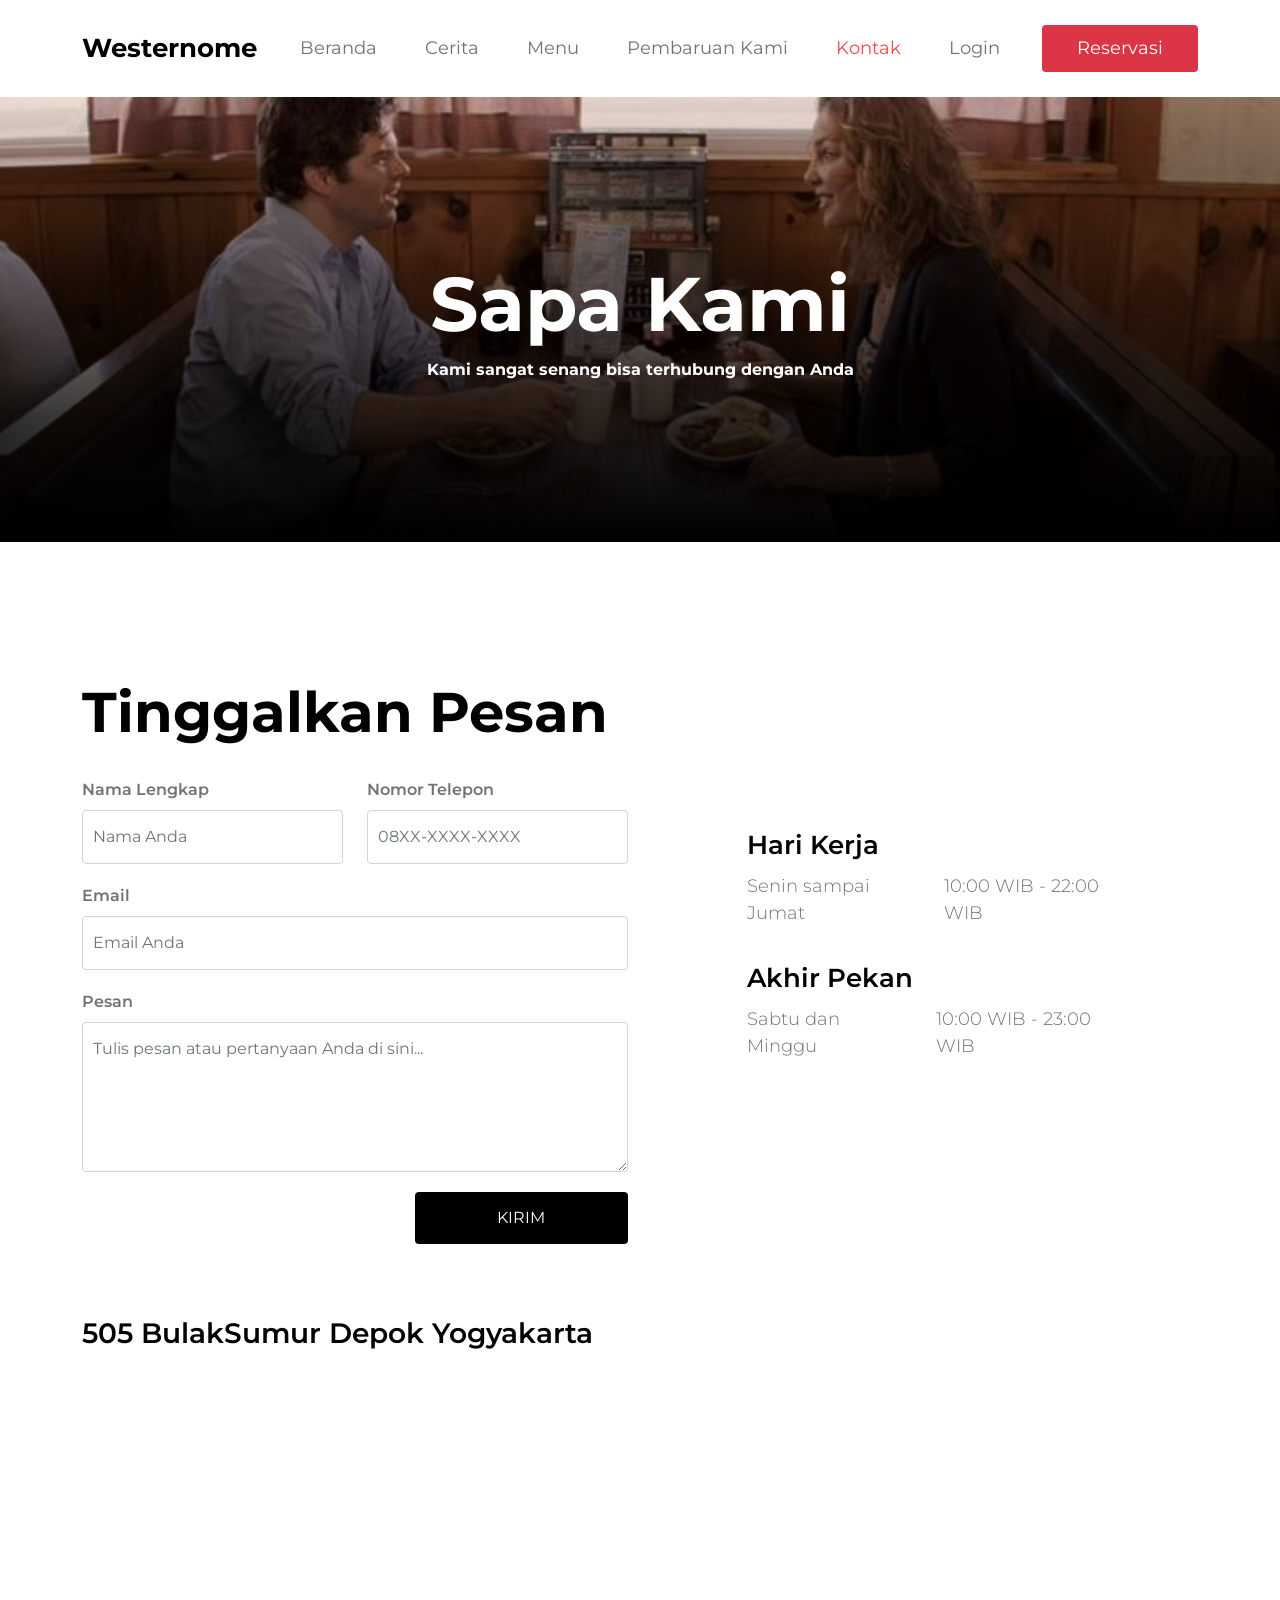
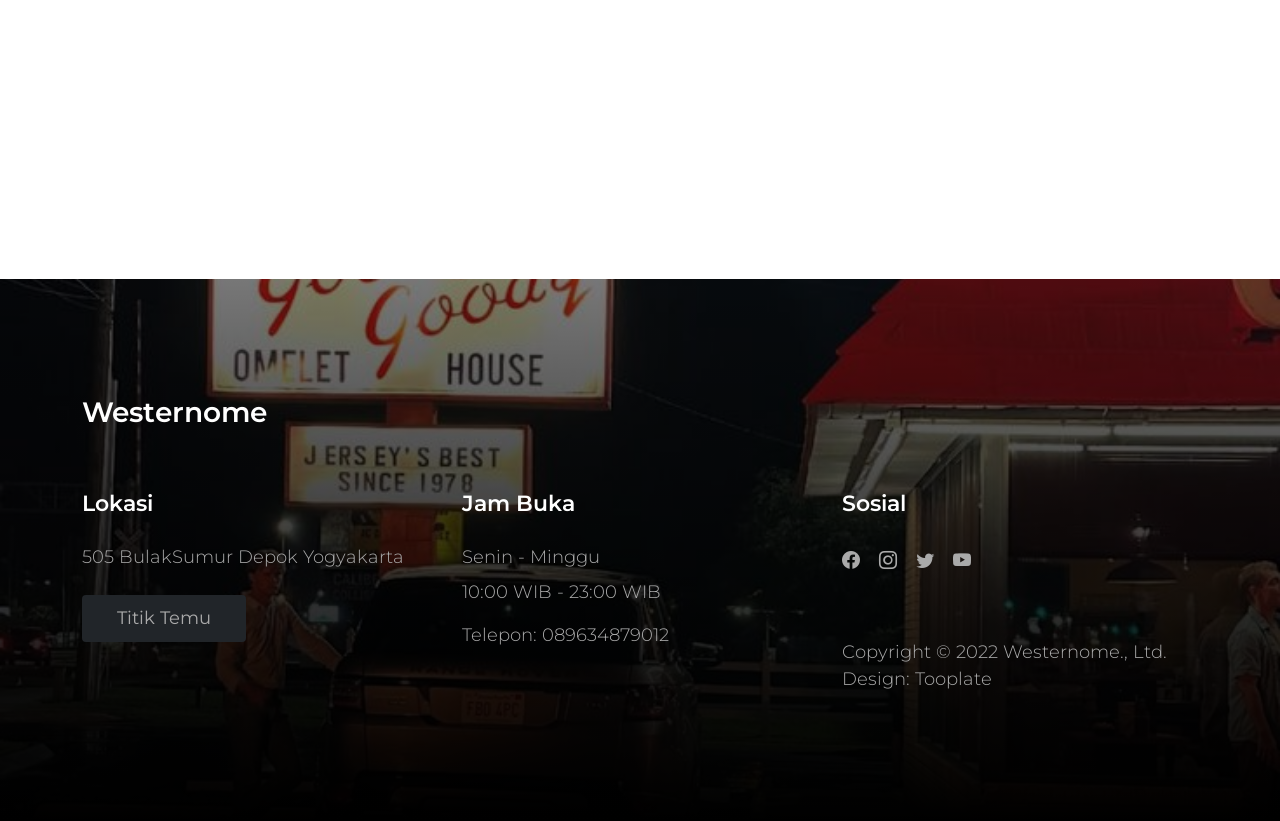
<file: contact.html>
<!doctype html>
<html lang="id">
    <head>
        <meta charset="utf-8">
        <meta name="viewport" content="width=device-width, initial-scale=1">

        <meta name="description" content="">
        <meta name="author" content="">

        <title>Westernome - Hubungi Kami</title>

        <!-- CSS FILES -->        
        <link rel="preconnect" href="https://fonts.googleapis.com">
        
        <link rel="preconnect" href="https://fonts.gstatic.com" crossorigin>
        
        <link href="https://fonts.googleapis.com/css2?family=Montserrat:wght@300;400;600;700&display=swap" rel="stylesheet">                
        <link href="css/bootstrap.min.css" rel="stylesheet">

        <link href="css/bootstrap-icons.css" rel="stylesheet">

        <link href="css/tooplate-crispy-kitchen.css" rel="stylesheet">
<!--

Tooplate 2129 Westernome

https://www.tooplate.com/view/2129-westernome

-->
    </head>
    
    <body>
        
        <nav class="navbar navbar-expand-lg bg-white shadow-lg">
            <div class="container">
                <button class="navbar-toggler" type="button" data-bs-toggle="collapse" data-bs-target="#navbarNav" aria-controls="navbarNav" aria-expanded="false" aria-label="Toggle navigation">
                    <span class="navbar-toggler-icon"></span>
                </button>
                
                <a class="navbar-brand" href="index.html">
                    Westernome
                </a>

                <div class="d-lg-none">
                    <button type="button" class="custom-btn btn btn-danger" data-bs-toggle="modal" data-bs-target="#BookingModal">Reservasi</button>
                </div>

                <div class="collapse navbar-collapse" id="navbarNav">
                    <ul class="navbar-nav mx-auto">
                        <li class="nav-item">
                            <a class="nav-link" href="index.html">Beranda</a>
                        </li>

                        <li class="nav-item">
                            <a class="nav-link" href="about.html">Cerita</a>
                        </li>

                        <li class="nav-item">
                            <a class="nav-link" href="menu.html">Menu</a>
                        </li>

                        <li class="nav-item">
                            <a class="nav-link" href="news.html">Pembaruan Kami</a>
                        </li>

                        <li class="nav-item">
                            <a class="nav-link active" href="contact.html">Kontak</a>
                        </li>
                        <li class="nav-item">
                            <a class="nav-link" href="webkinar/index.html">Login</a>
                        </li>
                    </ul>
                </div>

                <div class="d-none d-lg-block">
                    <button type="button" class="custom-btn btn btn-danger" data-bs-toggle="modal" data-bs-target="#BookingModal">Reservasi</button>
                </div>

            </div>
        </nav>

        <main>

            <!-- HEADER HALAMAN KONTAK -->
            <header class="site-header site-contact-header">
                <div class="container">
                    <div class="row">

                        <div class="col-lg-10 col-12 mx-auto">
                            <h1 class="text-white">Sapa Kami</h1>

                            <strong class="text-white">Kami sangat senang bisa terhubung dengan Anda</strong>
                        </div>

                    </div>
                </div>
                
                <div class="overlay"></div>
            </header>

            <!-- KONTEN UTAMA KONTAK -->
            <section class="contact section-padding">
                <div class="container">
                    <div class="row">

                        <div class="col-12">
                            <h2 class="mb-4">Tinggalkan Pesan</h2>
                        </div>

                        <!-- FORMULIR KONTAK -->
                        <div class="col-lg-6 col-12">
                            <form class="custom-form contact-form row" action="#" method="post" role="form">
                                <div class="col-lg-6 col-6">
                                    <label for="contact-name" class="form-label">Nama Lengkap</label>

                                    <input type="text" name="contact-name" id="contact-name" class="form-control" placeholder="Nama Anda" required>
                                </div>

                                <div class="col-lg-6 col-6">
                                    <label for="contact-phone" class="form-label">Nomor Telepon</label>

                                    <input type="tel" name="contact-phone" id="contact-phone" class="form-control" placeholder="08XX-XXXX-XXXX">
                                </div>

                                <div class="col-12">
                                    <label for="contact-email" class="form-label">Email</label>

                                    <input type="email" name="contact-email" id="contact-email" pattern="[^ @]*@[^ @]*" class="form-control" placeholder="Email Anda" required="">

                                    <label for="contact-message" class="form-label">Pesan</label>

                                    <textarea class="form-control" rows="5" id="contact-message" name="contact-message" placeholder="Tulis pesan atau pertanyaan Anda di sini..."></textarea>
                                </div>

                                <div class="col-lg-5 col-12 ms-auto">
                                    <button type="submit" class="form-control">Kirim</button>
                                </div>
                            </form>
                        </div>

                        <!-- WAKTU OPERASIONAL -->
                        <div class="col-lg-4 col-12 mx-auto mt-lg-5 mt-4">

                            <h5>Hari Kerja</h5>

                            <div class="d-flex mb-lg-3">
                                <p>Senin sampai Jumat</p>

                                <p class="ms-5">10:00 WIB - 22:00 WIB</p>
                            </div>

                            <h5>Akhir Pekan</h5>

                            <div class="d-flex">
                                <p>Sabtu dan Minggu</p>

                                <p class="ms-5">10:00 WIB - 23:00 WIB</p>
                            </div>
                        </div>

                        <!-- ALAMAT & GOOGLE MAPS -->
                        <div class="col-12">
                            <h4 class="mt-5 mb-4">505 BulakSumur Depok Yogyakarta</h4>

                            <div class="google-map pt-3">
                                <!-- Peta disesuaikan ke area Bulaksumur/UGM, Yogyakarta -->
                                <iframe src="https://www.google.com/maps/embed?pb=!1m18!1m12!1m3!1d3953.142371923768!2d110.37341867587425!3d-7.774701292244503!2m3!1f0!2f0!3f0!3m2!1i1024!2i768!4f13.1!3m3!1m2!1s0x2e7a59b2d4f29107%3A0xc49cb821034444!2sUniversitas%20Gadjah%20Mada!5e0!3m2!1sid!2sid!4v1710000000000!5m2!1sid!2sid" width="100%" height="350" style="border:0;" allowfullscreen="" loading="lazy"></iframe>
                            </div>
                        </div>

                    </div>
                </div>
            </section>

        </main>

        <!-- FOOTER -->
        <footer class="site-footer section-padding">
            <div class="container">
                <div class="row">

                    <div class="col-12">
                        <h4 class="text-white mb-4 me-5">Westernome</h4>
                    </div>

                    <div class="col-lg-4 col-md-7 col-xs-12 tooplate-mt30">
                        <h6 class="text-white mb-lg-4 mb-3">Lokasi</h6>

                        <p>505 BulakSumur Depok Yogyakarta</p>

                         <a href="https://maps.app.goo.gl/32KQip2AsoXQAXuQ9" class="custom-btn btn btn-dark mt-2">Titik Temu</a>
                    </div>
                    <div class="col-lg-4 col-md-5 col-xs-12 tooplate-mt30">
                        <h6 class="text-white mb-lg-4 mb-3">Jam Buka</h6>

                        <p class="mb-2">Senin - Minggu</p>

                        <p>10:00 WIB - 23:00 WIB</p>

                        <p>Telepon: <a href="tel:089634879012" class="tel-link">089634879012</a></p>
                    </div>

                    <div class="col-lg-4 col-md-6 col-xs-12 tooplate-mt30">
                        <h6 class="text-white mb-lg-4 mb-3">Sosial</h6>

                        <ul class="social-icon">
                            <li><a href="#" class="social-icon-link bi-facebook"></a></li>

                            <li><a href="#" class="social-icon-link bi-instagram"></a></li>

                            <li><a href="https://twitter.com/search?q=tooplate.com&src=typed_query&f=live" target="_blank"
                            	 class="social-icon-link bi-twitter"></a></li>

                            <li><a href="#" class="social-icon-link bi-youtube"></a></li>
                        </ul>
                    
                        <p class="copyright-text tooplate-mt60">Copyright © 2022 Westernome., Ltd.
                        <br>Design: <a rel="nofollow" href="https://www.tooplate.com/" target="_blank">Tooplate</a></p>
                    </div>

                </div>
             </div>
        </footer>

        <!-- MODAL RESERVASI -->
        <div class="modal fade" id="BookingModal" tabindex="-1" aria-labelledby="BookingModal" aria-hidden="true">
            <div class="modal-dialog modal-dialog-centered modal-xl">
                <div class="modal-content">
                    <div class="modal-header">
                        <h3 class="mb-0">Pesan Tempat</h3>

                        <button type="button" class="btn-close" data-bs-dismiss="modal" aria-label="Close"></button>
                    </div>

                    <div class="modal-body d-flex flex-column justify-content-center">
                        <div class="booking">
                            
                            <form class="booking-form row" role="form" action="#" method="post">
                                <div class="col-lg-6 col-12">
                                    <label for="name" class="form-label">Nama Lengkap</label>

                                    <input type="text" name="name" id="name" class="form-control" placeholder="Nama lengkap Anda" required>
                                </div>

                                <div class="col-lg-6 col-12">
                                    <label for="email" class="form-label">Alamat Email</label>

                                    <input type="email" name="email" id="email" pattern="[^ @]*@[^ @]*" class="form-control" placeholder="nama@email.com" required>
                                </div>

                                <div class="col-lg-6 col-12">
                                    <label for="phone" class="form-label">Nomor Telepon</label>

                                    <input type="tel" name="phone" id="phone" class="form-control" placeholder="0812-3456-7890">
                                </div>

                                <div class="col-lg-6 col-12">
                                    <label for="people" class="form-label">Jumlah Orang</label>

                                    <input type="number" name="people" id="people" class="form-control" placeholder="Contoh: 2 Orang" min="1" required>
                                </div>

                                <div class="col-lg-6 col-12">
                                    <label for="date" class="form-label">Tanggal Kunjungan</label>

                                    <input type="date" name="date" id="date" value="" class="form-control" required>
                                </div>

                                <div class="col-lg-6 col-12">
                                    <label for="time" class="form-label">Jam Kedatangan</label>

                                    <select class="form-select form-control" name="time" id="time" required>
                                      <option value="" disabled selected hidden>Pilih Jam</option>
                                      <option value="12:00 PM">12:00 (Makan Siang)</option>
                                      <option value="01:00 PM">13:00</option>
                                      <option value="02:00 PM">14:00</option>
                                      <option value="05:00 PM">17:00 (Sore)</option>
                                      <option value="06:00 PM">18:00 (Makan Malam)</option>
                                      <option value="07:00 PM">19:00</option>
                                      <option value="08:00 PM">20:00</option>
                                    </select>
                                </div>

                                <div class="col-12">
                                    <label for="message" class="form-label">Catatan Khusus (Opsional)</label>

                                    <textarea class="form-control" rows="4" id="message" name="message" placeholder="Tulis permintaan khusus di sini (misal: dekorasi ulang tahun, meja dekat jendela, dll.)"></textarea>
                                </div>

                                <div class="col-lg-4 col-12 ms-auto">
                                    <button type="submit" class="form-control">Kirim Pesanan</button>
                                </div>
                            </form>
                        </div>
                    </div>

                    <div class="modal-footer"></div>
                    
                </div>
            </div>
        </div>

        <!-- JAVASCRIPT FILES -->
        <script src="js/jquery.min.js"></script>
        <script src="js/bootstrap.bundle.min.js"></script>
        <script src="js/custom.js"></script>

    </body>
</html>

        <!-- JAVASCRIPT FILES -->
        <script src="js/jquery.min.js"></script>
        <script src="js/bootstrap.bundle.min.js"></script>
        <script src="js/custom.js"></script>

    </body>
</html>
</file>
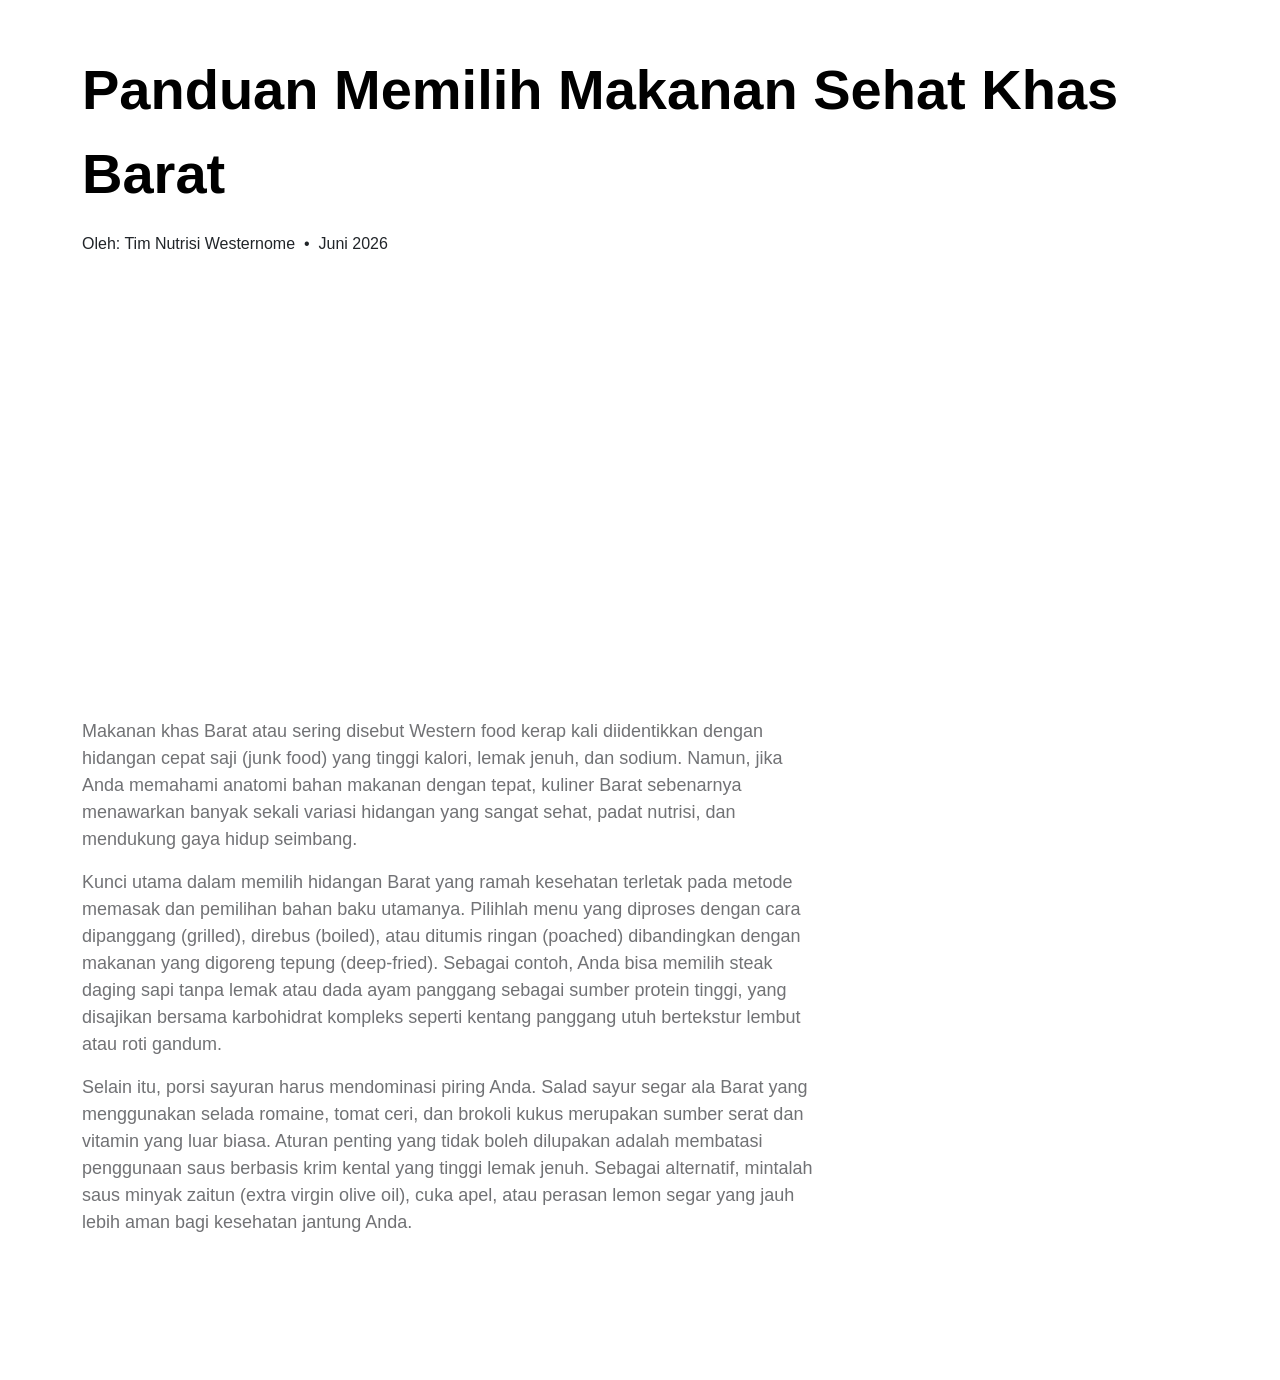
<file: news-detail.html>
<!DOCTYPE html>
<html lang="en">
<head>
    <meta charset="UTF-8">
    <meta name="viewport" content="width=device-width, initial-scale=1.0">
    <title>Panduan Memilih Makanan Sehat Khas Barat - Westernome</title>
    <link rel="stylesheet" href="css/bootstrap.min.css">
    <link rel="stylesheet" href="css/bootstrap-icons.css">
    <link rel="stylesheet" href="css/tooplate-crispy-kitchen.css">
</head>
<body>
    <section class="news-detail section-padding pt-5">
        <div class="container">
            <div class="row">
                <div class="col-lg-12 col-12">
                    <h2 class="title-block mb-3">Panduan Memilih Makanan Sehat Khas Barat</h2>
                    <div class="text-block font-weight-bold mb-4">
                        <span>Oleh: Tim Nutrisi Westernome</span> &nbsp;&bull;&nbsp; <span>Juni 2026</span>
                    </div>
                </div>
                <div class="col-lg-8 col-12">
                    <div class="ratio ratio-16x9 mb-4">
                        <iframe width="100%" height="400" src="https://www.youtube.com/embed/iGKF5fgtdWs" title="YouTube video player" frameborder="0" allow="accelerometer; autoplay; clipboard-write; encrypted-media; gyroscope; picture-in-picture; web-share" allowfullscreen></iframe>
                    </div>
                    <div class="text-block">
                        <p>Makanan khas Barat atau sering disebut Western food kerap kali diidentikkan dengan hidangan cepat saji (junk food) yang tinggi kalori, lemak jenuh, dan sodium. Namun, jika Anda memahami anatomi bahan makanan dengan tepat, kuliner Barat sebenarnya menawarkan banyak sekali variasi hidangan yang sangat sehat, padat nutrisi, dan mendukung gaya hidup seimbang.</p>
                        <p>Kunci utama dalam memilih hidangan Barat yang ramah kesehatan terletak pada metode memasak dan pemilihan bahan baku utamanya. Pilihlah menu yang diproses dengan cara dipanggang (grilled), direbus (boiled), atau ditumis ringan (poached) dibandingkan dengan makanan yang digoreng tepung (deep-fried). Sebagai contoh, Anda bisa memilih steak daging sapi tanpa lemak atau dada ayam panggang sebagai sumber protein tinggi, yang disajikan bersama karbohidrat kompleks seperti kentang panggang utuh bertekstur lembut atau roti gandum.</p>
                        <p>Selain itu, porsi sayuran harus mendominasi piring Anda. Salad sayur segar ala Barat yang menggunakan selada romaine, tomat ceri, dan brokoli kukus merupakan sumber serat dan vitamin yang luar biasa. Aturan penting yang tidak boleh dilupakan adalah membatasi penggunaan saus berbasis krim kental yang tinggi lemak jenuh. Sebagai alternatif, mintalah saus minyak zaitun (extra virgin olive oil), cuka apel, atau perasan lemon segar yang jauh lebih aman bagi kesehatan jantung Anda.</p>
                    </div>
                </div>
            </div>
        </div>
    </section>
</body>
</html>
</file>
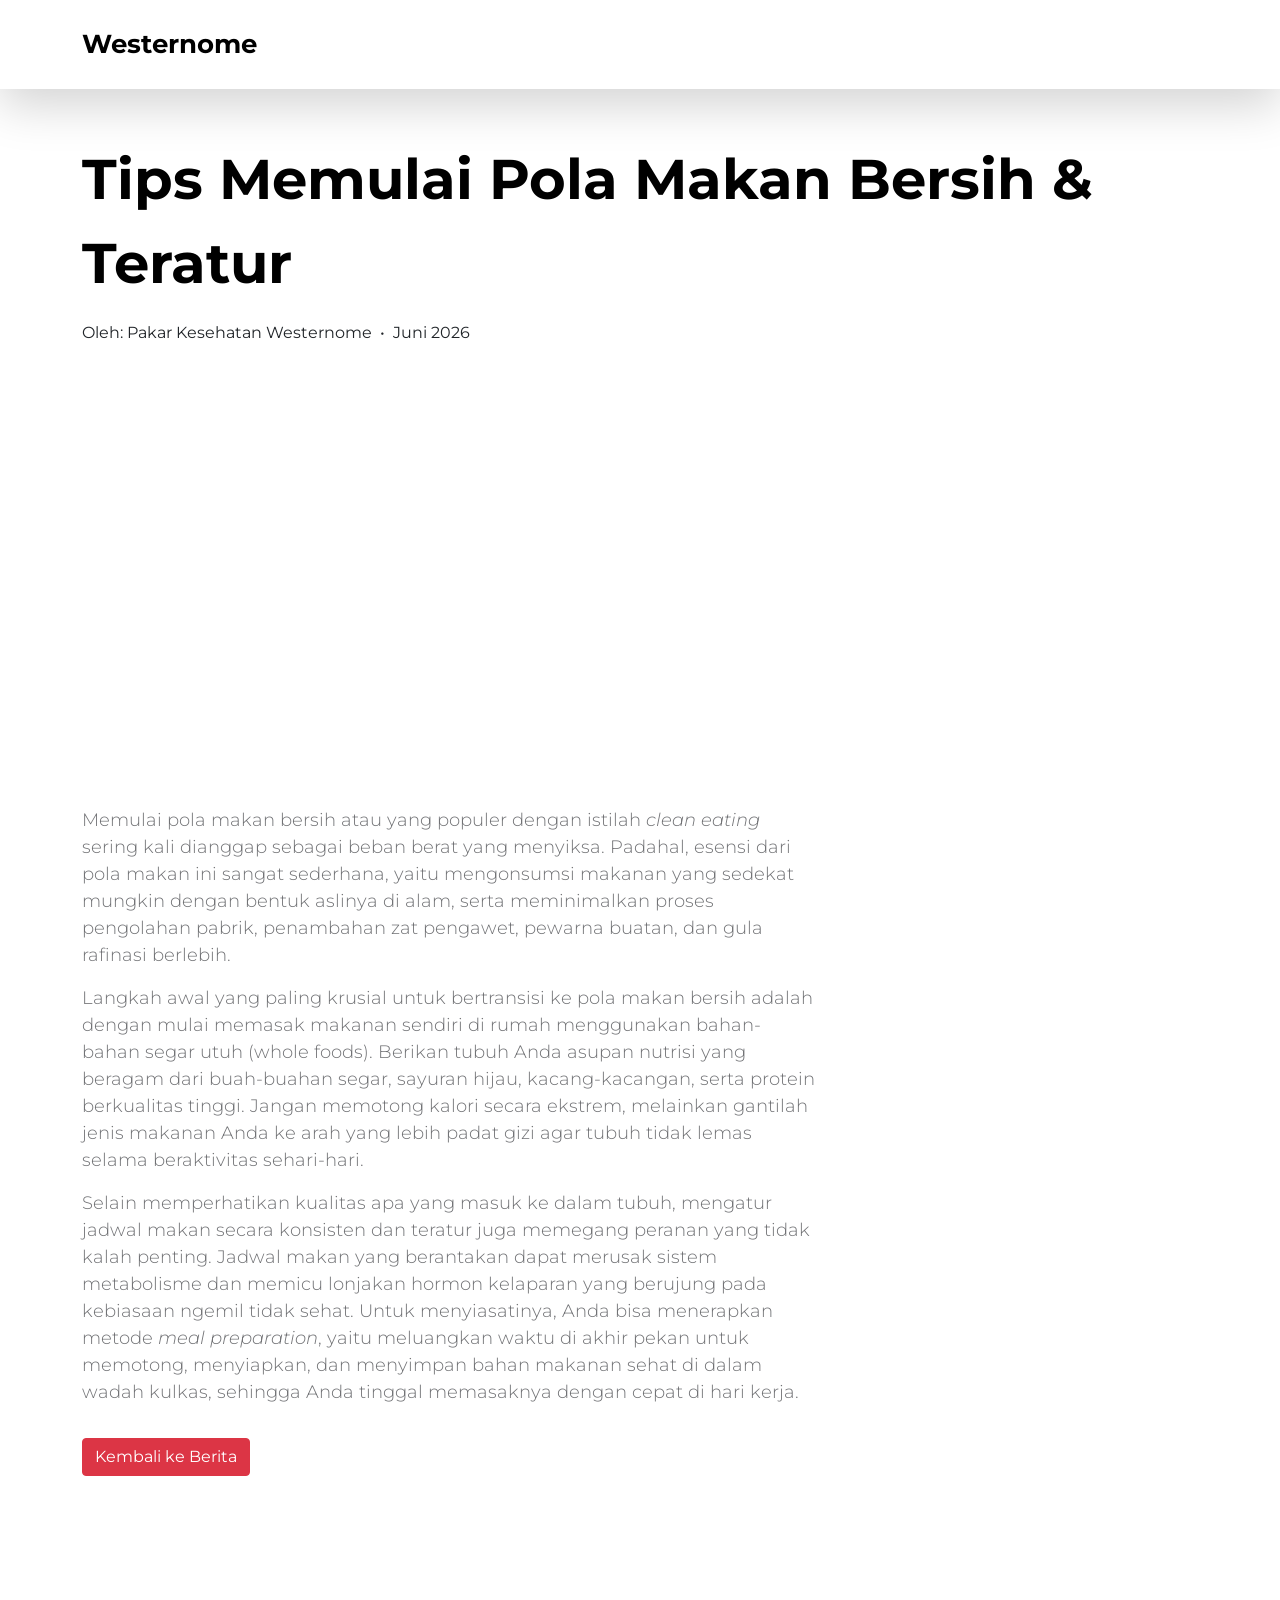
<file: news-detail2.html>
<!DOCTYPE html>
<html lang="en">
<head>
    <meta charset="UTF-8">
    <meta name="viewport" content="width=device-width, initial-scale=1.0">
    <title>Tips Memulai Pola Makan Bersih & Teratur - Westernome</title>
    <link rel="preconnect" href="https://fonts.googleapis.com">
    <link rel="preconnect" href="https://fonts.gstatic.com" crossorigin>
    <link href="https://fonts.googleapis.com/css2?family=Montserrat:wght@300;400;600;700&display=swap" rel="stylesheet">                    
    <link href="css/bootstrap.min.css" rel="stylesheet">
    <link href="css/bootstrap-icons.css" rel="stylesheet">
    <link href="css/tooplate-crispy-kitchen.css" rel="stylesheet">
</head>
<body>
    <nav class="navbar navbar-expand-lg bg-white shadow-lg">
        <div class="container">
            <a class="navbar-brand" href="index.html">Westernome</a>
        </div>
    </nav>
    <main>
        <section class="news-detail section-padding pt-5">
            <div class="container">
                <div class="row">
                    <div class="col-lg-12 col-12">
                        <h2 class="title-block mb-3">Tips Memulai Pola Makan Bersih & Teratur</h2>
                        <div class="text-block font-weight-bold mb-4">
                            <span>Oleh: Pakar Kesehatan Westernome</span> &nbsp;&bull;&nbsp; <span>Juni 2026</span>
                        </div>
                    </div>
                    <div class="col-lg-8 col-12">
                        <div class="ratio ratio-16x9 mb-4">
                            <iframe width="100%" height="400" src="https://www.youtube.com/embed/X_vN2pZ7F3k" title="YouTube video player" frameborder="0" allow="accelerometer; autoplay; clipboard-write; encrypted-media; gyroscope; picture-in-picture; web-share" allowfullscreen></iframe>
                        </div>
                        <div class="text-block">
                            <p>Memulai pola makan bersih atau yang populer dengan istilah <i>clean eating</i> sering kali dianggap sebagai beban berat yang menyiksa. Padahal, esensi dari pola makan ini sangat sederhana, yaitu mengonsumsi makanan yang sedekat mungkin dengan bentuk aslinya di alam, serta meminimalkan proses pengolahan pabrik, penambahan zat pengawet, pewarna buatan, dan gula rafinasi berlebih.</p>
                            <p>Langkah awal yang paling krusial untuk bertransisi ke pola makan bersih adalah dengan mulai memasak makanan sendiri di rumah menggunakan bahan-bahan segar utuh (whole foods). Berikan tubuh Anda asupan nutrisi yang beragam dari buah-buahan segar, sayuran hijau, kacang-kacangan, serta protein berkualitas tinggi. Jangan memotong kalori secara ekstrem, melainkan gantilah jenis makanan Anda ke arah yang lebih padat gizi agar tubuh tidak lemas selama beraktivitas sehari-hari.</p>
                            <p>Selain memperhatikan kualitas apa yang masuk ke dalam tubuh, mengatur jadwal makan secara konsisten dan teratur juga memegang peranan yang tidak kalah penting. Jadwal makan yang berantakan dapat merusak sistem metabolisme dan memicu lonjakan hormon kelaparan yang berujung pada kebiasaan ngemil tidak sehat. Untuk menyiasatinya, Anda bisa menerapkan metode <i>meal preparation</i>, yaitu meluangkan waktu di akhir pekan untuk memotong, menyiapkan, dan menyimpan bahan makanan sehat di dalam wadah kulkas, sehingga Anda tinggal memasaknya dengan cepat di hari kerja.</p>
                        </div>
                        <a href="news.html" class="btn btn-danger mt-3">Kembali ke Berita</a>
                    </div>
                </div>
            </div>
        </section>
    </main>
</body>
</html>
</file>
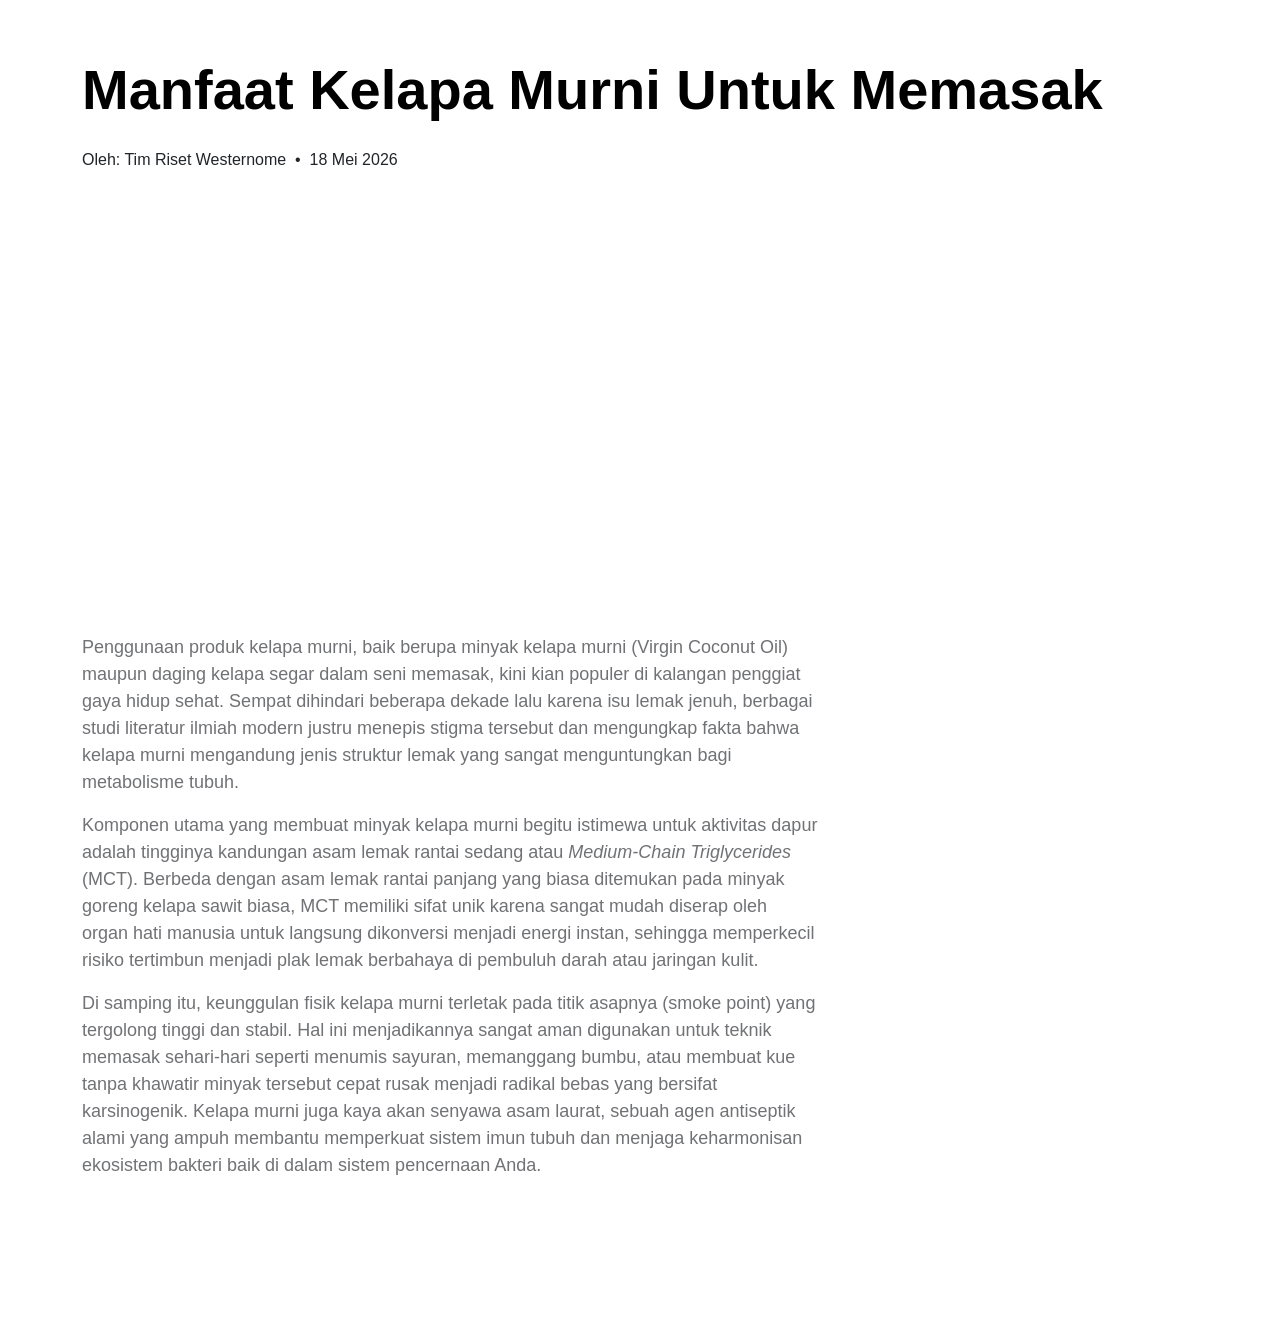
<file: news-detail3.html>
<!DOCTYPE html>
<html lang="en">
<head>
    <meta charset="UTF-8">
    <meta name="viewport" content="width=device-width, initial-scale=1.0">
    <title>Manfaat Kelapa Murni Untuk Memasak - Westernome</title>
    <link rel="stylesheet" href="css/bootstrap.min.css">
    <link rel="stylesheet" href="css/bootstrap-icons.css">
    <link rel="stylesheet" href="css/tooplate-crispy-kitchen.css">
</head>
<body>
    <section class="news-detail section-padding pt-5">
        <div class="container">
            <div class="row">
                <div class="col-lg-12 col-12">
                    <h2 class="title-block mb-3">Manfaat Kelapa Murni Untuk Memasak</h2>
                    <div class="text-block font-weight-bold mb-4">
                        <span>Oleh: Tim Riset Westernome</span> &nbsp;&bull;&nbsp; <span>18 Mei 2026</span>
                    </div>
                </div>
                <div class="col-lg-8 col-12">
                    <div class="ratio ratio-16x9 mb-4">
                        <iframe width="100%" height="400" src="https://www.youtube.com/embed/Z0p9OasGfEw" title="YouTube video player" frameborder="0" allow="accelerometer; autoplay; clipboard-write; encrypted-media; gyroscope; picture-in-picture; web-share" allowfullscreen></iframe>
                    </div>
                    <div class="text-block">
                        <p>Penggunaan produk kelapa murni, baik berupa minyak kelapa murni (Virgin Coconut Oil) maupun daging kelapa segar dalam seni memasak, kini kian populer di kalangan penggiat gaya hidup sehat. Sempat dihindari beberapa dekade lalu karena isu lemak jenuh, berbagai studi literatur ilmiah modern justru menepis stigma tersebut dan mengungkap fakta bahwa kelapa murni mengandung jenis struktur lemak yang sangat menguntungkan bagi metabolisme tubuh.</p>
                        <p>Komponen utama yang membuat minyak kelapa murni begitu istimewa untuk aktivitas dapur adalah tingginya kandungan asam lemak rantai sedang atau <i>Medium-Chain Triglycerides</i> (MCT). Berbeda dengan asam lemak rantai panjang yang biasa ditemukan pada minyak goreng kelapa sawit biasa, MCT memiliki sifat unik karena sangat mudah diserap oleh organ hati manusia untuk langsung dikonversi menjadi energi instan, sehingga memperkecil risiko tertimbun menjadi plak lemak berbahaya di pembuluh darah atau jaringan kulit.</p>
                        <p>Di samping itu, keunggulan fisik kelapa murni terletak pada titik asapnya (smoke point) yang tergolong tinggi dan stabil. Hal ini menjadikannya sangat aman digunakan untuk teknik memasak sehari-hari seperti menumis sayuran, memanggang bumbu, atau membuat kue tanpa khawatir minyak tersebut cepat rusak menjadi radikal bebas yang bersifat karsinogenik. Kelapa murni juga kaya akan senyawa asam laurat, sebuah agen antiseptik alami yang ampuh membantu memperkuat sistem imun tubuh dan menjaga keharmonisan ekosistem bakteri baik di dalam sistem pencernaan Anda.</p>
                    </div>
                </div>
            </div>
        </div>
    </section>
</body>
</html>
</file>
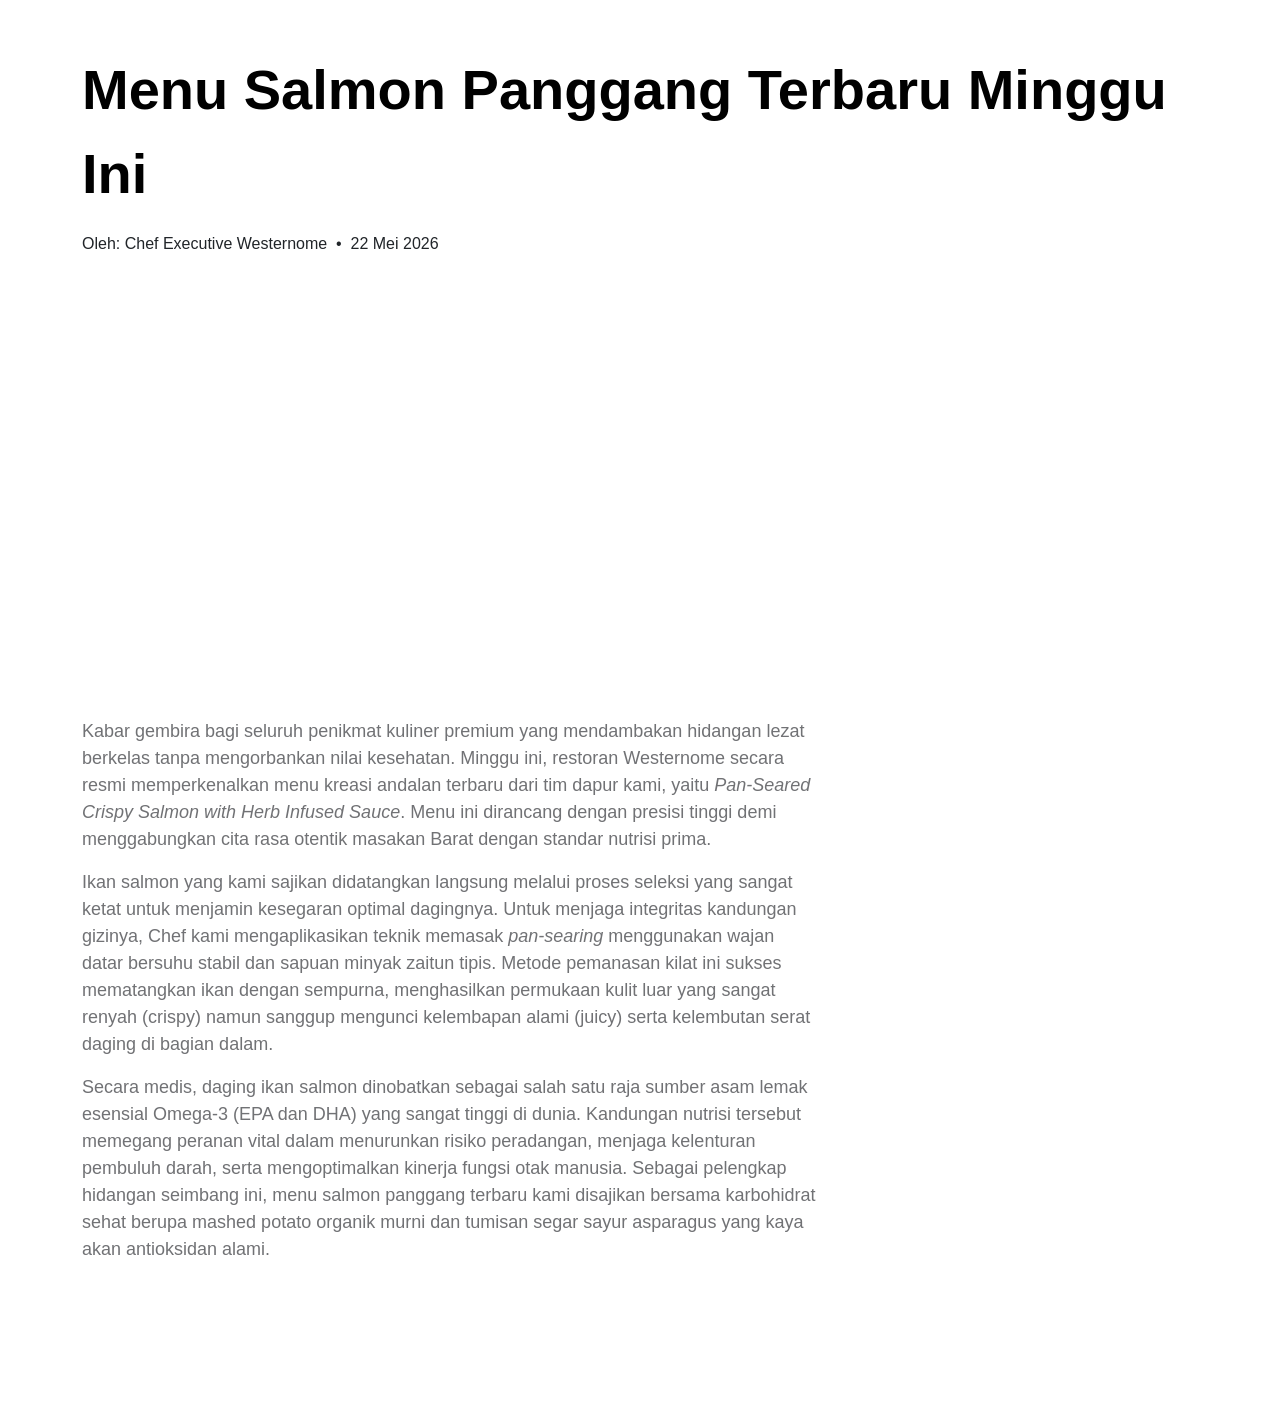
<file: news-detail4.html>
<!DOCTYPE html>
<html lang="en">
<head>
    <meta charset="UTF-8">
    <meta name="viewport" content="width=device-width, initial-scale=1.0">
    <title>Menu Salmon Panggang Terbaru Minggu Ini - Westernome</title>
    <link rel="stylesheet" href="css/bootstrap.min.css">
    <link rel="stylesheet" href="css/bootstrap-icons.css">
    <link rel="stylesheet" href="css/tooplate-crispy-kitchen.css">
</head>
<body>
    <section class="news-detail section-padding pt-5">
        <div class="container">
            <div class="row">
                <div class="col-lg-12 col-12">
                    <h2 class="title-block mb-3">Menu Salmon Panggang Terbaru Minggu Ini</h2>
                    <div class="text-block font-weight-bold mb-4">
                        <span>Oleh: Chef Executive Westernome</span> &nbsp;&bull;&nbsp; <span>22 Mei 2026</span>
                    </div>
                </div>
                <div class="col-lg-8 col-12">
                    <div class="ratio ratio-16x9 mb-4">
                        <iframe width="100%" height="400" src="https://www.youtube.com/embed/wzXp3mN7H5M" title="YouTube video player" frameborder="0" allow="accelerometer; autoplay; clipboard-write; encrypted-media; gyroscope; picture-in-picture; web-share" allowfullscreen></iframe>
                    </div>
                    <div class="text-block">
                        <p>Kabar gembira bagi seluruh penikmat kuliner premium yang mendambakan hidangan lezat berkelas tanpa mengorbankan nilai kesehatan. Minggu ini, restoran Westernome secara resmi memperkenalkan menu kreasi andalan terbaru dari tim dapur kami, yaitu <i>Pan-Seared Crispy Salmon with Herb Infused Sauce</i>. Menu ini dirancang dengan presisi tinggi demi menggabungkan cita rasa otentik masakan Barat dengan standar nutrisi prima.</p>
                        <p>Ikan salmon yang kami sajikan didatangkan langsung melalui proses seleksi yang sangat ketat untuk menjamin kesegaran optimal dagingnya. Untuk menjaga integritas kandungan gizinya, Chef kami mengaplikasikan teknik memasak <i>pan-searing</i> menggunakan wajan datar bersuhu stabil dan sapuan minyak zaitun tipis. Metode pemanasan kilat ini sukses mematangkan ikan dengan sempurna, menghasilkan permukaan kulit luar yang sangat renyah (crispy) namun sanggup mengunci kelembapan alami (juicy) serta kelembutan serat daging di bagian dalam.</p>
                        <p>Secara medis, daging ikan salmon dinobatkan sebagai salah satu raja sumber asam lemak esensial Omega-3 (EPA dan DHA) yang sangat tinggi di dunia. Kandungan nutrisi tersebut memegang peranan vital dalam menurunkan risiko peradangan, menjaga kelenturan pembuluh darah, serta mengoptimalkan kinerja fungsi otak manusia. Sebagai pelengkap hidangan seimbang ini, menu salmon panggang terbaru kami disajikan bersama karbohidrat sehat berupa mashed potato organik murni dan tumisan segar sayur asparagus yang kaya akan antioksidan alami.</p>
                    </div>
                </div>
            </div>
        </div>
    </section>
</body>
</html>
</file>
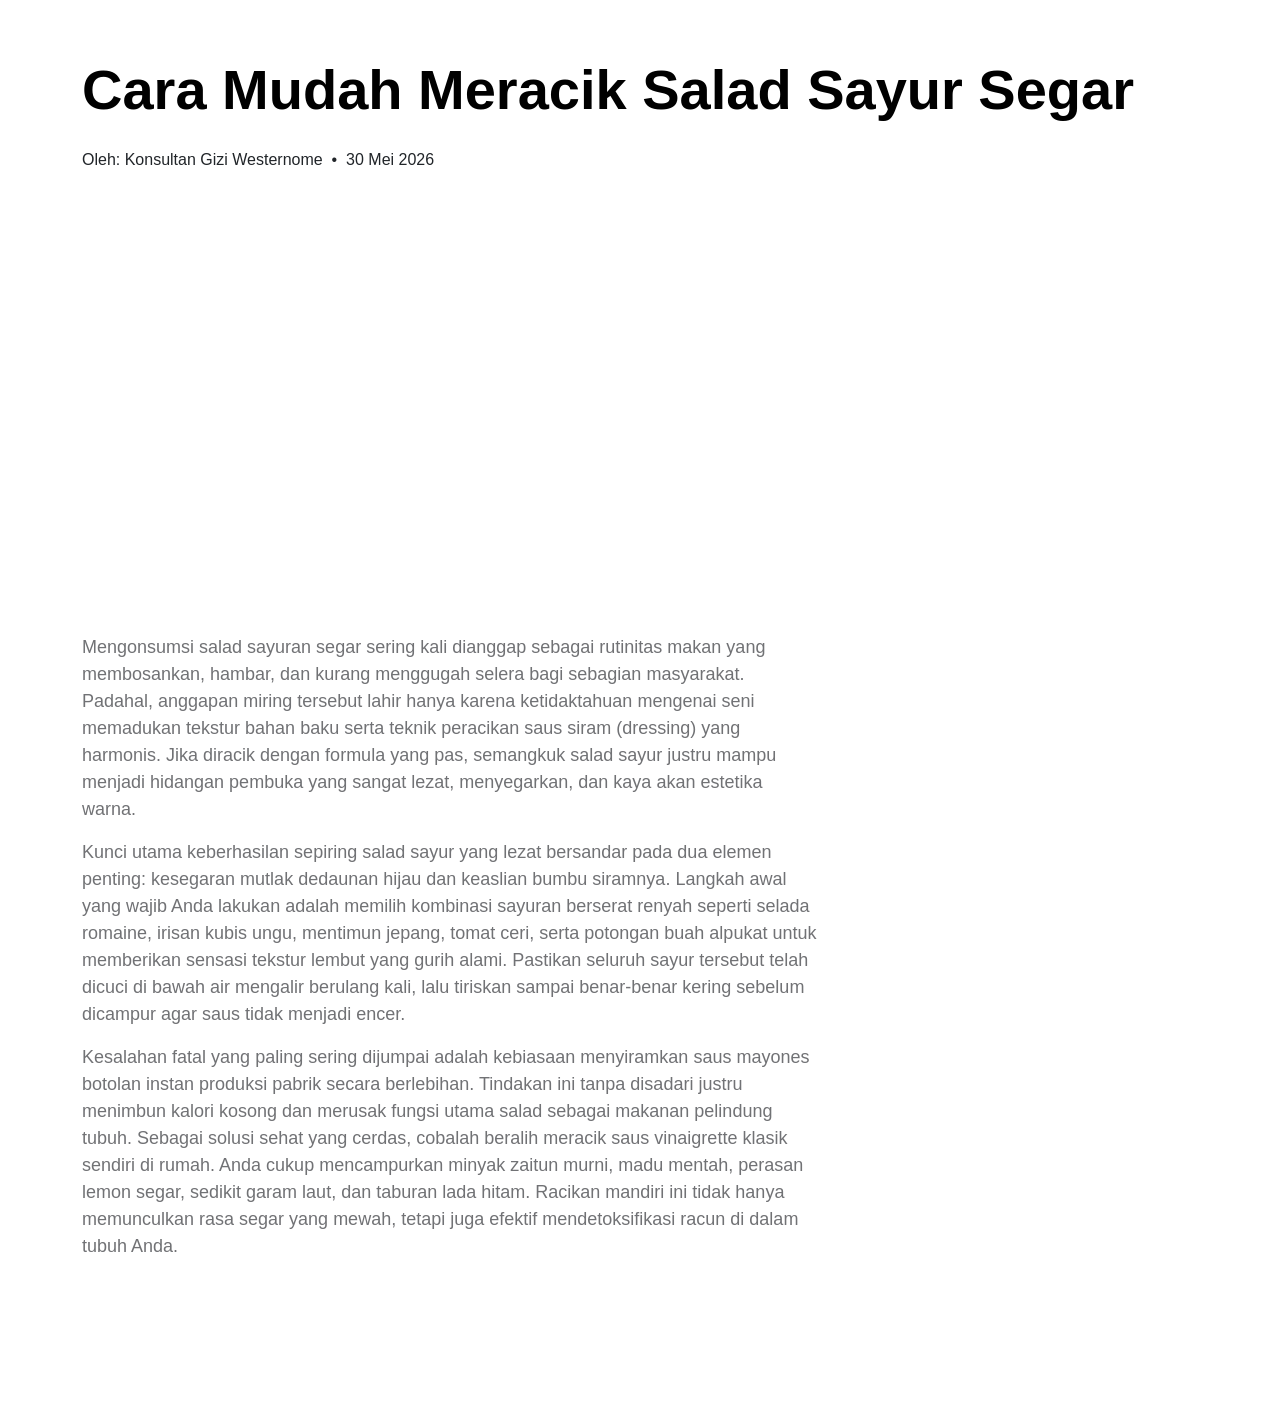
<file: news-detail5.html>
<!DOCTYPE html>
<html lang="en">
<head>
    <meta charset="UTF-8">
    <meta name="viewport" content="width=device-width, initial-scale=1.0">
    <title>Cara Mudah Meracik Salad Sayur Segar - Westernome</title>
    <link rel="stylesheet" href="css/bootstrap.min.css">
    <link rel="stylesheet" href="css/bootstrap-icons.css">
    <link rel="stylesheet" href="css/tooplate-crispy-kitchen.css">
</head>
<body>
    <section class="news-detail section-padding pt-5">
        <div class="container">
            <div class="row">
                <div class="col-lg-12 col-12">
                    <h2 class="title-block mb-3">Cara Mudah Meracik Salad Sayur Segar</h2>
                    <div class="text-block font-weight-bold mb-4">
                        <span>Oleh: Konsultan Gizi Westernome</span> &nbsp;&bull;&nbsp; <span>30 Mei 2026</span>
                    </div>
                </div>
                <div class="col-lg-8 col-12">
                    <div class="ratio ratio-16x9 mb-4">
                        <iframe width="100%" height="400" src="https://www.youtube.com/embed/iGKF5fgtdWs" title="YouTube video player" frameborder="0" allow="accelerometer; autoplay; clipboard-write; encrypted-media; gyroscope; picture-in-picture; web-share" allowfullscreen></iframe>
                    </div>
                    <div class="text-block">
                        <p>Mengonsumsi salad sayuran segar sering kali dianggap sebagai rutinitas makan yang membosankan, hambar, dan kurang menggugah selera bagi sebagian masyarakat. Padahal, anggapan miring tersebut lahir hanya karena ketidaktahuan mengenai seni memadukan tekstur bahan baku serta teknik peracikan saus siram (dressing) yang harmonis. Jika diracik dengan formula yang pas, semangkuk salad sayur justru mampu menjadi hidangan pembuka yang sangat lezat, menyegarkan, dan kaya akan estetika warna.</p>
                        <p>Kunci utama keberhasilan sepiring salad sayur yang lezat bersandar pada dua elemen penting: kesegaran mutlak dedaunan hijau dan keaslian bumbu siramnya. Langkah awal yang wajib Anda lakukan adalah memilih kombinasi sayuran berserat renyah seperti selada romaine, irisan kubis ungu, mentimun jepang, tomat ceri, serta potongan buah alpukat untuk memberikan sensasi tekstur lembut yang gurih alami. Pastikan seluruh sayur tersebut telah dicuci di bawah air mengalir berulang kali, lalu tiriskan sampai benar-benar kering sebelum dicampur agar saus tidak menjadi encer.</p>
                        <p>Kesalahan fatal yang paling sering dijumpai adalah kebiasaan menyiramkan saus mayones botolan instan produksi pabrik secara berlebihan. Tindakan ini tanpa disadari justru menimbun kalori kosong dan merusak fungsi utama salad sebagai makanan pelindung tubuh. Sebagai solusi sehat yang cerdas, cobalah beralih meracik saus vinaigrette klasik sendiri di rumah. Anda cukup mencampurkan minyak zaitun murni, madu mentah, perasan lemon segar, sedikit garam laut, dan taburan lada hitam. Racikan mandiri ini tidak hanya memunculkan rasa segar yang mewah, tetapi juga efektif mendetoksifikasi racun di dalam tubuh Anda.</p>
                    </div>
                </div>
            </div>
        </div>
    </section>
</body>
</html>
</file>
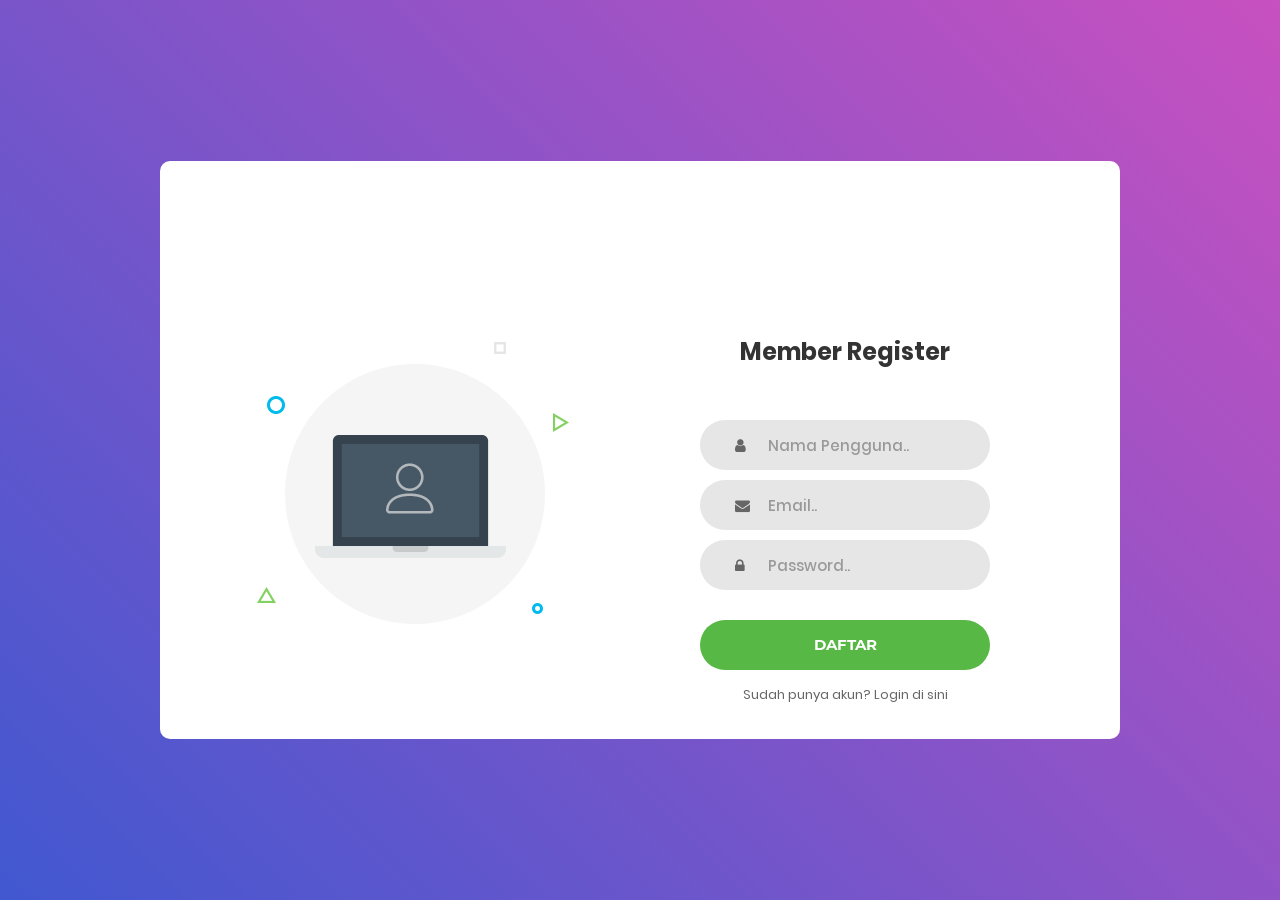
<file: webkinar/register.html>
<!DOCTYPE html>
<html lang="en">
<head>
	<title>Westernome - Register</title>
	<meta charset="UTF-8">
	<meta name="viewport" content="width=device-width, initial-scale=1">
	<link rel="stylesheet" type="text/css" href="vendor/bootstrap/css/bootstrap.min.css">
	<link rel="stylesheet" type="text/css" href="fonts/font-awesome-4.7.0/css/font-awesome.min.css">
	<link rel="stylesheet" type="text/css" href="css/util.css">
	<link rel="stylesheet" type="text/css" href="css/main.css">
	<style>
		.alert-custom {
			background-color: #f8d7da; color: #721c24; padding: 10px;
			border-radius: 25px; text-align: center; margin-top: 15px;
			font-size: 14px; border: 1px solid #f5c6cb;
		}
	</style>
</head>
<body>
	<div class="limiter">
		<div class="container-login100">
			<div class="wrap-login100">
				<div class="login100-pic js-tilt" data-tilt>
					<img src="images/img-01.png" alt="IMG">
				</div>

				<form id="registerForm" class="login100-form validate-form">
					<span class="login100-form-title">Member Register</span>

					<div class="wrap-input100 validate-input">
						<input id="username" class="input100" type="text" placeholder="Nama Pengguna..">
						<span class="symbol-input100"><i class="fa fa-user" aria-hidden="true"></i></span>
					</div>

					<div class="wrap-input100 validate-input">
						<input id="email" class="input100" type="email" placeholder="Email..">
						<span class="symbol-input100"><i class="fa fa-envelope" aria-hidden="true"></i></span>
					</div>

					<div class="wrap-input100 validate-input">
						<input id="password" class="input100" type="password" placeholder="Password..">
						<span class="symbol-input100"><i class="fa fa-lock" aria-hidden="true"></i></span>
					</div>
					
					<div class="container-login100-form-btn">
						<button type="submit" class="login100-form-btn">Daftar</button>
					</div>

					<p id="message" class="alert-custom" style="display:none;"></p>

					<div class="text-center p-t-12">
						<a class="txt2" href="index.html">Sudah punya akun? Login di sini</a>
					</div>
				</form>
			</div>
		</div>
	</div>
	<script src="js/register.js"></script>
</body>
</html>
</file>
<file: css/tooplate-crispy-kitchen.css>
/*

Tooplate 2129 Crispy Kitchen

https://www.tooplate.com/view/2129-crispy-kitchen

*/


/*---------------------------------------
  CUSTOM PROPERTIES ( VARIABLES )             
-----------------------------------------*/
:root {
  --white-color:                  #FFFFFF;
  --primary-color:                #f44749;
  --secondary-color:              #f3af24;
  --section-bg-color:             #F9F9F9;
  --dark-color:                   #000000;
  --title-color:                  #565758;
  --news-title-color:             #292828;
  --p-color:                      #717275;
  --border-color:                 #eaeaea;
  --border-radius-default:        .25rem;

  --body-font-family:             'Montserrat', sans-serif;

  --h1-font-size:                 76px;
  --h2-font-size:                 56px;
  --h3-font-size:                 42px;
  --h4-font-size:                 28px;
  --h5-font-size:                 26px;
  --h6-font-size:                 22px;

  --p-font-size:                  18px;
  --menu-font-size:               18px;
  --category-font-size:           14px;

  --font-weight-light:            300;
  --font-weight-normal:           400;
  --font-weight-semibold:         600;
  --font-weight-bold:             700;
}

body {
    background: var(--white-color);
    font-family: var(--body-font-family);    
    position: relative;
}

/*---------------------------------------
  TYPOGRAPHY               
-----------------------------------------*/

h2,
h3,
h4,
h5,
h6 {
  color: var(--dark-color);
  line-height: inherit;
}

h1,
h2,
h3,
h4,
h5,
h6 {
  font-weight: var(--font-weight-semibold);
}

h1,
h2 {
  font-weight: var(--font-weight-bold);
}

h1 {
  font-size: var(--h1-font-size);
  line-height: normal;
}

h2 {
  font-size: var(--h2-font-size);
}

h3 {
  font-size: var(--h3-font-size);
}

h4 {
  font-size: var(--h4-font-size);
}

h5 {
  font-size: var(--h5-font-size);
}

h6 {
  font-size: var(--h6-font-size);
}

p,
.list .list-item {
  color: var(--p-color);
  font-size: var(--p-font-size);
  font-weight: var(--font-weight-light);
}

a, 
button {
  touch-action: manipulation;
  transition: all 0.3s;
}

.form-label {
  color: var(--p-color);
  font-weight: var(--font-weight-semibold);
}

a {
  color: var(--secondary-color);
  text-decoration: none;
}

a:hover {
  color: var(--primary-color);
}

::selection {
  background: var(--primary-color);
  color: var(--white-color);
}

::-moz-selection {
  background: var(--primary-color);
  color: var(--white-color);
}

.section-padding {
  padding-top: 8rem;
  padding-bottom: 8rem;
}

b,
strong {
  font-weight: var(--font-weight-bold);
}


/*---------------------------------------
  CUSTOM BUTTON              
-----------------------------------------*/
.custom-btn {
  border: 0;
  color: var(--white-color);
  font-size: var(--menu-font-size);
  padding: 10px 35px;
}


/*---------------------------------------
  NAVIGATION              
-----------------------------------------*/
.navbar {
  background: var(--white-color);
  padding-top: 20px;
  padding-bottom: 20px;
}

.navbar-brand {
  color: var(--dark-color);
  font-size: var(--h5-font-size);
  font-weight: var(--font-weight-bold);
  margin-right: 0;
}

.navbar-expand-lg .navbar-nav .nav-link {
  padding-right: 1.5rem;
  padding-left: 1.5rem;
}

.navbar-expand-lg .nav-link {
  color: var(--p-color);
  font-weight: var(--font-weight-normal);
  font-size: var(--menu-font-size);
  padding-top: 15px;
  padding-bottom: 15px;
}

.navbar-nav .nav-link.active, 
.nav-link:focus, 
.nav-link:hover {
  color: var(--primary-color);
}

.nav-link:focus {
  color: var(--p-color);
}

.navbar-toggler {
  border: 0;
  padding: 0;
  cursor: pointer;
  margin: 0;
  width: 30px;
  height: 35px;
  outline: none;
}

.navbar-toggler:focus {
  outline: none;
  box-shadow: none;
}

.navbar-toggler[aria-expanded="true"] .navbar-toggler-icon {
  background: transparent;
}

.navbar-toggler[aria-expanded="true"] .navbar-toggler-icon:before,
.navbar-toggler[aria-expanded="true"] .navbar-toggler-icon:after {
  transition: top 300ms 50ms ease, -webkit-transform 300ms 350ms ease;
  transition: top 300ms 50ms ease, transform 300ms 350ms ease;
  transition: top 300ms 50ms ease, transform 300ms 350ms ease, -webkit-transform 300ms 350ms ease;
  top: 0;
}

.navbar-toggler[aria-expanded="true"] .navbar-toggler-icon:before {
  transform: rotate(45deg);
}

.navbar-toggler[aria-expanded="true"] .navbar-toggler-icon:after {
  transform: rotate(-45deg);
}

.navbar-toggler .navbar-toggler-icon {
  background: var(--dark-color);
  transition: background 10ms 300ms ease;
  display: block;
  width: 30px;
  height: 2px;
  position: relative;
}

.navbar-toggler .navbar-toggler-icon:before,
.navbar-toggler .navbar-toggler-icon:after {
  transition: top 300ms 350ms ease, -webkit-transform 300ms 50ms ease;
  transition: top 300ms 350ms ease, transform 300ms 50ms ease;
  transition: top 300ms 350ms ease, transform 300ms 50ms ease, -webkit-transform 300ms 50ms ease;
  position: absolute;
  right: 0;
  left: 0;
  background: var(--dark-color);
  width: 30px;
  height: 2px;
  content: '';
}

.navbar-toggler .navbar-toggler-icon:before {
  top: -8px;
}

.navbar-toggler .navbar-toggler-icon:after {
  top: 8px;
}


/*---------------------------------------
  SITE HEADER              
-----------------------------------------*/
.site-header {
  background-repeat: no-repeat;
  background-position: center;
  background-size: cover;
  padding-top: 10rem;
  padding-bottom: 10rem;
  text-align: center;
  position: relative;
}

.site-header .container {
  position: relative;
  z-index: 2;
}

.site-news-detail-header {
  background: transparent;
  text-align: left;
   padding-top: 6rem;
  padding-bottom: 6rem;
}

.site-about-header {
  background-image: url('../images/header/larjiiiiii.jpg');
}

.site-menu-header {
  background-image: url('../images/header/polkadott.jpg');
}

.site-news-header {
  background-image: url('../images/header/download (6).jpg');
}

.site-contact-header {
  background-image: url('../images/header/27 Dresses (2008).jpg');
}

.overlay {
  background: linear-gradient(to top, var(--dark-color), transparent 100%);
  position: absolute;
  top: 0;
  right: 0;
  bottom: 0;
  left: 0;
}


/*---------------------------------------
  HERO              
-----------------------------------------*/
.hero {
  position: relative;
  overflow: hidden;
  padding-top: 20.542rem;
  padding-bottom: 20.542rem;
}

.hero .container {
  position: absolute;
  z-index: 9;
  top: 50%;
  left: 50%;
  transform: translate(-50%, -50%);
  width: 100%;
}

.video-wrap {
  z-index: -100;
}

.custom-video {
  position: absolute;
  top: 0;
  left: 0;
  object-fit: cover;
  width: 100%;
  height: 100%;
}


/*---------------------------------------
  HERO SLIDE               
-----------------------------------------*/
.carousel-image {
  width: 100%;
  height: 100%;
  object-fit: cover;
}

.carousel-thumb {
  position: relative;
}

.carousel-caption {
  background: linear-gradient(to top, var(--dark-color), transparent 90%);
  text-align: left;
  position: absolute;
  right: 0;
  bottom: 0;
  left: 0;
  padding: 60px 40px;
}

.hero-carousel .reviews-text,
.hero-text {
  color: var(--white-color);
}

.price-tag {
  background: var(--white-color);
  border-radius: 100px;
  color: var(--secondary-color);
  font-size: var(--menu-font-size);
  font-weight: var(--font-weight-semibold);
  display: inline-block;
  width: 84px;
  height: 64px;
  line-height: 64px;
  text-align: center;
}

.hero-carousel .carousel-control-prev,
.hero-carousel .carousel-control-next {
  position: absolute;
  top: auto;
  bottom: 0;
  opacity: 1;
}

.hero-carousel .carousel-control-prev,
.hero-carousel .carousel-control-next {
  background: var(--secondary-color);
  width: 60px;
  height: 60px;
  text-align: center;
}

.hero-carousel .carousel-control-prev {
  left: auto;
  right: 60px;
}

.hero-carousel .carousel-control-next {
  background: var(--primary-color);
  right: 0;
}

.hero-carousel .carousel-control-prev:hover, 
.hero-carousel .carousel-control-next:hover {
  background: var(--dark-color);
}

.hero-carousel .carousel-control-prev-icon,
.hero-carousel .carousel-control-next-icon {
  background-image: none;
  width: inherit;
  height: inherit;
  line-height: 60px;
}

.hero-carousel .carousel-control-prev-icon::before,
.hero-carousel .carousel-control-next-icon::before {
  font-family: bootstrap-icons;
  display: block;
  margin: auto;
  font-size: var(--h5-font-size);
  color: var(--white-color);
}

.hero-carousel .carousel-control-prev-icon::before {
  content: "\f13f";
}

.hero-carousel .carousel-control-next-icon::before {
  content: "\f144";
}

.reviews-icon {
  color: var(--secondary-color);
}


/*---------------------------------------
  MENU               
-----------------------------------------*/
.menu,
.about,
.news,
.related-news,
.newsletter,
.comments {
  background: var(--section-bg-color);
}

.menu-thumb {
  position: relative;
  overflow: hidden;
}

.menu-info {
  padding: 20px 20px 30px 20px;
}

.menu-image {
  display: block;
}

.menu-image-wrap {
  position: relative;
}

.menu-tag {
  position: absolute;
  top: 0;
  right: 0;
  margin: 20px;
}

.newsletter-image {
  border-radius: 100%;
  object-fit: cover;
  display: block;
  margin: 0 auto;
  max-width: 450px;
  max-height: 450px;
}


/*---------------------------------------
  NEWS               
-----------------------------------------*/
.news-thumb {
  position: relative;
  overflow: hidden;
}

.news-thumb > a {
  display: block;
  width: 100%;
  height: 100%;
  position: relative;
  z-index: 2;
  transition: all 0.3s ease-out;
}

.news-thumb > a:hover {
  transform: scale(1.2);
}

.news-text-info {
  background: var(--section-bg-color);
  position: relative;
  z-index: 2;
  padding: 20px;
  transition: all 0.3s ease-out;
}

.related-news .news-text-info {
  background: var(--white-color);
}

.news-text-info-large {
  background: linear-gradient(to top, var(--dark-color), transparent 90%);
  position: absolute;
  z-index: 2;
  bottom: 0;
  right: 0;
  left: 0;
  pointer-events: none;
}

.news-text-info-large .news-title-link {
  color: var(--white-color);
}

.news-title-link {
  color: var(--news-title-color);
}

.news-image {
  display: block;
  width: 100%;
  transition: all 0.3s ease-out;
}

.news-image:hover {
  transform: scale(1.2);
}

.category-tag,
.menu-tag {
  background: var(--dark-color);
  border-radius: var(--border-radius-default);
  color: var(--white-color);
  font-size: var(--category-font-size);
  display: inline-block;
  padding: 4px 12px;
}

.category-tag {
  margin-bottom: 5px;
}

.comment-form {
  margin-bottom: 60px;
}

.news-author {
  border-bottom: 1px solid rgba(0,0,0,0.05);
  margin-bottom: 30px;
  padding-left: 15px;
  padding-right: 15px;
  padding-bottom: 30px;
}

.news-author:last-child {
  border-bottom: 0;
  padding-bottom: 0;
}

.news-author-image {
  border-radius: 100px;
  object-fit: cover;
  width: 70px;
  height: 70px;
}


/*---------------------------------------
  CUSTOM FORM            
-----------------------------------------*/
.custom-form .form-control {
  margin-bottom: 20px;
  padding: 14px 10px;
  transition: all 0.3s;
}

.custom-form button[type="submit"] {
  background: var(--dark-color);
  border: 0;
  color: var(--white-color);
  text-transform: uppercase;
}

.custom-form button[type="submit"]:hover {
  background: var(--primary-color);
}


/*---------------------------------------
  SUBSCRIBE FORM            
-----------------------------------------*/
.subscribe-form .form-control {
  margin-top: 20px;
  margin-bottom: 10px;
}


/*---------------------------------------
  BOOKING FORM            
-----------------------------------------*/
#BookingModal .modal-content {
  border: 0;
  overflow: hidden;
}

#BookingModal .modal-content::before {
  content: "";
  background-color: var(--white-color);
  background-image: url('../images/sincerely-media-HoEYgBL_Gcs-unsplash.jpg');
  background-repeat: no-repeat;
  background-position: top;
  background-size: cover;
  width: 60%;
  height: 100%;
  position: absolute;
  top: 0;
  right: 0;
}

#BookingModal .modal-header {
  border-bottom: 0;
  position: relative;
  padding: 26px 32px 0 32px;
}

#BookingModal .modal-body {
  padding: 38px 32px;
  padding-right: 35%;
}

#BookingModal .modal-footer {
  border-top: 0;
  padding: 0;
}

.booking-form .form-control {
  font-weight: var(--font-weight-normal);
  padding-top: 12px;
  padding-bottom: 12px;
  margin-bottom: 25px;
  transition: all 0.3s;
}

.booking-form button[type="submit"] {
  background: var(--dark-color);
  border: 0;
  font-weight: var(--font-weight-semibold);
  color: var(--white-color);
  text-transform: uppercase;
  margin-bottom: 0;
}

.booking-form button[type="submit"]:hover {
  background: var(--primary-color);
}

.BgImage {
  background-image: url('../images/summerr.jpg');
  background-repeat: no-repeat;
  background-size: cover;
  background-attachment: fixed;
  height: 500px;
}


/*---------------------------------------
  FOOTER              
-----------------------------------------*/
.site-footer {
  background-image: url('../images/header/chris briney on set.jpg');
  background-repeat: no-repeat;
  background-position: center;
  background-size: cover;
  padding-top: 7rem;
  padding-bottom: 7rem;
  position: relative;
}

.site-footer::before {
  content: "";
  background: linear-gradient(to top, var(--dark-color), transparent 200%);
  position: absolute;
  top: 0;
  right: 0;
  bottom: 0;
  left: 0;
}

.site-footer .container {
  position: relative;
}

.tooplate-mt30 {
	margin-top: 30px;
}
.tooplate-mt60 {
	margin-top: 60px;
}

.copyright-text {
  font-size: var(--menu-font-size);
}

.tel-link {
  color: var(--p-color);
}

.site-footer a:hover {
  color: var(--white-color);
}

.site-footer a {
  	color: #AAA;;
}

.site-footer p {
	color: #AAA;
}


/*---------------------------------------
  SOCIAL ICON               
-----------------------------------------*/
.social-icon {
  margin: 0;
  padding: 0;
}

.social-icon li {
  list-style: none;
  display: inline-block;
  vertical-align: top;
  transition: all 0.3s;
}

.social-icon:hover li:not(:hover) {
  opacity: 0.65;
}

.social-icon-link {
  color: var(--p-color);
  font-size: var(--p-font-size);
  display: inline-block;
  vertical-align: top;
  margin-top: 4px;
  margin-bottom: 4px;
  margin-right: 15px;
}

.social-icon-link:hover {
  color: var(--primary-color);
}


/*---------------------------------------
  RESPONSIVE STYLES               
-----------------------------------------*/
@media screen and (max-width: 1180px) {
  h1 {
    font-size: 62px;
  }
}

@media screen and (max-width: 1170px) {
  h1 {
    font-size: 56px;
  }
}


@media screen and (max-width: 991px) {
  h1 {
    font-size: 38px;
  }

  h2 {
    font-size: 32px;
  }

  h3 {
    font-size: 26px;
  }

  h4 {
    font-size: 24px;
  }

  h5 {
    font-size: 20px;
  }

  h6 {
    font-size: 18px;
  }

  .site-header,
  .section-padding {
    padding-top: 5rem;
    padding-bottom: 5rem;
  }

  .navbar {
    padding-top: 10px;
    padding-bottom: 10px;
  }

  .navbar-nav .nav-link {
    padding-top: 5px;
    padding-bottom: 10px;
  }

  #BookingModal .modal-content {
    padding-bottom: 200px;
  }

  #BookingModal .modal-content::before {
    background-image: url('../images/sincerely-media-HoEYgBL_Gcs-unsplash-mobile.jpg');
    background-position: bottom;
    top: auto;
    left: 0;
    bottom: 0;
    width: 100%;
    height: 200px;
    transform: rotate(180deg);
  }

  #BookingModal .modal-body {
    padding-top: 18px;
    padding-right: 32px;
  }
}

@media screen and (max-width: 480px) {
  .newsletter-image {
    max-width: 310px;
    max-height: 310px;
  }

  .hero-carousel .carousel-control-prev,
  .hero-carousel .carousel-control-next {
    width: 50px;
    height: 50px;
  }
}
</file>
<file: webkinar/css/util.css>
/*[ FONT SIZE ]
///////////////////////////////////////////////////////////
*/
.fs-1 {font-size: 1px;}
.fs-2 {font-size: 2px;}
.fs-3 {font-size: 3px;}
.fs-4 {font-size: 4px;}
.fs-5 {font-size: 5px;}
.fs-6 {font-size: 6px;}
.fs-7 {font-size: 7px;}
.fs-8 {font-size: 8px;}
.fs-9 {font-size: 9px;}
.fs-10 {font-size: 10px;}
.fs-11 {font-size: 11px;}
.fs-12 {font-size: 12px;}
.fs-13 {font-size: 13px;}
.fs-14 {font-size: 14px;}
.fs-15 {font-size: 15px;}
.fs-16 {font-size: 16px;}
.fs-17 {font-size: 17px;}
.fs-18 {font-size: 18px;}
.fs-19 {font-size: 19px;}
.fs-20 {font-size: 20px;}
.fs-21 {font-size: 21px;}
.fs-22 {font-size: 22px;}
.fs-23 {font-size: 23px;}
.fs-24 {font-size: 24px;}
.fs-25 {font-size: 25px;}
.fs-26 {font-size: 26px;}
.fs-27 {font-size: 27px;}
.fs-28 {font-size: 28px;}
.fs-29 {font-size: 29px;}
.fs-30 {font-size: 30px;}
.fs-31 {font-size: 31px;}
.fs-32 {font-size: 32px;}
.fs-33 {font-size: 33px;}
.fs-34 {font-size: 34px;}
.fs-35 {font-size: 35px;}
.fs-36 {font-size: 36px;}
.fs-37 {font-size: 37px;}
.fs-38 {font-size: 38px;}
.fs-39 {font-size: 39px;}
.fs-40 {font-size: 40px;}
.fs-41 {font-size: 41px;}
.fs-42 {font-size: 42px;}
.fs-43 {font-size: 43px;}
.fs-44 {font-size: 44px;}
.fs-45 {font-size: 45px;}
.fs-46 {font-size: 46px;}
.fs-47 {font-size: 47px;}
.fs-48 {font-size: 48px;}
.fs-49 {font-size: 49px;}
.fs-50 {font-size: 50px;}
.fs-51 {font-size: 51px;}
.fs-52 {font-size: 52px;}
.fs-53 {font-size: 53px;}
.fs-54 {font-size: 54px;}
.fs-55 {font-size: 55px;}
.fs-56 {font-size: 56px;}
.fs-57 {font-size: 57px;}
.fs-58 {font-size: 58px;}
.fs-59 {font-size: 59px;}
.fs-60 {font-size: 60px;}
.fs-61 {font-size: 61px;}
.fs-62 {font-size: 62px;}
.fs-63 {font-size: 63px;}
.fs-64 {font-size: 64px;}
.fs-65 {font-size: 65px;}
.fs-66 {font-size: 66px;}
.fs-67 {font-size: 67px;}
.fs-68 {font-size: 68px;}
.fs-69 {font-size: 69px;}
.fs-70 {font-size: 70px;}
.fs-71 {font-size: 71px;}
.fs-72 {font-size: 72px;}
.fs-73 {font-size: 73px;}
.fs-74 {font-size: 74px;}
.fs-75 {font-size: 75px;}
.fs-76 {font-size: 76px;}
.fs-77 {font-size: 77px;}
.fs-78 {font-size: 78px;}
.fs-79 {font-size: 79px;}
.fs-80 {font-size: 80px;}
.fs-81 {font-size: 81px;}
.fs-82 {font-size: 82px;}
.fs-83 {font-size: 83px;}
.fs-84 {font-size: 84px;}
.fs-85 {font-size: 85px;}
.fs-86 {font-size: 86px;}
.fs-87 {font-size: 87px;}
.fs-88 {font-size: 88px;}
.fs-89 {font-size: 89px;}
.fs-90 {font-size: 90px;}
.fs-91 {font-size: 91px;}
.fs-92 {font-size: 92px;}
.fs-93 {font-size: 93px;}
.fs-94 {font-size: 94px;}
.fs-95 {font-size: 95px;}
.fs-96 {font-size: 96px;}
.fs-97 {font-size: 97px;}
.fs-98 {font-size: 98px;}
.fs-99 {font-size: 99px;}
.fs-100 {font-size: 100px;}
.fs-101 {font-size: 101px;}
.fs-102 {font-size: 102px;}
.fs-103 {font-size: 103px;}
.fs-104 {font-size: 104px;}
.fs-105 {font-size: 105px;}
.fs-106 {font-size: 106px;}
.fs-107 {font-size: 107px;}
.fs-108 {font-size: 108px;}
.fs-109 {font-size: 109px;}
.fs-110 {font-size: 110px;}
.fs-111 {font-size: 111px;}
.fs-112 {font-size: 112px;}
.fs-113 {font-size: 113px;}
.fs-114 {font-size: 114px;}
.fs-115 {font-size: 115px;}
.fs-116 {font-size: 116px;}
.fs-117 {font-size: 117px;}
.fs-118 {font-size: 118px;}
.fs-119 {font-size: 119px;}
.fs-120 {font-size: 120px;}
.fs-121 {font-size: 121px;}
.fs-122 {font-size: 122px;}
.fs-123 {font-size: 123px;}
.fs-124 {font-size: 124px;}
.fs-125 {font-size: 125px;}
.fs-126 {font-size: 126px;}
.fs-127 {font-size: 127px;}
.fs-128 {font-size: 128px;}
.fs-129 {font-size: 129px;}
.fs-130 {font-size: 130px;}
.fs-131 {font-size: 131px;}
.fs-132 {font-size: 132px;}
.fs-133 {font-size: 133px;}
.fs-134 {font-size: 134px;}
.fs-135 {font-size: 135px;}
.fs-136 {font-size: 136px;}
.fs-137 {font-size: 137px;}
.fs-138 {font-size: 138px;}
.fs-139 {font-size: 139px;}
.fs-140 {font-size: 140px;}
.fs-141 {font-size: 141px;}
.fs-142 {font-size: 142px;}
.fs-143 {font-size: 143px;}
.fs-144 {font-size: 144px;}
.fs-145 {font-size: 145px;}
.fs-146 {font-size: 146px;}
.fs-147 {font-size: 147px;}
.fs-148 {font-size: 148px;}
.fs-149 {font-size: 149px;}
.fs-150 {font-size: 150px;}
.fs-151 {font-size: 151px;}
.fs-152 {font-size: 152px;}
.fs-153 {font-size: 153px;}
.fs-154 {font-size: 154px;}
.fs-155 {font-size: 155px;}
.fs-156 {font-size: 156px;}
.fs-157 {font-size: 157px;}
.fs-158 {font-size: 158px;}
.fs-159 {font-size: 159px;}
.fs-160 {font-size: 160px;}
.fs-161 {font-size: 161px;}
.fs-162 {font-size: 162px;}
.fs-163 {font-size: 163px;}
.fs-164 {font-size: 164px;}
.fs-165 {font-size: 165px;}
.fs-166 {font-size: 166px;}
.fs-167 {font-size: 167px;}
.fs-168 {font-size: 168px;}
.fs-169 {font-size: 169px;}
.fs-170 {font-size: 170px;}
.fs-171 {font-size: 171px;}
.fs-172 {font-size: 172px;}
.fs-173 {font-size: 173px;}
.fs-174 {font-size: 174px;}
.fs-175 {font-size: 175px;}
.fs-176 {font-size: 176px;}
.fs-177 {font-size: 177px;}
.fs-178 {font-size: 178px;}
.fs-179 {font-size: 179px;}
.fs-180 {font-size: 180px;}
.fs-181 {font-size: 181px;}
.fs-182 {font-size: 182px;}
.fs-183 {font-size: 183px;}
.fs-184 {font-size: 184px;}
.fs-185 {font-size: 185px;}
.fs-186 {font-size: 186px;}
.fs-187 {font-size: 187px;}
.fs-188 {font-size: 188px;}
.fs-189 {font-size: 189px;}
.fs-190 {font-size: 190px;}
.fs-191 {font-size: 191px;}
.fs-192 {font-size: 192px;}
.fs-193 {font-size: 193px;}
.fs-194 {font-size: 194px;}
.fs-195 {font-size: 195px;}
.fs-196 {font-size: 196px;}
.fs-197 {font-size: 197px;}
.fs-198 {font-size: 198px;}
.fs-199 {font-size: 199px;}
.fs-200 {font-size: 200px;}

/*[ PADDING ]
///////////////////////////////////////////////////////////
*/
.p-t-0 {padding-top: 0px;}
.p-t-1 {padding-top: 1px;}
.p-t-2 {padding-top: 2px;}
.p-t-3 {padding-top: 3px;}
.p-t-4 {padding-top: 4px;}
.p-t-5 {padding-top: 5px;}
.p-t-6 {padding-top: 6px;}
.p-t-7 {padding-top: 7px;}
.p-t-8 {padding-top: 8px;}
.p-t-9 {padding-top: 9px;}
.p-t-10 {padding-top: 10px;}
.p-t-11 {padding-top: 11px;}
.p-t-12 {padding-top: 12px;}
.p-t-13 {padding-top: 13px;}
.p-t-14 {padding-top: 14px;}
.p-t-15 {padding-top: 15px;}
.p-t-16 {padding-top: 16px;}
.p-t-17 {padding-top: 17px;}
.p-t-18 {padding-top: 18px;}
.p-t-19 {padding-top: 19px;}
.p-t-20 {padding-top: 20px;}
.p-t-21 {padding-top: 21px;}
.p-t-22 {padding-top: 22px;}
.p-t-23 {padding-top: 23px;}
.p-t-24 {padding-top: 24px;}
.p-t-25 {padding-top: 25px;}
.p-t-26 {padding-top: 26px;}
.p-t-27 {padding-top: 27px;}
.p-t-28 {padding-top: 28px;}
.p-t-29 {padding-top: 29px;}
.p-t-30 {padding-top: 30px;}
.p-t-31 {padding-top: 31px;}
.p-t-32 {padding-top: 32px;}
.p-t-33 {padding-top: 33px;}
.p-t-34 {padding-top: 34px;}
.p-t-35 {padding-top: 35px;}
.p-t-36 {padding-top: 36px;}
.p-t-37 {padding-top: 37px;}
.p-t-38 {padding-top: 38px;}
.p-t-39 {padding-top: 39px;}
.p-t-40 {padding-top: 40px;}
.p-t-41 {padding-top: 41px;}
.p-t-42 {padding-top: 42px;}
.p-t-43 {padding-top: 43px;}
.p-t-44 {padding-top: 44px;}
.p-t-45 {padding-top: 45px;}
.p-t-46 {padding-top: 46px;}
.p-t-47 {padding-top: 47px;}
.p-t-48 {padding-top: 48px;}
.p-t-49 {padding-top: 49px;}
.p-t-50 {padding-top: 50px;}
.p-t-51 {padding-top: 51px;}
.p-t-52 {padding-top: 52px;}
.p-t-53 {padding-top: 53px;}
.p-t-54 {padding-top: 54px;}
.p-t-55 {padding-top: 55px;}
.p-t-56 {padding-top: 56px;}
.p-t-57 {padding-top: 57px;}
.p-t-58 {padding-top: 58px;}
.p-t-59 {padding-top: 59px;}
.p-t-60 {padding-top: 60px;}
.p-t-61 {padding-top: 61px;}
.p-t-62 {padding-top: 62px;}
.p-t-63 {padding-top: 63px;}
.p-t-64 {padding-top: 64px;}
.p-t-65 {padding-top: 65px;}
.p-t-66 {padding-top: 66px;}
.p-t-67 {padding-top: 67px;}
.p-t-68 {padding-top: 68px;}
.p-t-69 {padding-top: 69px;}
.p-t-70 {padding-top: 70px;}
.p-t-71 {padding-top: 71px;}
.p-t-72 {padding-top: 72px;}
.p-t-73 {padding-top: 73px;}
.p-t-74 {padding-top: 74px;}
.p-t-75 {padding-top: 75px;}
.p-t-76 {padding-top: 76px;}
.p-t-77 {padding-top: 77px;}
.p-t-78 {padding-top: 78px;}
.p-t-79 {padding-top: 79px;}
.p-t-80 {padding-top: 80px;}
.p-t-81 {padding-top: 81px;}
.p-t-82 {padding-top: 82px;}
.p-t-83 {padding-top: 83px;}
.p-t-84 {padding-top: 84px;}
.p-t-85 {padding-top: 85px;}
.p-t-86 {padding-top: 86px;}
.p-t-87 {padding-top: 87px;}
.p-t-88 {padding-top: 88px;}
.p-t-89 {padding-top: 89px;}
.p-t-90 {padding-top: 90px;}
.p-t-91 {padding-top: 91px;}
.p-t-92 {padding-top: 92px;}
.p-t-93 {padding-top: 93px;}
.p-t-94 {padding-top: 94px;}
.p-t-95 {padding-top: 95px;}
.p-t-96 {padding-top: 96px;}
.p-t-97 {padding-top: 97px;}
.p-t-98 {padding-top: 98px;}
.p-t-99 {padding-top: 99px;}
.p-t-100 {padding-top: 100px;}
.p-t-101 {padding-top: 101px;}
.p-t-102 {padding-top: 102px;}
.p-t-103 {padding-top: 103px;}
.p-t-104 {padding-top: 104px;}
.p-t-105 {padding-top: 105px;}
.p-t-106 {padding-top: 106px;}
.p-t-107 {padding-top: 107px;}
.p-t-108 {padding-top: 108px;}
.p-t-109 {padding-top: 109px;}
.p-t-110 {padding-top: 110px;}
.p-t-111 {padding-top: 111px;}
.p-t-112 {padding-top: 112px;}
.p-t-113 {padding-top: 113px;}
.p-t-114 {padding-top: 114px;}
.p-t-115 {padding-top: 115px;}
.p-t-116 {padding-top: 116px;}
.p-t-117 {padding-top: 117px;}
.p-t-118 {padding-top: 118px;}
.p-t-119 {padding-top: 119px;}
.p-t-120 {padding-top: 120px;}
.p-t-121 {padding-top: 121px;}
.p-t-122 {padding-top: 122px;}
.p-t-123 {padding-top: 123px;}
.p-t-124 {padding-top: 124px;}
.p-t-125 {padding-top: 125px;}
.p-t-126 {padding-top: 126px;}
.p-t-127 {padding-top: 127px;}
.p-t-128 {padding-top: 128px;}
.p-t-129 {padding-top: 129px;}
.p-t-130 {padding-top: 130px;}
.p-t-131 {padding-top: 131px;}
.p-t-132 {padding-top: 132px;}
.p-t-133 {padding-top: 133px;}
.p-t-134 {padding-top: 134px;}
.p-t-135 {padding-top: 135px;}
.p-t-136 {padding-top: 136px;}
.p-t-137 {padding-top: 137px;}
.p-t-138 {padding-top: 138px;}
.p-t-139 {padding-top: 139px;}
.p-t-140 {padding-top: 140px;}
.p-t-141 {padding-top: 141px;}
.p-t-142 {padding-top: 142px;}
.p-t-143 {padding-top: 143px;}
.p-t-144 {padding-top: 144px;}
.p-t-145 {padding-top: 145px;}
.p-t-146 {padding-top: 146px;}
.p-t-147 {padding-top: 147px;}
.p-t-148 {padding-top: 148px;}
.p-t-149 {padding-top: 149px;}
.p-t-150 {padding-top: 150px;}
.p-t-151 {padding-top: 151px;}
.p-t-152 {padding-top: 152px;}
.p-t-153 {padding-top: 153px;}
.p-t-154 {padding-top: 154px;}
.p-t-155 {padding-top: 155px;}
.p-t-156 {padding-top: 156px;}
.p-t-157 {padding-top: 157px;}
.p-t-158 {padding-top: 158px;}
.p-t-159 {padding-top: 159px;}
.p-t-160 {padding-top: 160px;}
.p-t-161 {padding-top: 161px;}
.p-t-162 {padding-top: 162px;}
.p-t-163 {padding-top: 163px;}
.p-t-164 {padding-top: 164px;}
.p-t-165 {padding-top: 165px;}
.p-t-166 {padding-top: 166px;}
.p-t-167 {padding-top: 167px;}
.p-t-168 {padding-top: 168px;}
.p-t-169 {padding-top: 169px;}
.p-t-170 {padding-top: 170px;}
.p-t-171 {padding-top: 171px;}
.p-t-172 {padding-top: 172px;}
.p-t-173 {padding-top: 173px;}
.p-t-174 {padding-top: 174px;}
.p-t-175 {padding-top: 175px;}
.p-t-176 {padding-top: 176px;}
.p-t-177 {padding-top: 177px;}
.p-t-178 {padding-top: 178px;}
.p-t-179 {padding-top: 179px;}
.p-t-180 {padding-top: 180px;}
.p-t-181 {padding-top: 181px;}
.p-t-182 {padding-top: 182px;}
.p-t-183 {padding-top: 183px;}
.p-t-184 {padding-top: 184px;}
.p-t-185 {padding-top: 185px;}
.p-t-186 {padding-top: 186px;}
.p-t-187 {padding-top: 187px;}
.p-t-188 {padding-top: 188px;}
.p-t-189 {padding-top: 189px;}
.p-t-190 {padding-top: 190px;}
.p-t-191 {padding-top: 191px;}
.p-t-192 {padding-top: 192px;}
.p-t-193 {padding-top: 193px;}
.p-t-194 {padding-top: 194px;}
.p-t-195 {padding-top: 195px;}
.p-t-196 {padding-top: 196px;}
.p-t-197 {padding-top: 197px;}
.p-t-198 {padding-top: 198px;}
.p-t-199 {padding-top: 199px;}
.p-t-200 {padding-top: 200px;}
.p-t-201 {padding-top: 201px;}
.p-t-202 {padding-top: 202px;}
.p-t-203 {padding-top: 203px;}
.p-t-204 {padding-top: 204px;}
.p-t-205 {padding-top: 205px;}
.p-t-206 {padding-top: 206px;}
.p-t-207 {padding-top: 207px;}
.p-t-208 {padding-top: 208px;}
.p-t-209 {padding-top: 209px;}
.p-t-210 {padding-top: 210px;}
.p-t-211 {padding-top: 211px;}
.p-t-212 {padding-top: 212px;}
.p-t-213 {padding-top: 213px;}
.p-t-214 {padding-top: 214px;}
.p-t-215 {padding-top: 215px;}
.p-t-216 {padding-top: 216px;}
.p-t-217 {padding-top: 217px;}
.p-t-218 {padding-top: 218px;}
.p-t-219 {padding-top: 219px;}
.p-t-220 {padding-top: 220px;}
.p-t-221 {padding-top: 221px;}
.p-t-222 {padding-top: 222px;}
.p-t-223 {padding-top: 223px;}
.p-t-224 {padding-top: 224px;}
.p-t-225 {padding-top: 225px;}
.p-t-226 {padding-top: 226px;}
.p-t-227 {padding-top: 227px;}
.p-t-228 {padding-top: 228px;}
.p-t-229 {padding-top: 229px;}
.p-t-230 {padding-top: 230px;}
.p-t-231 {padding-top: 231px;}
.p-t-232 {padding-top: 232px;}
.p-t-233 {padding-top: 233px;}
.p-t-234 {padding-top: 234px;}
.p-t-235 {padding-top: 235px;}
.p-t-236 {padding-top: 236px;}
.p-t-237 {padding-top: 237px;}
.p-t-238 {padding-top: 238px;}
.p-t-239 {padding-top: 239px;}
.p-t-240 {padding-top: 240px;}
.p-t-241 {padding-top: 241px;}
.p-t-242 {padding-top: 242px;}
.p-t-243 {padding-top: 243px;}
.p-t-244 {padding-top: 244px;}
.p-t-245 {padding-top: 245px;}
.p-t-246 {padding-top: 246px;}
.p-t-247 {padding-top: 247px;}
.p-t-248 {padding-top: 248px;}
.p-t-249 {padding-top: 249px;}
.p-t-250 {padding-top: 250px;}
.p-b-0 {padding-bottom: 0px;}
.p-b-1 {padding-bottom: 1px;}
.p-b-2 {padding-bottom: 2px;}
.p-b-3 {padding-bottom: 3px;}
.p-b-4 {padding-bottom: 4px;}
.p-b-5 {padding-bottom: 5px;}
.p-b-6 {padding-bottom: 6px;}
.p-b-7 {padding-bottom: 7px;}
.p-b-8 {padding-bottom: 8px;}
.p-b-9 {padding-bottom: 9px;}
.p-b-10 {padding-bottom: 10px;}
.p-b-11 {padding-bottom: 11px;}
.p-b-12 {padding-bottom: 12px;}
.p-b-13 {padding-bottom: 13px;}
.p-b-14 {padding-bottom: 14px;}
.p-b-15 {padding-bottom: 15px;}
.p-b-16 {padding-bottom: 16px;}
.p-b-17 {padding-bottom: 17px;}
.p-b-18 {padding-bottom: 18px;}
.p-b-19 {padding-bottom: 19px;}
.p-b-20 {padding-bottom: 20px;}
.p-b-21 {padding-bottom: 21px;}
.p-b-22 {padding-bottom: 22px;}
.p-b-23 {padding-bottom: 23px;}
.p-b-24 {padding-bottom: 24px;}
.p-b-25 {padding-bottom: 25px;}
.p-b-26 {padding-bottom: 26px;}
.p-b-27 {padding-bottom: 27px;}
.p-b-28 {padding-bottom: 28px;}
.p-b-29 {padding-bottom: 29px;}
.p-b-30 {padding-bottom: 30px;}
.p-b-31 {padding-bottom: 31px;}
.p-b-32 {padding-bottom: 32px;}
.p-b-33 {padding-bottom: 33px;}
.p-b-34 {padding-bottom: 34px;}
.p-b-35 {padding-bottom: 35px;}
.p-b-36 {padding-bottom: 36px;}
.p-b-37 {padding-bottom: 37px;}
.p-b-38 {padding-bottom: 38px;}
.p-b-39 {padding-bottom: 39px;}
.p-b-40 {padding-bottom: 40px;}
.p-b-41 {padding-bottom: 41px;}
.p-b-42 {padding-bottom: 42px;}
.p-b-43 {padding-bottom: 43px;}
.p-b-44 {padding-bottom: 44px;}
.p-b-45 {padding-bottom: 45px;}
.p-b-46 {padding-bottom: 46px;}
.p-b-47 {padding-bottom: 47px;}
.p-b-48 {padding-bottom: 48px;}
.p-b-49 {padding-bottom: 49px;}
.p-b-50 {padding-bottom: 50px;}
.p-b-51 {padding-bottom: 51px;}
.p-b-52 {padding-bottom: 52px;}
.p-b-53 {padding-bottom: 53px;}
.p-b-54 {padding-bottom: 54px;}
.p-b-55 {padding-bottom: 55px;}
.p-b-56 {padding-bottom: 56px;}
.p-b-57 {padding-bottom: 57px;}
.p-b-58 {padding-bottom: 58px;}
.p-b-59 {padding-bottom: 59px;}
.p-b-60 {padding-bottom: 60px;}
.p-b-61 {padding-bottom: 61px;}
.p-b-62 {padding-bottom: 62px;}
.p-b-63 {padding-bottom: 63px;}
.p-b-64 {padding-bottom: 64px;}
.p-b-65 {padding-bottom: 65px;}
.p-b-66 {padding-bottom: 66px;}
.p-b-67 {padding-bottom: 67px;}
.p-b-68 {padding-bottom: 68px;}
.p-b-69 {padding-bottom: 69px;}
.p-b-70 {padding-bottom: 70px;}
.p-b-71 {padding-bottom: 71px;}
.p-b-72 {padding-bottom: 72px;}
.p-b-73 {padding-bottom: 73px;}
.p-b-74 {padding-bottom: 74px;}
.p-b-75 {padding-bottom: 75px;}
.p-b-76 {padding-bottom: 76px;}
.p-b-77 {padding-bottom: 77px;}
.p-b-78 {padding-bottom: 78px;}
.p-b-79 {padding-bottom: 79px;}
.p-b-80 {padding-bottom: 80px;}
.p-b-81 {padding-bottom: 81px;}
.p-b-82 {padding-bottom: 82px;}
.p-b-83 {padding-bottom: 83px;}
.p-b-84 {padding-bottom: 84px;}
.p-b-85 {padding-bottom: 85px;}
.p-b-86 {padding-bottom: 86px;}
.p-b-87 {padding-bottom: 87px;}
.p-b-88 {padding-bottom: 88px;}
.p-b-89 {padding-bottom: 89px;}
.p-b-90 {padding-bottom: 90px;}
.p-b-91 {padding-bottom: 91px;}
.p-b-92 {padding-bottom: 92px;}
.p-b-93 {padding-bottom: 93px;}
.p-b-94 {padding-bottom: 94px;}
.p-b-95 {padding-bottom: 95px;}
.p-b-96 {padding-bottom: 96px;}
.p-b-97 {padding-bottom: 97px;}
.p-b-98 {padding-bottom: 98px;}
.p-b-99 {padding-bottom: 99px;}
.p-b-100 {padding-bottom: 100px;}
.p-b-101 {padding-bottom: 101px;}
.p-b-102 {padding-bottom: 102px;}
.p-b-103 {padding-bottom: 103px;}
.p-b-104 {padding-bottom: 104px;}
.p-b-105 {padding-bottom: 105px;}
.p-b-106 {padding-bottom: 106px;}
.p-b-107 {padding-bottom: 107px;}
.p-b-108 {padding-bottom: 108px;}
.p-b-109 {padding-bottom: 109px;}
.p-b-110 {padding-bottom: 110px;}
.p-b-111 {padding-bottom: 111px;}
.p-b-112 {padding-bottom: 112px;}
.p-b-113 {padding-bottom: 113px;}
.p-b-114 {padding-bottom: 114px;}
.p-b-115 {padding-bottom: 115px;}
.p-b-116 {padding-bottom: 116px;}
.p-b-117 {padding-bottom: 117px;}
.p-b-118 {padding-bottom: 118px;}
.p-b-119 {padding-bottom: 119px;}
.p-b-120 {padding-bottom: 120px;}
.p-b-121 {padding-bottom: 121px;}
.p-b-122 {padding-bottom: 122px;}
.p-b-123 {padding-bottom: 123px;}
.p-b-124 {padding-bottom: 124px;}
.p-b-125 {padding-bottom: 125px;}
.p-b-126 {padding-bottom: 126px;}
.p-b-127 {padding-bottom: 127px;}
.p-b-128 {padding-bottom: 128px;}
.p-b-129 {padding-bottom: 129px;}
.p-b-130 {padding-bottom: 130px;}
.p-b-131 {padding-bottom: 131px;}
.p-b-132 {padding-bottom: 132px;}
.p-b-133 {padding-bottom: 133px;}
.p-b-134 {padding-bottom: 134px;}
.p-b-135 {padding-bottom: 135px;}
.p-b-136 {padding-bottom: 136px;}
.p-b-137 {padding-bottom: 137px;}
.p-b-138 {padding-bottom: 138px;}
.p-b-139 {padding-bottom: 139px;}
.p-b-140 {padding-bottom: 140px;}
.p-b-141 {padding-bottom: 141px;}
.p-b-142 {padding-bottom: 142px;}
.p-b-143 {padding-bottom: 143px;}
.p-b-144 {padding-bottom: 144px;}
.p-b-145 {padding-bottom: 145px;}
.p-b-146 {padding-bottom: 146px;}
.p-b-147 {padding-bottom: 147px;}
.p-b-148 {padding-bottom: 148px;}
.p-b-149 {padding-bottom: 149px;}
.p-b-150 {padding-bottom: 150px;}
.p-b-151 {padding-bottom: 151px;}
.p-b-152 {padding-bottom: 152px;}
.p-b-153 {padding-bottom: 153px;}
.p-b-154 {padding-bottom: 154px;}
.p-b-155 {padding-bottom: 155px;}
.p-b-156 {padding-bottom: 156px;}
.p-b-157 {padding-bottom: 157px;}
.p-b-158 {padding-bottom: 158px;}
.p-b-159 {padding-bottom: 159px;}
.p-b-160 {padding-bottom: 160px;}
.p-b-161 {padding-bottom: 161px;}
.p-b-162 {padding-bottom: 162px;}
.p-b-163 {padding-bottom: 163px;}
.p-b-164 {padding-bottom: 164px;}
.p-b-165 {padding-bottom: 165px;}
.p-b-166 {padding-bottom: 166px;}
.p-b-167 {padding-bottom: 167px;}
.p-b-168 {padding-bottom: 168px;}
.p-b-169 {padding-bottom: 169px;}
.p-b-170 {padding-bottom: 170px;}
.p-b-171 {padding-bottom: 171px;}
.p-b-172 {padding-bottom: 172px;}
.p-b-173 {padding-bottom: 173px;}
.p-b-174 {padding-bottom: 174px;}
.p-b-175 {padding-bottom: 175px;}
.p-b-176 {padding-bottom: 176px;}
.p-b-177 {padding-bottom: 177px;}
.p-b-178 {padding-bottom: 178px;}
.p-b-179 {padding-bottom: 179px;}
.p-b-180 {padding-bottom: 180px;}
.p-b-181 {padding-bottom: 181px;}
.p-b-182 {padding-bottom: 182px;}
.p-b-183 {padding-bottom: 183px;}
.p-b-184 {padding-bottom: 184px;}
.p-b-185 {padding-bottom: 185px;}
.p-b-186 {padding-bottom: 186px;}
.p-b-187 {padding-bottom: 187px;}
.p-b-188 {padding-bottom: 188px;}
.p-b-189 {padding-bottom: 189px;}
.p-b-190 {padding-bottom: 190px;}
.p-b-191 {padding-bottom: 191px;}
.p-b-192 {padding-bottom: 192px;}
.p-b-193 {padding-bottom: 193px;}
.p-b-194 {padding-bottom: 194px;}
.p-b-195 {padding-bottom: 195px;}
.p-b-196 {padding-bottom: 196px;}
.p-b-197 {padding-bottom: 197px;}
.p-b-198 {padding-bottom: 198px;}
.p-b-199 {padding-bottom: 199px;}
.p-b-200 {padding-bottom: 200px;}
.p-b-201 {padding-bottom: 201px;}
.p-b-202 {padding-bottom: 202px;}
.p-b-203 {padding-bottom: 203px;}
.p-b-204 {padding-bottom: 204px;}
.p-b-205 {padding-bottom: 205px;}
.p-b-206 {padding-bottom: 206px;}
.p-b-207 {padding-bottom: 207px;}
.p-b-208 {padding-bottom: 208px;}
.p-b-209 {padding-bottom: 209px;}
.p-b-210 {padding-bottom: 210px;}
.p-b-211 {padding-bottom: 211px;}
.p-b-212 {padding-bottom: 212px;}
.p-b-213 {padding-bottom: 213px;}
.p-b-214 {padding-bottom: 214px;}
.p-b-215 {padding-bottom: 215px;}
.p-b-216 {padding-bottom: 216px;}
.p-b-217 {padding-bottom: 217px;}
.p-b-218 {padding-bottom: 218px;}
.p-b-219 {padding-bottom: 219px;}
.p-b-220 {padding-bottom: 220px;}
.p-b-221 {padding-bottom: 221px;}
.p-b-222 {padding-bottom: 222px;}
.p-b-223 {padding-bottom: 223px;}
.p-b-224 {padding-bottom: 224px;}
.p-b-225 {padding-bottom: 225px;}
.p-b-226 {padding-bottom: 226px;}
.p-b-227 {padding-bottom: 227px;}
.p-b-228 {padding-bottom: 228px;}
.p-b-229 {padding-bottom: 229px;}
.p-b-230 {padding-bottom: 230px;}
.p-b-231 {padding-bottom: 231px;}
.p-b-232 {padding-bottom: 232px;}
.p-b-233 {padding-bottom: 233px;}
.p-b-234 {padding-bottom: 234px;}
.p-b-235 {padding-bottom: 235px;}
.p-b-236 {padding-bottom: 236px;}
.p-b-237 {padding-bottom: 237px;}
.p-b-238 {padding-bottom: 238px;}
.p-b-239 {padding-bottom: 239px;}
.p-b-240 {padding-bottom: 240px;}
.p-b-241 {padding-bottom: 241px;}
.p-b-242 {padding-bottom: 242px;}
.p-b-243 {padding-bottom: 243px;}
.p-b-244 {padding-bottom: 244px;}
.p-b-245 {padding-bottom: 245px;}
.p-b-246 {padding-bottom: 246px;}
.p-b-247 {padding-bottom: 247px;}
.p-b-248 {padding-bottom: 248px;}
.p-b-249 {padding-bottom: 249px;}
.p-b-250 {padding-bottom: 250px;}
.p-l-0 {padding-left: 0px;}
.p-l-1 {padding-left: 1px;}
.p-l-2 {padding-left: 2px;}
.p-l-3 {padding-left: 3px;}
.p-l-4 {padding-left: 4px;}
.p-l-5 {padding-left: 5px;}
.p-l-6 {padding-left: 6px;}
.p-l-7 {padding-left: 7px;}
.p-l-8 {padding-left: 8px;}
.p-l-9 {padding-left: 9px;}
.p-l-10 {padding-left: 10px;}
.p-l-11 {padding-left: 11px;}
.p-l-12 {padding-left: 12px;}
.p-l-13 {padding-left: 13px;}
.p-l-14 {padding-left: 14px;}
.p-l-15 {padding-left: 15px;}
.p-l-16 {padding-left: 16px;}
.p-l-17 {padding-left: 17px;}
.p-l-18 {padding-left: 18px;}
.p-l-19 {padding-left: 19px;}
.p-l-20 {padding-left: 20px;}
.p-l-21 {padding-left: 21px;}
.p-l-22 {padding-left: 22px;}
.p-l-23 {padding-left: 23px;}
.p-l-24 {padding-left: 24px;}
.p-l-25 {padding-left: 25px;}
.p-l-26 {padding-left: 26px;}
.p-l-27 {padding-left: 27px;}
.p-l-28 {padding-left: 28px;}
.p-l-29 {padding-left: 29px;}
.p-l-30 {padding-left: 30px;}
.p-l-31 {padding-left: 31px;}
.p-l-32 {padding-left: 32px;}
.p-l-33 {padding-left: 33px;}
.p-l-34 {padding-left: 34px;}
.p-l-35 {padding-left: 35px;}
.p-l-36 {padding-left: 36px;}
.p-l-37 {padding-left: 37px;}
.p-l-38 {padding-left: 38px;}
.p-l-39 {padding-left: 39px;}
.p-l-40 {padding-left: 40px;}
.p-l-41 {padding-left: 41px;}
.p-l-42 {padding-left: 42px;}
.p-l-43 {padding-left: 43px;}
.p-l-44 {padding-left: 44px;}
.p-l-45 {padding-left: 45px;}
.p-l-46 {padding-left: 46px;}
.p-l-47 {padding-left: 47px;}
.p-l-48 {padding-left: 48px;}
.p-l-49 {padding-left: 49px;}
.p-l-50 {padding-left: 50px;}
.p-l-51 {padding-left: 51px;}
.p-l-52 {padding-left: 52px;}
.p-l-53 {padding-left: 53px;}
.p-l-54 {padding-left: 54px;}
.p-l-55 {padding-left: 55px;}
.p-l-56 {padding-left: 56px;}
.p-l-57 {padding-left: 57px;}
.p-l-58 {padding-left: 58px;}
.p-l-59 {padding-left: 59px;}
.p-l-60 {padding-left: 60px;}
.p-l-61 {padding-left: 61px;}
.p-l-62 {padding-left: 62px;}
.p-l-63 {padding-left: 63px;}
.p-l-64 {padding-left: 64px;}
.p-l-65 {padding-left: 65px;}
.p-l-66 {padding-left: 66px;}
.p-l-67 {padding-left: 67px;}
.p-l-68 {padding-left: 68px;}
.p-l-69 {padding-left: 69px;}
.p-l-70 {padding-left: 70px;}
.p-l-71 {padding-left: 71px;}
.p-l-72 {padding-left: 72px;}
.p-l-73 {padding-left: 73px;}
.p-l-74 {padding-left: 74px;}
.p-l-75 {padding-left: 75px;}
.p-l-76 {padding-left: 76px;}
.p-l-77 {padding-left: 77px;}
.p-l-78 {padding-left: 78px;}
.p-l-79 {padding-left: 79px;}
.p-l-80 {padding-left: 80px;}
.p-l-81 {padding-left: 81px;}
.p-l-82 {padding-left: 82px;}
.p-l-83 {padding-left: 83px;}
.p-l-84 {padding-left: 84px;}
.p-l-85 {padding-left: 85px;}
.p-l-86 {padding-left: 86px;}
.p-l-87 {padding-left: 87px;}
.p-l-88 {padding-left: 88px;}
.p-l-89 {padding-left: 89px;}
.p-l-90 {padding-left: 90px;}
.p-l-91 {padding-left: 91px;}
.p-l-92 {padding-left: 92px;}
.p-l-93 {padding-left: 93px;}
.p-l-94 {padding-left: 94px;}
.p-l-95 {padding-left: 95px;}
.p-l-96 {padding-left: 96px;}
.p-l-97 {padding-left: 97px;}
.p-l-98 {padding-left: 98px;}
.p-l-99 {padding-left: 99px;}
.p-l-100 {padding-left: 100px;}
.p-l-101 {padding-left: 101px;}
.p-l-102 {padding-left: 102px;}
.p-l-103 {padding-left: 103px;}
.p-l-104 {padding-left: 104px;}
.p-l-105 {padding-left: 105px;}
.p-l-106 {padding-left: 106px;}
.p-l-107 {padding-left: 107px;}
.p-l-108 {padding-left: 108px;}
.p-l-109 {padding-left: 109px;}
.p-l-110 {padding-left: 110px;}
.p-l-111 {padding-left: 111px;}
.p-l-112 {padding-left: 112px;}
.p-l-113 {padding-left: 113px;}
.p-l-114 {padding-left: 114px;}
.p-l-115 {padding-left: 115px;}
.p-l-116 {padding-left: 116px;}
.p-l-117 {padding-left: 117px;}
.p-l-118 {padding-left: 118px;}
.p-l-119 {padding-left: 119px;}
.p-l-120 {padding-left: 120px;}
.p-l-121 {padding-left: 121px;}
.p-l-122 {padding-left: 122px;}
.p-l-123 {padding-left: 123px;}
.p-l-124 {padding-left: 124px;}
.p-l-125 {padding-left: 125px;}
.p-l-126 {padding-left: 126px;}
.p-l-127 {padding-left: 127px;}
.p-l-128 {padding-left: 128px;}
.p-l-129 {padding-left: 129px;}
.p-l-130 {padding-left: 130px;}
.p-l-131 {padding-left: 131px;}
.p-l-132 {padding-left: 132px;}
.p-l-133 {padding-left: 133px;}
.p-l-134 {padding-left: 134px;}
.p-l-135 {padding-left: 135px;}
.p-l-136 {padding-left: 136px;}
.p-l-137 {padding-left: 137px;}
.p-l-138 {padding-left: 138px;}
.p-l-139 {padding-left: 139px;}
.p-l-140 {padding-left: 140px;}
.p-l-141 {padding-left: 141px;}
.p-l-142 {padding-left: 142px;}
.p-l-143 {padding-left: 143px;}
.p-l-144 {padding-left: 144px;}
.p-l-145 {padding-left: 145px;}
.p-l-146 {padding-left: 146px;}
.p-l-147 {padding-left: 147px;}
.p-l-148 {padding-left: 148px;}
.p-l-149 {padding-left: 149px;}
.p-l-150 {padding-left: 150px;}
.p-l-151 {padding-left: 151px;}
.p-l-152 {padding-left: 152px;}
.p-l-153 {padding-left: 153px;}
.p-l-154 {padding-left: 154px;}
.p-l-155 {padding-left: 155px;}
.p-l-156 {padding-left: 156px;}
.p-l-157 {padding-left: 157px;}
.p-l-158 {padding-left: 158px;}
.p-l-159 {padding-left: 159px;}
.p-l-160 {padding-left: 160px;}
.p-l-161 {padding-left: 161px;}
.p-l-162 {padding-left: 162px;}
.p-l-163 {padding-left: 163px;}
.p-l-164 {padding-left: 164px;}
.p-l-165 {padding-left: 165px;}
.p-l-166 {padding-left: 166px;}
.p-l-167 {padding-left: 167px;}
.p-l-168 {padding-left: 168px;}
.p-l-169 {padding-left: 169px;}
.p-l-170 {padding-left: 170px;}
.p-l-171 {padding-left: 171px;}
.p-l-172 {padding-left: 172px;}
.p-l-173 {padding-left: 173px;}
.p-l-174 {padding-left: 174px;}
.p-l-175 {padding-left: 175px;}
.p-l-176 {padding-left: 176px;}
.p-l-177 {padding-left: 177px;}
.p-l-178 {padding-left: 178px;}
.p-l-179 {padding-left: 179px;}
.p-l-180 {padding-left: 180px;}
.p-l-181 {padding-left: 181px;}
.p-l-182 {padding-left: 182px;}
.p-l-183 {padding-left: 183px;}
.p-l-184 {padding-left: 184px;}
.p-l-185 {padding-left: 185px;}
.p-l-186 {padding-left: 186px;}
.p-l-187 {padding-left: 187px;}
.p-l-188 {padding-left: 188px;}
.p-l-189 {padding-left: 189px;}
.p-l-190 {padding-left: 190px;}
.p-l-191 {padding-left: 191px;}
.p-l-192 {padding-left: 192px;}
.p-l-193 {padding-left: 193px;}
.p-l-194 {padding-left: 194px;}
.p-l-195 {padding-left: 195px;}
.p-l-196 {padding-left: 196px;}
.p-l-197 {padding-left: 197px;}
.p-l-198 {padding-left: 198px;}
.p-l-199 {padding-left: 199px;}
.p-l-200 {padding-left: 200px;}
.p-l-201 {padding-left: 201px;}
.p-l-202 {padding-left: 202px;}
.p-l-203 {padding-left: 203px;}
.p-l-204 {padding-left: 204px;}
.p-l-205 {padding-left: 205px;}
.p-l-206 {padding-left: 206px;}
.p-l-207 {padding-left: 207px;}
.p-l-208 {padding-left: 208px;}
.p-l-209 {padding-left: 209px;}
.p-l-210 {padding-left: 210px;}
.p-l-211 {padding-left: 211px;}
.p-l-212 {padding-left: 212px;}
.p-l-213 {padding-left: 213px;}
.p-l-214 {padding-left: 214px;}
.p-l-215 {padding-left: 215px;}
.p-l-216 {padding-left: 216px;}
.p-l-217 {padding-left: 217px;}
.p-l-218 {padding-left: 218px;}
.p-l-219 {padding-left: 219px;}
.p-l-220 {padding-left: 220px;}
.p-l-221 {padding-left: 221px;}
.p-l-222 {padding-left: 222px;}
.p-l-223 {padding-left: 223px;}
.p-l-224 {padding-left: 224px;}
.p-l-225 {padding-left: 225px;}
.p-l-226 {padding-left: 226px;}
.p-l-227 {padding-left: 227px;}
.p-l-228 {padding-left: 228px;}
.p-l-229 {padding-left: 229px;}
.p-l-230 {padding-left: 230px;}
.p-l-231 {padding-left: 231px;}
.p-l-232 {padding-left: 232px;}
.p-l-233 {padding-left: 233px;}
.p-l-234 {padding-left: 234px;}
.p-l-235 {padding-left: 235px;}
.p-l-236 {padding-left: 236px;}
.p-l-237 {padding-left: 237px;}
.p-l-238 {padding-left: 238px;}
.p-l-239 {padding-left: 239px;}
.p-l-240 {padding-left: 240px;}
.p-l-241 {padding-left: 241px;}
.p-l-242 {padding-left: 242px;}
.p-l-243 {padding-left: 243px;}
.p-l-244 {padding-left: 244px;}
.p-l-245 {padding-left: 245px;}
.p-l-246 {padding-left: 246px;}
.p-l-247 {padding-left: 247px;}
.p-l-248 {padding-left: 248px;}
.p-l-249 {padding-left: 249px;}
.p-l-250 {padding-left: 250px;}
.p-r-0 {padding-right: 0px;}
.p-r-1 {padding-right: 1px;}
.p-r-2 {padding-right: 2px;}
.p-r-3 {padding-right: 3px;}
.p-r-4 {padding-right: 4px;}
.p-r-5 {padding-right: 5px;}
.p-r-6 {padding-right: 6px;}
.p-r-7 {padding-right: 7px;}
.p-r-8 {padding-right: 8px;}
.p-r-9 {padding-right: 9px;}
.p-r-10 {padding-right: 10px;}
.p-r-11 {padding-right: 11px;}
.p-r-12 {padding-right: 12px;}
.p-r-13 {padding-right: 13px;}
.p-r-14 {padding-right: 14px;}
.p-r-15 {padding-right: 15px;}
.p-r-16 {padding-right: 16px;}
.p-r-17 {padding-right: 17px;}
.p-r-18 {padding-right: 18px;}
.p-r-19 {padding-right: 19px;}
.p-r-20 {padding-right: 20px;}
.p-r-21 {padding-right: 21px;}
.p-r-22 {padding-right: 22px;}
.p-r-23 {padding-right: 23px;}
.p-r-24 {padding-right: 24px;}
.p-r-25 {padding-right: 25px;}
.p-r-26 {padding-right: 26px;}
.p-r-27 {padding-right: 27px;}
.p-r-28 {padding-right: 28px;}
.p-r-29 {padding-right: 29px;}
.p-r-30 {padding-right: 30px;}
.p-r-31 {padding-right: 31px;}
.p-r-32 {padding-right: 32px;}
.p-r-33 {padding-right: 33px;}
.p-r-34 {padding-right: 34px;}
.p-r-35 {padding-right: 35px;}
.p-r-36 {padding-right: 36px;}
.p-r-37 {padding-right: 37px;}
.p-r-38 {padding-right: 38px;}
.p-r-39 {padding-right: 39px;}
.p-r-40 {padding-right: 40px;}
.p-r-41 {padding-right: 41px;}
.p-r-42 {padding-right: 42px;}
.p-r-43 {padding-right: 43px;}
.p-r-44 {padding-right: 44px;}
.p-r-45 {padding-right: 45px;}
.p-r-46 {padding-right: 46px;}
.p-r-47 {padding-right: 47px;}
.p-r-48 {padding-right: 48px;}
.p-r-49 {padding-right: 49px;}
.p-r-50 {padding-right: 50px;}
.p-r-51 {padding-right: 51px;}
.p-r-52 {padding-right: 52px;}
.p-r-53 {padding-right: 53px;}
.p-r-54 {padding-right: 54px;}
.p-r-55 {padding-right: 55px;}
.p-r-56 {padding-right: 56px;}
.p-r-57 {padding-right: 57px;}
.p-r-58 {padding-right: 58px;}
.p-r-59 {padding-right: 59px;}
.p-r-60 {padding-right: 60px;}
.p-r-61 {padding-right: 61px;}
.p-r-62 {padding-right: 62px;}
.p-r-63 {padding-right: 63px;}
.p-r-64 {padding-right: 64px;}
.p-r-65 {padding-right: 65px;}
.p-r-66 {padding-right: 66px;}
.p-r-67 {padding-right: 67px;}
.p-r-68 {padding-right: 68px;}
.p-r-69 {padding-right: 69px;}
.p-r-70 {padding-right: 70px;}
.p-r-71 {padding-right: 71px;}
.p-r-72 {padding-right: 72px;}
.p-r-73 {padding-right: 73px;}
.p-r-74 {padding-right: 74px;}
.p-r-75 {padding-right: 75px;}
.p-r-76 {padding-right: 76px;}
.p-r-77 {padding-right: 77px;}
.p-r-78 {padding-right: 78px;}
.p-r-79 {padding-right: 79px;}
.p-r-80 {padding-right: 80px;}
.p-r-81 {padding-right: 81px;}
.p-r-82 {padding-right: 82px;}
.p-r-83 {padding-right: 83px;}
.p-r-84 {padding-right: 84px;}
.p-r-85 {padding-right: 85px;}
.p-r-86 {padding-right: 86px;}
.p-r-87 {padding-right: 87px;}
.p-r-88 {padding-right: 88px;}
.p-r-89 {padding-right: 89px;}
.p-r-90 {padding-right: 90px;}
.p-r-91 {padding-right: 91px;}
.p-r-92 {padding-right: 92px;}
.p-r-93 {padding-right: 93px;}
.p-r-94 {padding-right: 94px;}
.p-r-95 {padding-right: 95px;}
.p-r-96 {padding-right: 96px;}
.p-r-97 {padding-right: 97px;}
.p-r-98 {padding-right: 98px;}
.p-r-99 {padding-right: 99px;}
.p-r-100 {padding-right: 100px;}
.p-r-101 {padding-right: 101px;}
.p-r-102 {padding-right: 102px;}
.p-r-103 {padding-right: 103px;}
.p-r-104 {padding-right: 104px;}
.p-r-105 {padding-right: 105px;}
.p-r-106 {padding-right: 106px;}
.p-r-107 {padding-right: 107px;}
.p-r-108 {padding-right: 108px;}
.p-r-109 {padding-right: 109px;}
.p-r-110 {padding-right: 110px;}
.p-r-111 {padding-right: 111px;}
.p-r-112 {padding-right: 112px;}
.p-r-113 {padding-right: 113px;}
.p-r-114 {padding-right: 114px;}
.p-r-115 {padding-right: 115px;}
.p-r-116 {padding-right: 116px;}
.p-r-117 {padding-right: 117px;}
.p-r-118 {padding-right: 118px;}
.p-r-119 {padding-right: 119px;}
.p-r-120 {padding-right: 120px;}
.p-r-121 {padding-right: 121px;}
.p-r-122 {padding-right: 122px;}
.p-r-123 {padding-right: 123px;}
.p-r-124 {padding-right: 124px;}
.p-r-125 {padding-right: 125px;}
.p-r-126 {padding-right: 126px;}
.p-r-127 {padding-right: 127px;}
.p-r-128 {padding-right: 128px;}
.p-r-129 {padding-right: 129px;}
.p-r-130 {padding-right: 130px;}
.p-r-131 {padding-right: 131px;}
.p-r-132 {padding-right: 132px;}
.p-r-133 {padding-right: 133px;}
.p-r-134 {padding-right: 134px;}
.p-r-135 {padding-right: 135px;}
.p-r-136 {padding-right: 136px;}
.p-r-137 {padding-right: 137px;}
.p-r-138 {padding-right: 138px;}
.p-r-139 {padding-right: 139px;}
.p-r-140 {padding-right: 140px;}
.p-r-141 {padding-right: 141px;}
.p-r-142 {padding-right: 142px;}
.p-r-143 {padding-right: 143px;}
.p-r-144 {padding-right: 144px;}
.p-r-145 {padding-right: 145px;}
.p-r-146 {padding-right: 146px;}
.p-r-147 {padding-right: 147px;}
.p-r-148 {padding-right: 148px;}
.p-r-149 {padding-right: 149px;}
.p-r-150 {padding-right: 150px;}
.p-r-151 {padding-right: 151px;}
.p-r-152 {padding-right: 152px;}
.p-r-153 {padding-right: 153px;}
.p-r-154 {padding-right: 154px;}
.p-r-155 {padding-right: 155px;}
.p-r-156 {padding-right: 156px;}
.p-r-157 {padding-right: 157px;}
.p-r-158 {padding-right: 158px;}
.p-r-159 {padding-right: 159px;}
.p-r-160 {padding-right: 160px;}
.p-r-161 {padding-right: 161px;}
.p-r-162 {padding-right: 162px;}
.p-r-163 {padding-right: 163px;}
.p-r-164 {padding-right: 164px;}
.p-r-165 {padding-right: 165px;}
.p-r-166 {padding-right: 166px;}
.p-r-167 {padding-right: 167px;}
.p-r-168 {padding-right: 168px;}
.p-r-169 {padding-right: 169px;}
.p-r-170 {padding-right: 170px;}
.p-r-171 {padding-right: 171px;}
.p-r-172 {padding-right: 172px;}
.p-r-173 {padding-right: 173px;}
.p-r-174 {padding-right: 174px;}
.p-r-175 {padding-right: 175px;}
.p-r-176 {padding-right: 176px;}
.p-r-177 {padding-right: 177px;}
.p-r-178 {padding-right: 178px;}
.p-r-179 {padding-right: 179px;}
.p-r-180 {padding-right: 180px;}
.p-r-181 {padding-right: 181px;}
.p-r-182 {padding-right: 182px;}
.p-r-183 {padding-right: 183px;}
.p-r-184 {padding-right: 184px;}
.p-r-185 {padding-right: 185px;}
.p-r-186 {padding-right: 186px;}
.p-r-187 {padding-right: 187px;}
.p-r-188 {padding-right: 188px;}
.p-r-189 {padding-right: 189px;}
.p-r-190 {padding-right: 190px;}
.p-r-191 {padding-right: 191px;}
.p-r-192 {padding-right: 192px;}
.p-r-193 {padding-right: 193px;}
.p-r-194 {padding-right: 194px;}
.p-r-195 {padding-right: 195px;}
.p-r-196 {padding-right: 196px;}
.p-r-197 {padding-right: 197px;}
.p-r-198 {padding-right: 198px;}
.p-r-199 {padding-right: 199px;}
.p-r-200 {padding-right: 200px;}
.p-r-201 {padding-right: 201px;}
.p-r-202 {padding-right: 202px;}
.p-r-203 {padding-right: 203px;}
.p-r-204 {padding-right: 204px;}
.p-r-205 {padding-right: 205px;}
.p-r-206 {padding-right: 206px;}
.p-r-207 {padding-right: 207px;}
.p-r-208 {padding-right: 208px;}
.p-r-209 {padding-right: 209px;}
.p-r-210 {padding-right: 210px;}
.p-r-211 {padding-right: 211px;}
.p-r-212 {padding-right: 212px;}
.p-r-213 {padding-right: 213px;}
.p-r-214 {padding-right: 214px;}
.p-r-215 {padding-right: 215px;}
.p-r-216 {padding-right: 216px;}
.p-r-217 {padding-right: 217px;}
.p-r-218 {padding-right: 218px;}
.p-r-219 {padding-right: 219px;}
.p-r-220 {padding-right: 220px;}
.p-r-221 {padding-right: 221px;}
.p-r-222 {padding-right: 222px;}
.p-r-223 {padding-right: 223px;}
.p-r-224 {padding-right: 224px;}
.p-r-225 {padding-right: 225px;}
.p-r-226 {padding-right: 226px;}
.p-r-227 {padding-right: 227px;}
.p-r-228 {padding-right: 228px;}
.p-r-229 {padding-right: 229px;}
.p-r-230 {padding-right: 230px;}
.p-r-231 {padding-right: 231px;}
.p-r-232 {padding-right: 232px;}
.p-r-233 {padding-right: 233px;}
.p-r-234 {padding-right: 234px;}
.p-r-235 {padding-right: 235px;}
.p-r-236 {padding-right: 236px;}
.p-r-237 {padding-right: 237px;}
.p-r-238 {padding-right: 238px;}
.p-r-239 {padding-right: 239px;}
.p-r-240 {padding-right: 240px;}
.p-r-241 {padding-right: 241px;}
.p-r-242 {padding-right: 242px;}
.p-r-243 {padding-right: 243px;}
.p-r-244 {padding-right: 244px;}
.p-r-245 {padding-right: 245px;}
.p-r-246 {padding-right: 246px;}
.p-r-247 {padding-right: 247px;}
.p-r-248 {padding-right: 248px;}
.p-r-249 {padding-right: 249px;}
.p-r-250 {padding-right: 250px;}

/*[ MARGIN ]
///////////////////////////////////////////////////////////
*/
.m-t-0 {margin-top: 0px;}
.m-t-1 {margin-top: 1px;}
.m-t-2 {margin-top: 2px;}
.m-t-3 {margin-top: 3px;}
.m-t-4 {margin-top: 4px;}
.m-t-5 {margin-top: 5px;}
.m-t-6 {margin-top: 6px;}
.m-t-7 {margin-top: 7px;}
.m-t-8 {margin-top: 8px;}
.m-t-9 {margin-top: 9px;}
.m-t-10 {margin-top: 10px;}
.m-t-11 {margin-top: 11px;}
.m-t-12 {margin-top: 12px;}
.m-t-13 {margin-top: 13px;}
.m-t-14 {margin-top: 14px;}
.m-t-15 {margin-top: 15px;}
.m-t-16 {margin-top: 16px;}
.m-t-17 {margin-top: 17px;}
.m-t-18 {margin-top: 18px;}
.m-t-19 {margin-top: 19px;}
.m-t-20 {margin-top: 20px;}
.m-t-21 {margin-top: 21px;}
.m-t-22 {margin-top: 22px;}
.m-t-23 {margin-top: 23px;}
.m-t-24 {margin-top: 24px;}
.m-t-25 {margin-top: 25px;}
.m-t-26 {margin-top: 26px;}
.m-t-27 {margin-top: 27px;}
.m-t-28 {margin-top: 28px;}
.m-t-29 {margin-top: 29px;}
.m-t-30 {margin-top: 30px;}
.m-t-31 {margin-top: 31px;}
.m-t-32 {margin-top: 32px;}
.m-t-33 {margin-top: 33px;}
.m-t-34 {margin-top: 34px;}
.m-t-35 {margin-top: 35px;}
.m-t-36 {margin-top: 36px;}
.m-t-37 {margin-top: 37px;}
.m-t-38 {margin-top: 38px;}
.m-t-39 {margin-top: 39px;}
.m-t-40 {margin-top: 40px;}
.m-t-41 {margin-top: 41px;}
.m-t-42 {margin-top: 42px;}
.m-t-43 {margin-top: 43px;}
.m-t-44 {margin-top: 44px;}
.m-t-45 {margin-top: 45px;}
.m-t-46 {margin-top: 46px;}
.m-t-47 {margin-top: 47px;}
.m-t-48 {margin-top: 48px;}
.m-t-49 {margin-top: 49px;}
.m-t-50 {margin-top: 50px;}
.m-t-51 {margin-top: 51px;}
.m-t-52 {margin-top: 52px;}
.m-t-53 {margin-top: 53px;}
.m-t-54 {margin-top: 54px;}
.m-t-55 {margin-top: 55px;}
.m-t-56 {margin-top: 56px;}
.m-t-57 {margin-top: 57px;}
.m-t-58 {margin-top: 58px;}
.m-t-59 {margin-top: 59px;}
.m-t-60 {margin-top: 60px;}
.m-t-61 {margin-top: 61px;}
.m-t-62 {margin-top: 62px;}
.m-t-63 {margin-top: 63px;}
.m-t-64 {margin-top: 64px;}
.m-t-65 {margin-top: 65px;}
.m-t-66 {margin-top: 66px;}
.m-t-67 {margin-top: 67px;}
.m-t-68 {margin-top: 68px;}
.m-t-69 {margin-top: 69px;}
.m-t-70 {margin-top: 70px;}
.m-t-71 {margin-top: 71px;}
.m-t-72 {margin-top: 72px;}
.m-t-73 {margin-top: 73px;}
.m-t-74 {margin-top: 74px;}
.m-t-75 {margin-top: 75px;}
.m-t-76 {margin-top: 76px;}
.m-t-77 {margin-top: 77px;}
.m-t-78 {margin-top: 78px;}
.m-t-79 {margin-top: 79px;}
.m-t-80 {margin-top: 80px;}
.m-t-81 {margin-top: 81px;}
.m-t-82 {margin-top: 82px;}
.m-t-83 {margin-top: 83px;}
.m-t-84 {margin-top: 84px;}
.m-t-85 {margin-top: 85px;}
.m-t-86 {margin-top: 86px;}
.m-t-87 {margin-top: 87px;}
.m-t-88 {margin-top: 88px;}
.m-t-89 {margin-top: 89px;}
.m-t-90 {margin-top: 90px;}
.m-t-91 {margin-top: 91px;}
.m-t-92 {margin-top: 92px;}
.m-t-93 {margin-top: 93px;}
.m-t-94 {margin-top: 94px;}
.m-t-95 {margin-top: 95px;}
.m-t-96 {margin-top: 96px;}
.m-t-97 {margin-top: 97px;}
.m-t-98 {margin-top: 98px;}
.m-t-99 {margin-top: 99px;}
.m-t-100 {margin-top: 100px;}
.m-t-101 {margin-top: 101px;}
.m-t-102 {margin-top: 102px;}
.m-t-103 {margin-top: 103px;}
.m-t-104 {margin-top: 104px;}
.m-t-105 {margin-top: 105px;}
.m-t-106 {margin-top: 106px;}
.m-t-107 {margin-top: 107px;}
.m-t-108 {margin-top: 108px;}
.m-t-109 {margin-top: 109px;}
.m-t-110 {margin-top: 110px;}
.m-t-111 {margin-top: 111px;}
.m-t-112 {margin-top: 112px;}
.m-t-113 {margin-top: 113px;}
.m-t-114 {margin-top: 114px;}
.m-t-115 {margin-top: 115px;}
.m-t-116 {margin-top: 116px;}
.m-t-117 {margin-top: 117px;}
.m-t-118 {margin-top: 118px;}
.m-t-119 {margin-top: 119px;}
.m-t-120 {margin-top: 120px;}
.m-t-121 {margin-top: 121px;}
.m-t-122 {margin-top: 122px;}
.m-t-123 {margin-top: 123px;}
.m-t-124 {margin-top: 124px;}
.m-t-125 {margin-top: 125px;}
.m-t-126 {margin-top: 126px;}
.m-t-127 {margin-top: 127px;}
.m-t-128 {margin-top: 128px;}
.m-t-129 {margin-top: 129px;}
.m-t-130 {margin-top: 130px;}
.m-t-131 {margin-top: 131px;}
.m-t-132 {margin-top: 132px;}
.m-t-133 {margin-top: 133px;}
.m-t-134 {margin-top: 134px;}
.m-t-135 {margin-top: 135px;}
.m-t-136 {margin-top: 136px;}
.m-t-137 {margin-top: 137px;}
.m-t-138 {margin-top: 138px;}
.m-t-139 {margin-top: 139px;}
.m-t-140 {margin-top: 140px;}
.m-t-141 {margin-top: 141px;}
.m-t-142 {margin-top: 142px;}
.m-t-143 {margin-top: 143px;}
.m-t-144 {margin-top: 144px;}
.m-t-145 {margin-top: 145px;}
.m-t-146 {margin-top: 146px;}
.m-t-147 {margin-top: 147px;}
.m-t-148 {margin-top: 148px;}
.m-t-149 {margin-top: 149px;}
.m-t-150 {margin-top: 150px;}
.m-t-151 {margin-top: 151px;}
.m-t-152 {margin-top: 152px;}
.m-t-153 {margin-top: 153px;}
.m-t-154 {margin-top: 154px;}
.m-t-155 {margin-top: 155px;}
.m-t-156 {margin-top: 156px;}
.m-t-157 {margin-top: 157px;}
.m-t-158 {margin-top: 158px;}
.m-t-159 {margin-top: 159px;}
.m-t-160 {margin-top: 160px;}
.m-t-161 {margin-top: 161px;}
.m-t-162 {margin-top: 162px;}
.m-t-163 {margin-top: 163px;}
.m-t-164 {margin-top: 164px;}
.m-t-165 {margin-top: 165px;}
.m-t-166 {margin-top: 166px;}
.m-t-167 {margin-top: 167px;}
.m-t-168 {margin-top: 168px;}
.m-t-169 {margin-top: 169px;}
.m-t-170 {margin-top: 170px;}
.m-t-171 {margin-top: 171px;}
.m-t-172 {margin-top: 172px;}
.m-t-173 {margin-top: 173px;}
.m-t-174 {margin-top: 174px;}
.m-t-175 {margin-top: 175px;}
.m-t-176 {margin-top: 176px;}
.m-t-177 {margin-top: 177px;}
.m-t-178 {margin-top: 178px;}
.m-t-179 {margin-top: 179px;}
.m-t-180 {margin-top: 180px;}
.m-t-181 {margin-top: 181px;}
.m-t-182 {margin-top: 182px;}
.m-t-183 {margin-top: 183px;}
.m-t-184 {margin-top: 184px;}
.m-t-185 {margin-top: 185px;}
.m-t-186 {margin-top: 186px;}
.m-t-187 {margin-top: 187px;}
.m-t-188 {margin-top: 188px;}
.m-t-189 {margin-top: 189px;}
.m-t-190 {margin-top: 190px;}
.m-t-191 {margin-top: 191px;}
.m-t-192 {margin-top: 192px;}
.m-t-193 {margin-top: 193px;}
.m-t-194 {margin-top: 194px;}
.m-t-195 {margin-top: 195px;}
.m-t-196 {margin-top: 196px;}
.m-t-197 {margin-top: 197px;}
.m-t-198 {margin-top: 198px;}
.m-t-199 {margin-top: 199px;}
.m-t-200 {margin-top: 200px;}
.m-t-201 {margin-top: 201px;}
.m-t-202 {margin-top: 202px;}
.m-t-203 {margin-top: 203px;}
.m-t-204 {margin-top: 204px;}
.m-t-205 {margin-top: 205px;}
.m-t-206 {margin-top: 206px;}
.m-t-207 {margin-top: 207px;}
.m-t-208 {margin-top: 208px;}
.m-t-209 {margin-top: 209px;}
.m-t-210 {margin-top: 210px;}
.m-t-211 {margin-top: 211px;}
.m-t-212 {margin-top: 212px;}
.m-t-213 {margin-top: 213px;}
.m-t-214 {margin-top: 214px;}
.m-t-215 {margin-top: 215px;}
.m-t-216 {margin-top: 216px;}
.m-t-217 {margin-top: 217px;}
.m-t-218 {margin-top: 218px;}
.m-t-219 {margin-top: 219px;}
.m-t-220 {margin-top: 220px;}
.m-t-221 {margin-top: 221px;}
.m-t-222 {margin-top: 222px;}
.m-t-223 {margin-top: 223px;}
.m-t-224 {margin-top: 224px;}
.m-t-225 {margin-top: 225px;}
.m-t-226 {margin-top: 226px;}
.m-t-227 {margin-top: 227px;}
.m-t-228 {margin-top: 228px;}
.m-t-229 {margin-top: 229px;}
.m-t-230 {margin-top: 230px;}
.m-t-231 {margin-top: 231px;}
.m-t-232 {margin-top: 232px;}
.m-t-233 {margin-top: 233px;}
.m-t-234 {margin-top: 234px;}
.m-t-235 {margin-top: 235px;}
.m-t-236 {margin-top: 236px;}
.m-t-237 {margin-top: 237px;}
.m-t-238 {margin-top: 238px;}
.m-t-239 {margin-top: 239px;}
.m-t-240 {margin-top: 240px;}
.m-t-241 {margin-top: 241px;}
.m-t-242 {margin-top: 242px;}
.m-t-243 {margin-top: 243px;}
.m-t-244 {margin-top: 244px;}
.m-t-245 {margin-top: 245px;}
.m-t-246 {margin-top: 246px;}
.m-t-247 {margin-top: 247px;}
.m-t-248 {margin-top: 248px;}
.m-t-249 {margin-top: 249px;}
.m-t-250 {margin-top: 250px;}
.m-b-0 {margin-bottom: 0px;}
.m-b-1 {margin-bottom: 1px;}
.m-b-2 {margin-bottom: 2px;}
.m-b-3 {margin-bottom: 3px;}
.m-b-4 {margin-bottom: 4px;}
.m-b-5 {margin-bottom: 5px;}
.m-b-6 {margin-bottom: 6px;}
.m-b-7 {margin-bottom: 7px;}
.m-b-8 {margin-bottom: 8px;}
.m-b-9 {margin-bottom: 9px;}
.m-b-10 {margin-bottom: 10px;}
.m-b-11 {margin-bottom: 11px;}
.m-b-12 {margin-bottom: 12px;}
.m-b-13 {margin-bottom: 13px;}
.m-b-14 {margin-bottom: 14px;}
.m-b-15 {margin-bottom: 15px;}
.m-b-16 {margin-bottom: 16px;}
.m-b-17 {margin-bottom: 17px;}
.m-b-18 {margin-bottom: 18px;}
.m-b-19 {margin-bottom: 19px;}
.m-b-20 {margin-bottom: 20px;}
.m-b-21 {margin-bottom: 21px;}
.m-b-22 {margin-bottom: 22px;}
.m-b-23 {margin-bottom: 23px;}
.m-b-24 {margin-bottom: 24px;}
.m-b-25 {margin-bottom: 25px;}
.m-b-26 {margin-bottom: 26px;}
.m-b-27 {margin-bottom: 27px;}
.m-b-28 {margin-bottom: 28px;}
.m-b-29 {margin-bottom: 29px;}
.m-b-30 {margin-bottom: 30px;}
.m-b-31 {margin-bottom: 31px;}
.m-b-32 {margin-bottom: 32px;}
.m-b-33 {margin-bottom: 33px;}
.m-b-34 {margin-bottom: 34px;}
.m-b-35 {margin-bottom: 35px;}
.m-b-36 {margin-bottom: 36px;}
.m-b-37 {margin-bottom: 37px;}
.m-b-38 {margin-bottom: 38px;}
.m-b-39 {margin-bottom: 39px;}
.m-b-40 {margin-bottom: 40px;}
.m-b-41 {margin-bottom: 41px;}
.m-b-42 {margin-bottom: 42px;}
.m-b-43 {margin-bottom: 43px;}
.m-b-44 {margin-bottom: 44px;}
.m-b-45 {margin-bottom: 45px;}
.m-b-46 {margin-bottom: 46px;}
.m-b-47 {margin-bottom: 47px;}
.m-b-48 {margin-bottom: 48px;}
.m-b-49 {margin-bottom: 49px;}
.m-b-50 {margin-bottom: 50px;}
.m-b-51 {margin-bottom: 51px;}
.m-b-52 {margin-bottom: 52px;}
.m-b-53 {margin-bottom: 53px;}
.m-b-54 {margin-bottom: 54px;}
.m-b-55 {margin-bottom: 55px;}
.m-b-56 {margin-bottom: 56px;}
.m-b-57 {margin-bottom: 57px;}
.m-b-58 {margin-bottom: 58px;}
.m-b-59 {margin-bottom: 59px;}
.m-b-60 {margin-bottom: 60px;}
.m-b-61 {margin-bottom: 61px;}
.m-b-62 {margin-bottom: 62px;}
.m-b-63 {margin-bottom: 63px;}
.m-b-64 {margin-bottom: 64px;}
.m-b-65 {margin-bottom: 65px;}
.m-b-66 {margin-bottom: 66px;}
.m-b-67 {margin-bottom: 67px;}
.m-b-68 {margin-bottom: 68px;}
.m-b-69 {margin-bottom: 69px;}
.m-b-70 {margin-bottom: 70px;}
.m-b-71 {margin-bottom: 71px;}
.m-b-72 {margin-bottom: 72px;}
.m-b-73 {margin-bottom: 73px;}
.m-b-74 {margin-bottom: 74px;}
.m-b-75 {margin-bottom: 75px;}
.m-b-76 {margin-bottom: 76px;}
.m-b-77 {margin-bottom: 77px;}
.m-b-78 {margin-bottom: 78px;}
.m-b-79 {margin-bottom: 79px;}
.m-b-80 {margin-bottom: 80px;}
.m-b-81 {margin-bottom: 81px;}
.m-b-82 {margin-bottom: 82px;}
.m-b-83 {margin-bottom: 83px;}
.m-b-84 {margin-bottom: 84px;}
.m-b-85 {margin-bottom: 85px;}
.m-b-86 {margin-bottom: 86px;}
.m-b-87 {margin-bottom: 87px;}
.m-b-88 {margin-bottom: 88px;}
.m-b-89 {margin-bottom: 89px;}
.m-b-90 {margin-bottom: 90px;}
.m-b-91 {margin-bottom: 91px;}
.m-b-92 {margin-bottom: 92px;}
.m-b-93 {margin-bottom: 93px;}
.m-b-94 {margin-bottom: 94px;}
.m-b-95 {margin-bottom: 95px;}
.m-b-96 {margin-bottom: 96px;}
.m-b-97 {margin-bottom: 97px;}
.m-b-98 {margin-bottom: 98px;}
.m-b-99 {margin-bottom: 99px;}
.m-b-100 {margin-bottom: 100px;}
.m-b-101 {margin-bottom: 101px;}
.m-b-102 {margin-bottom: 102px;}
.m-b-103 {margin-bottom: 103px;}
.m-b-104 {margin-bottom: 104px;}
.m-b-105 {margin-bottom: 105px;}
.m-b-106 {margin-bottom: 106px;}
.m-b-107 {margin-bottom: 107px;}
.m-b-108 {margin-bottom: 108px;}
.m-b-109 {margin-bottom: 109px;}
.m-b-110 {margin-bottom: 110px;}
.m-b-111 {margin-bottom: 111px;}
.m-b-112 {margin-bottom: 112px;}
.m-b-113 {margin-bottom: 113px;}
.m-b-114 {margin-bottom: 114px;}
.m-b-115 {margin-bottom: 115px;}
.m-b-116 {margin-bottom: 116px;}
.m-b-117 {margin-bottom: 117px;}
.m-b-118 {margin-bottom: 118px;}
.m-b-119 {margin-bottom: 119px;}
.m-b-120 {margin-bottom: 120px;}
.m-b-121 {margin-bottom: 121px;}
.m-b-122 {margin-bottom: 122px;}
.m-b-123 {margin-bottom: 123px;}
.m-b-124 {margin-bottom: 124px;}
.m-b-125 {margin-bottom: 125px;}
.m-b-126 {margin-bottom: 126px;}
.m-b-127 {margin-bottom: 127px;}
.m-b-128 {margin-bottom: 128px;}
.m-b-129 {margin-bottom: 129px;}
.m-b-130 {margin-bottom: 130px;}
.m-b-131 {margin-bottom: 131px;}
.m-b-132 {margin-bottom: 132px;}
.m-b-133 {margin-bottom: 133px;}
.m-b-134 {margin-bottom: 134px;}
.m-b-135 {margin-bottom: 135px;}
.m-b-136 {margin-bottom: 136px;}
.m-b-137 {margin-bottom: 137px;}
.m-b-138 {margin-bottom: 138px;}
.m-b-139 {margin-bottom: 139px;}
.m-b-140 {margin-bottom: 140px;}
.m-b-141 {margin-bottom: 141px;}
.m-b-142 {margin-bottom: 142px;}
.m-b-143 {margin-bottom: 143px;}
.m-b-144 {margin-bottom: 144px;}
.m-b-145 {margin-bottom: 145px;}
.m-b-146 {margin-bottom: 146px;}
.m-b-147 {margin-bottom: 147px;}
.m-b-148 {margin-bottom: 148px;}
.m-b-149 {margin-bottom: 149px;}
.m-b-150 {margin-bottom: 150px;}
.m-b-151 {margin-bottom: 151px;}
.m-b-152 {margin-bottom: 152px;}
.m-b-153 {margin-bottom: 153px;}
.m-b-154 {margin-bottom: 154px;}
.m-b-155 {margin-bottom: 155px;}
.m-b-156 {margin-bottom: 156px;}
.m-b-157 {margin-bottom: 157px;}
.m-b-158 {margin-bottom: 158px;}
.m-b-159 {margin-bottom: 159px;}
.m-b-160 {margin-bottom: 160px;}
.m-b-161 {margin-bottom: 161px;}
.m-b-162 {margin-bottom: 162px;}
.m-b-163 {margin-bottom: 163px;}
.m-b-164 {margin-bottom: 164px;}
.m-b-165 {margin-bottom: 165px;}
.m-b-166 {margin-bottom: 166px;}
.m-b-167 {margin-bottom: 167px;}
.m-b-168 {margin-bottom: 168px;}
.m-b-169 {margin-bottom: 169px;}
.m-b-170 {margin-bottom: 170px;}
.m-b-171 {margin-bottom: 171px;}
.m-b-172 {margin-bottom: 172px;}
.m-b-173 {margin-bottom: 173px;}
.m-b-174 {margin-bottom: 174px;}
.m-b-175 {margin-bottom: 175px;}
.m-b-176 {margin-bottom: 176px;}
.m-b-177 {margin-bottom: 177px;}
.m-b-178 {margin-bottom: 178px;}
.m-b-179 {margin-bottom: 179px;}
.m-b-180 {margin-bottom: 180px;}
.m-b-181 {margin-bottom: 181px;}
.m-b-182 {margin-bottom: 182px;}
.m-b-183 {margin-bottom: 183px;}
.m-b-184 {margin-bottom: 184px;}
.m-b-185 {margin-bottom: 185px;}
.m-b-186 {margin-bottom: 186px;}
.m-b-187 {margin-bottom: 187px;}
.m-b-188 {margin-bottom: 188px;}
.m-b-189 {margin-bottom: 189px;}
.m-b-190 {margin-bottom: 190px;}
.m-b-191 {margin-bottom: 191px;}
.m-b-192 {margin-bottom: 192px;}
.m-b-193 {margin-bottom: 193px;}
.m-b-194 {margin-bottom: 194px;}
.m-b-195 {margin-bottom: 195px;}
.m-b-196 {margin-bottom: 196px;}
.m-b-197 {margin-bottom: 197px;}
.m-b-198 {margin-bottom: 198px;}
.m-b-199 {margin-bottom: 199px;}
.m-b-200 {margin-bottom: 200px;}
.m-b-201 {margin-bottom: 201px;}
.m-b-202 {margin-bottom: 202px;}
.m-b-203 {margin-bottom: 203px;}
.m-b-204 {margin-bottom: 204px;}
.m-b-205 {margin-bottom: 205px;}
.m-b-206 {margin-bottom: 206px;}
.m-b-207 {margin-bottom: 207px;}
.m-b-208 {margin-bottom: 208px;}
.m-b-209 {margin-bottom: 209px;}
.m-b-210 {margin-bottom: 210px;}
.m-b-211 {margin-bottom: 211px;}
.m-b-212 {margin-bottom: 212px;}
.m-b-213 {margin-bottom: 213px;}
.m-b-214 {margin-bottom: 214px;}
.m-b-215 {margin-bottom: 215px;}
.m-b-216 {margin-bottom: 216px;}
.m-b-217 {margin-bottom: 217px;}
.m-b-218 {margin-bottom: 218px;}
.m-b-219 {margin-bottom: 219px;}
.m-b-220 {margin-bottom: 220px;}
.m-b-221 {margin-bottom: 221px;}
.m-b-222 {margin-bottom: 222px;}
.m-b-223 {margin-bottom: 223px;}
.m-b-224 {margin-bottom: 224px;}
.m-b-225 {margin-bottom: 225px;}
.m-b-226 {margin-bottom: 226px;}
.m-b-227 {margin-bottom: 227px;}
.m-b-228 {margin-bottom: 228px;}
.m-b-229 {margin-bottom: 229px;}
.m-b-230 {margin-bottom: 230px;}
.m-b-231 {margin-bottom: 231px;}
.m-b-232 {margin-bottom: 232px;}
.m-b-233 {margin-bottom: 233px;}
.m-b-234 {margin-bottom: 234px;}
.m-b-235 {margin-bottom: 235px;}
.m-b-236 {margin-bottom: 236px;}
.m-b-237 {margin-bottom: 237px;}
.m-b-238 {margin-bottom: 238px;}
.m-b-239 {margin-bottom: 239px;}
.m-b-240 {margin-bottom: 240px;}
.m-b-241 {margin-bottom: 241px;}
.m-b-242 {margin-bottom: 242px;}
.m-b-243 {margin-bottom: 243px;}
.m-b-244 {margin-bottom: 244px;}
.m-b-245 {margin-bottom: 245px;}
.m-b-246 {margin-bottom: 246px;}
.m-b-247 {margin-bottom: 247px;}
.m-b-248 {margin-bottom: 248px;}
.m-b-249 {margin-bottom: 249px;}
.m-b-250 {margin-bottom: 250px;}
.m-l-0 {margin-left: 0px;}
.m-l-1 {margin-left: 1px;}
.m-l-2 {margin-left: 2px;}
.m-l-3 {margin-left: 3px;}
.m-l-4 {margin-left: 4px;}
.m-l-5 {margin-left: 5px;}
.m-l-6 {margin-left: 6px;}
.m-l-7 {margin-left: 7px;}
.m-l-8 {margin-left: 8px;}
.m-l-9 {margin-left: 9px;}
.m-l-10 {margin-left: 10px;}
.m-l-11 {margin-left: 11px;}
.m-l-12 {margin-left: 12px;}
.m-l-13 {margin-left: 13px;}
.m-l-14 {margin-left: 14px;}
.m-l-15 {margin-left: 15px;}
.m-l-16 {margin-left: 16px;}
.m-l-17 {margin-left: 17px;}
.m-l-18 {margin-left: 18px;}
.m-l-19 {margin-left: 19px;}
.m-l-20 {margin-left: 20px;}
.m-l-21 {margin-left: 21px;}
.m-l-22 {margin-left: 22px;}
.m-l-23 {margin-left: 23px;}
.m-l-24 {margin-left: 24px;}
.m-l-25 {margin-left: 25px;}
.m-l-26 {margin-left: 26px;}
.m-l-27 {margin-left: 27px;}
.m-l-28 {margin-left: 28px;}
.m-l-29 {margin-left: 29px;}
.m-l-30 {margin-left: 30px;}
.m-l-31 {margin-left: 31px;}
.m-l-32 {margin-left: 32px;}
.m-l-33 {margin-left: 33px;}
.m-l-34 {margin-left: 34px;}
.m-l-35 {margin-left: 35px;}
.m-l-36 {margin-left: 36px;}
.m-l-37 {margin-left: 37px;}
.m-l-38 {margin-left: 38px;}
.m-l-39 {margin-left: 39px;}
.m-l-40 {margin-left: 40px;}
.m-l-41 {margin-left: 41px;}
.m-l-42 {margin-left: 42px;}
.m-l-43 {margin-left: 43px;}
.m-l-44 {margin-left: 44px;}
.m-l-45 {margin-left: 45px;}
.m-l-46 {margin-left: 46px;}
.m-l-47 {margin-left: 47px;}
.m-l-48 {margin-left: 48px;}
.m-l-49 {margin-left: 49px;}
.m-l-50 {margin-left: 50px;}
.m-l-51 {margin-left: 51px;}
.m-l-52 {margin-left: 52px;}
.m-l-53 {margin-left: 53px;}
.m-l-54 {margin-left: 54px;}
.m-l-55 {margin-left: 55px;}
.m-l-56 {margin-left: 56px;}
.m-l-57 {margin-left: 57px;}
.m-l-58 {margin-left: 58px;}
.m-l-59 {margin-left: 59px;}
.m-l-60 {margin-left: 60px;}
.m-l-61 {margin-left: 61px;}
.m-l-62 {margin-left: 62px;}
.m-l-63 {margin-left: 63px;}
.m-l-64 {margin-left: 64px;}
.m-l-65 {margin-left: 65px;}
.m-l-66 {margin-left: 66px;}
.m-l-67 {margin-left: 67px;}
.m-l-68 {margin-left: 68px;}
.m-l-69 {margin-left: 69px;}
.m-l-70 {margin-left: 70px;}
.m-l-71 {margin-left: 71px;}
.m-l-72 {margin-left: 72px;}
.m-l-73 {margin-left: 73px;}
.m-l-74 {margin-left: 74px;}
.m-l-75 {margin-left: 75px;}
.m-l-76 {margin-left: 76px;}
.m-l-77 {margin-left: 77px;}
.m-l-78 {margin-left: 78px;}
.m-l-79 {margin-left: 79px;}
.m-l-80 {margin-left: 80px;}
.m-l-81 {margin-left: 81px;}
.m-l-82 {margin-left: 82px;}
.m-l-83 {margin-left: 83px;}
.m-l-84 {margin-left: 84px;}
.m-l-85 {margin-left: 85px;}
.m-l-86 {margin-left: 86px;}
.m-l-87 {margin-left: 87px;}
.m-l-88 {margin-left: 88px;}
.m-l-89 {margin-left: 89px;}
.m-l-90 {margin-left: 90px;}
.m-l-91 {margin-left: 91px;}
.m-l-92 {margin-left: 92px;}
.m-l-93 {margin-left: 93px;}
.m-l-94 {margin-left: 94px;}
.m-l-95 {margin-left: 95px;}
.m-l-96 {margin-left: 96px;}
.m-l-97 {margin-left: 97px;}
.m-l-98 {margin-left: 98px;}
.m-l-99 {margin-left: 99px;}
.m-l-100 {margin-left: 100px;}
.m-l-101 {margin-left: 101px;}
.m-l-102 {margin-left: 102px;}
.m-l-103 {margin-left: 103px;}
.m-l-104 {margin-left: 104px;}
.m-l-105 {margin-left: 105px;}
.m-l-106 {margin-left: 106px;}
.m-l-107 {margin-left: 107px;}
.m-l-108 {margin-left: 108px;}
.m-l-109 {margin-left: 109px;}
.m-l-110 {margin-left: 110px;}
.m-l-111 {margin-left: 111px;}
.m-l-112 {margin-left: 112px;}
.m-l-113 {margin-left: 113px;}
.m-l-114 {margin-left: 114px;}
.m-l-115 {margin-left: 115px;}
.m-l-116 {margin-left: 116px;}
.m-l-117 {margin-left: 117px;}
.m-l-118 {margin-left: 118px;}
.m-l-119 {margin-left: 119px;}
.m-l-120 {margin-left: 120px;}
.m-l-121 {margin-left: 121px;}
.m-l-122 {margin-left: 122px;}
.m-l-123 {margin-left: 123px;}
.m-l-124 {margin-left: 124px;}
.m-l-125 {margin-left: 125px;}
.m-l-126 {margin-left: 126px;}
.m-l-127 {margin-left: 127px;}
.m-l-128 {margin-left: 128px;}
.m-l-129 {margin-left: 129px;}
.m-l-130 {margin-left: 130px;}
.m-l-131 {margin-left: 131px;}
.m-l-132 {margin-left: 132px;}
.m-l-133 {margin-left: 133px;}
.m-l-134 {margin-left: 134px;}
.m-l-135 {margin-left: 135px;}
.m-l-136 {margin-left: 136px;}
.m-l-137 {margin-left: 137px;}
.m-l-138 {margin-left: 138px;}
.m-l-139 {margin-left: 139px;}
.m-l-140 {margin-left: 140px;}
.m-l-141 {margin-left: 141px;}
.m-l-142 {margin-left: 142px;}
.m-l-143 {margin-left: 143px;}
.m-l-144 {margin-left: 144px;}
.m-l-145 {margin-left: 145px;}
.m-l-146 {margin-left: 146px;}
.m-l-147 {margin-left: 147px;}
.m-l-148 {margin-left: 148px;}
.m-l-149 {margin-left: 149px;}
.m-l-150 {margin-left: 150px;}
.m-l-151 {margin-left: 151px;}
.m-l-152 {margin-left: 152px;}
.m-l-153 {margin-left: 153px;}
.m-l-154 {margin-left: 154px;}
.m-l-155 {margin-left: 155px;}
.m-l-156 {margin-left: 156px;}
.m-l-157 {margin-left: 157px;}
.m-l-158 {margin-left: 158px;}
.m-l-159 {margin-left: 159px;}
.m-l-160 {margin-left: 160px;}
.m-l-161 {margin-left: 161px;}
.m-l-162 {margin-left: 162px;}
.m-l-163 {margin-left: 163px;}
.m-l-164 {margin-left: 164px;}
.m-l-165 {margin-left: 165px;}
.m-l-166 {margin-left: 166px;}
.m-l-167 {margin-left: 167px;}
.m-l-168 {margin-left: 168px;}
.m-l-169 {margin-left: 169px;}
.m-l-170 {margin-left: 170px;}
.m-l-171 {margin-left: 171px;}
.m-l-172 {margin-left: 172px;}
.m-l-173 {margin-left: 173px;}
.m-l-174 {margin-left: 174px;}
.m-l-175 {margin-left: 175px;}
.m-l-176 {margin-left: 176px;}
.m-l-177 {margin-left: 177px;}
.m-l-178 {margin-left: 178px;}
.m-l-179 {margin-left: 179px;}
.m-l-180 {margin-left: 180px;}
.m-l-181 {margin-left: 181px;}
.m-l-182 {margin-left: 182px;}
.m-l-183 {margin-left: 183px;}
.m-l-184 {margin-left: 184px;}
.m-l-185 {margin-left: 185px;}
.m-l-186 {margin-left: 186px;}
.m-l-187 {margin-left: 187px;}
.m-l-188 {margin-left: 188px;}
.m-l-189 {margin-left: 189px;}
.m-l-190 {margin-left: 190px;}
.m-l-191 {margin-left: 191px;}
.m-l-192 {margin-left: 192px;}
.m-l-193 {margin-left: 193px;}
.m-l-194 {margin-left: 194px;}
.m-l-195 {margin-left: 195px;}
.m-l-196 {margin-left: 196px;}
.m-l-197 {margin-left: 197px;}
.m-l-198 {margin-left: 198px;}
.m-l-199 {margin-left: 199px;}
.m-l-200 {margin-left: 200px;}
.m-l-201 {margin-left: 201px;}
.m-l-202 {margin-left: 202px;}
.m-l-203 {margin-left: 203px;}
.m-l-204 {margin-left: 204px;}
.m-l-205 {margin-left: 205px;}
.m-l-206 {margin-left: 206px;}
.m-l-207 {margin-left: 207px;}
.m-l-208 {margin-left: 208px;}
.m-l-209 {margin-left: 209px;}
.m-l-210 {margin-left: 210px;}
.m-l-211 {margin-left: 211px;}
.m-l-212 {margin-left: 212px;}
.m-l-213 {margin-left: 213px;}
.m-l-214 {margin-left: 214px;}
.m-l-215 {margin-left: 215px;}
.m-l-216 {margin-left: 216px;}
.m-l-217 {margin-left: 217px;}
.m-l-218 {margin-left: 218px;}
.m-l-219 {margin-left: 219px;}
.m-l-220 {margin-left: 220px;}
.m-l-221 {margin-left: 221px;}
.m-l-222 {margin-left: 222px;}
.m-l-223 {margin-left: 223px;}
.m-l-224 {margin-left: 224px;}
.m-l-225 {margin-left: 225px;}
.m-l-226 {margin-left: 226px;}
.m-l-227 {margin-left: 227px;}
.m-l-228 {margin-left: 228px;}
.m-l-229 {margin-left: 229px;}
.m-l-230 {margin-left: 230px;}
.m-l-231 {margin-left: 231px;}
.m-l-232 {margin-left: 232px;}
.m-l-233 {margin-left: 233px;}
.m-l-234 {margin-left: 234px;}
.m-l-235 {margin-left: 235px;}
.m-l-236 {margin-left: 236px;}
.m-l-237 {margin-left: 237px;}
.m-l-238 {margin-left: 238px;}
.m-l-239 {margin-left: 239px;}
.m-l-240 {margin-left: 240px;}
.m-l-241 {margin-left: 241px;}
.m-l-242 {margin-left: 242px;}
.m-l-243 {margin-left: 243px;}
.m-l-244 {margin-left: 244px;}
.m-l-245 {margin-left: 245px;}
.m-l-246 {margin-left: 246px;}
.m-l-247 {margin-left: 247px;}
.m-l-248 {margin-left: 248px;}
.m-l-249 {margin-left: 249px;}
.m-l-250 {margin-left: 250px;}
.m-r-0 {margin-right: 0px;}
.m-r-1 {margin-right: 1px;}
.m-r-2 {margin-right: 2px;}
.m-r-3 {margin-right: 3px;}
.m-r-4 {margin-right: 4px;}
.m-r-5 {margin-right: 5px;}
.m-r-6 {margin-right: 6px;}
.m-r-7 {margin-right: 7px;}
.m-r-8 {margin-right: 8px;}
.m-r-9 {margin-right: 9px;}
.m-r-10 {margin-right: 10px;}
.m-r-11 {margin-right: 11px;}
.m-r-12 {margin-right: 12px;}
.m-r-13 {margin-right: 13px;}
.m-r-14 {margin-right: 14px;}
.m-r-15 {margin-right: 15px;}
.m-r-16 {margin-right: 16px;}
.m-r-17 {margin-right: 17px;}
.m-r-18 {margin-right: 18px;}
.m-r-19 {margin-right: 19px;}
.m-r-20 {margin-right: 20px;}
.m-r-21 {margin-right: 21px;}
.m-r-22 {margin-right: 22px;}
.m-r-23 {margin-right: 23px;}
.m-r-24 {margin-right: 24px;}
.m-r-25 {margin-right: 25px;}
.m-r-26 {margin-right: 26px;}
.m-r-27 {margin-right: 27px;}
.m-r-28 {margin-right: 28px;}
.m-r-29 {margin-right: 29px;}
.m-r-30 {margin-right: 30px;}
.m-r-31 {margin-right: 31px;}
.m-r-32 {margin-right: 32px;}
.m-r-33 {margin-right: 33px;}
.m-r-34 {margin-right: 34px;}
.m-r-35 {margin-right: 35px;}
.m-r-36 {margin-right: 36px;}
.m-r-37 {margin-right: 37px;}
.m-r-38 {margin-right: 38px;}
.m-r-39 {margin-right: 39px;}
.m-r-40 {margin-right: 40px;}
.m-r-41 {margin-right: 41px;}
.m-r-42 {margin-right: 42px;}
.m-r-43 {margin-right: 43px;}
.m-r-44 {margin-right: 44px;}
.m-r-45 {margin-right: 45px;}
.m-r-46 {margin-right: 46px;}
.m-r-47 {margin-right: 47px;}
.m-r-48 {margin-right: 48px;}
.m-r-49 {margin-right: 49px;}
.m-r-50 {margin-right: 50px;}
.m-r-51 {margin-right: 51px;}
.m-r-52 {margin-right: 52px;}
.m-r-53 {margin-right: 53px;}
.m-r-54 {margin-right: 54px;}
.m-r-55 {margin-right: 55px;}
.m-r-56 {margin-right: 56px;}
.m-r-57 {margin-right: 57px;}
.m-r-58 {margin-right: 58px;}
.m-r-59 {margin-right: 59px;}
.m-r-60 {margin-right: 60px;}
.m-r-61 {margin-right: 61px;}
.m-r-62 {margin-right: 62px;}
.m-r-63 {margin-right: 63px;}
.m-r-64 {margin-right: 64px;}
.m-r-65 {margin-right: 65px;}
.m-r-66 {margin-right: 66px;}
.m-r-67 {margin-right: 67px;}
.m-r-68 {margin-right: 68px;}
.m-r-69 {margin-right: 69px;}
.m-r-70 {margin-right: 70px;}
.m-r-71 {margin-right: 71px;}
.m-r-72 {margin-right: 72px;}
.m-r-73 {margin-right: 73px;}
.m-r-74 {margin-right: 74px;}
.m-r-75 {margin-right: 75px;}
.m-r-76 {margin-right: 76px;}
.m-r-77 {margin-right: 77px;}
.m-r-78 {margin-right: 78px;}
.m-r-79 {margin-right: 79px;}
.m-r-80 {margin-right: 80px;}
.m-r-81 {margin-right: 81px;}
.m-r-82 {margin-right: 82px;}
.m-r-83 {margin-right: 83px;}
.m-r-84 {margin-right: 84px;}
.m-r-85 {margin-right: 85px;}
.m-r-86 {margin-right: 86px;}
.m-r-87 {margin-right: 87px;}
.m-r-88 {margin-right: 88px;}
.m-r-89 {margin-right: 89px;}
.m-r-90 {margin-right: 90px;}
.m-r-91 {margin-right: 91px;}
.m-r-92 {margin-right: 92px;}
.m-r-93 {margin-right: 93px;}
.m-r-94 {margin-right: 94px;}
.m-r-95 {margin-right: 95px;}
.m-r-96 {margin-right: 96px;}
.m-r-97 {margin-right: 97px;}
.m-r-98 {margin-right: 98px;}
.m-r-99 {margin-right: 99px;}
.m-r-100 {margin-right: 100px;}
.m-r-101 {margin-right: 101px;}
.m-r-102 {margin-right: 102px;}
.m-r-103 {margin-right: 103px;}
.m-r-104 {margin-right: 104px;}
.m-r-105 {margin-right: 105px;}
.m-r-106 {margin-right: 106px;}
.m-r-107 {margin-right: 107px;}
.m-r-108 {margin-right: 108px;}
.m-r-109 {margin-right: 109px;}
.m-r-110 {margin-right: 110px;}
.m-r-111 {margin-right: 111px;}
.m-r-112 {margin-right: 112px;}
.m-r-113 {margin-right: 113px;}
.m-r-114 {margin-right: 114px;}
.m-r-115 {margin-right: 115px;}
.m-r-116 {margin-right: 116px;}
.m-r-117 {margin-right: 117px;}
.m-r-118 {margin-right: 118px;}
.m-r-119 {margin-right: 119px;}
.m-r-120 {margin-right: 120px;}
.m-r-121 {margin-right: 121px;}
.m-r-122 {margin-right: 122px;}
.m-r-123 {margin-right: 123px;}
.m-r-124 {margin-right: 124px;}
.m-r-125 {margin-right: 125px;}
.m-r-126 {margin-right: 126px;}
.m-r-127 {margin-right: 127px;}
.m-r-128 {margin-right: 128px;}
.m-r-129 {margin-right: 129px;}
.m-r-130 {margin-right: 130px;}
.m-r-131 {margin-right: 131px;}
.m-r-132 {margin-right: 132px;}
.m-r-133 {margin-right: 133px;}
.m-r-134 {margin-right: 134px;}
.m-r-135 {margin-right: 135px;}
.m-r-136 {margin-right: 136px;}
.m-r-137 {margin-right: 137px;}
.m-r-138 {margin-right: 138px;}
.m-r-139 {margin-right: 139px;}
.m-r-140 {margin-right: 140px;}
.m-r-141 {margin-right: 141px;}
.m-r-142 {margin-right: 142px;}
.m-r-143 {margin-right: 143px;}
.m-r-144 {margin-right: 144px;}
.m-r-145 {margin-right: 145px;}
.m-r-146 {margin-right: 146px;}
.m-r-147 {margin-right: 147px;}
.m-r-148 {margin-right: 148px;}
.m-r-149 {margin-right: 149px;}
.m-r-150 {margin-right: 150px;}
.m-r-151 {margin-right: 151px;}
.m-r-152 {margin-right: 152px;}
.m-r-153 {margin-right: 153px;}
.m-r-154 {margin-right: 154px;}
.m-r-155 {margin-right: 155px;}
.m-r-156 {margin-right: 156px;}
.m-r-157 {margin-right: 157px;}
.m-r-158 {margin-right: 158px;}
.m-r-159 {margin-right: 159px;}
.m-r-160 {margin-right: 160px;}
.m-r-161 {margin-right: 161px;}
.m-r-162 {margin-right: 162px;}
.m-r-163 {margin-right: 163px;}
.m-r-164 {margin-right: 164px;}
.m-r-165 {margin-right: 165px;}
.m-r-166 {margin-right: 166px;}
.m-r-167 {margin-right: 167px;}
.m-r-168 {margin-right: 168px;}
.m-r-169 {margin-right: 169px;}
.m-r-170 {margin-right: 170px;}
.m-r-171 {margin-right: 171px;}
.m-r-172 {margin-right: 172px;}
.m-r-173 {margin-right: 173px;}
.m-r-174 {margin-right: 174px;}
.m-r-175 {margin-right: 175px;}
.m-r-176 {margin-right: 176px;}
.m-r-177 {margin-right: 177px;}
.m-r-178 {margin-right: 178px;}
.m-r-179 {margin-right: 179px;}
.m-r-180 {margin-right: 180px;}
.m-r-181 {margin-right: 181px;}
.m-r-182 {margin-right: 182px;}
.m-r-183 {margin-right: 183px;}
.m-r-184 {margin-right: 184px;}
.m-r-185 {margin-right: 185px;}
.m-r-186 {margin-right: 186px;}
.m-r-187 {margin-right: 187px;}
.m-r-188 {margin-right: 188px;}
.m-r-189 {margin-right: 189px;}
.m-r-190 {margin-right: 190px;}
.m-r-191 {margin-right: 191px;}
.m-r-192 {margin-right: 192px;}
.m-r-193 {margin-right: 193px;}
.m-r-194 {margin-right: 194px;}
.m-r-195 {margin-right: 195px;}
.m-r-196 {margin-right: 196px;}
.m-r-197 {margin-right: 197px;}
.m-r-198 {margin-right: 198px;}
.m-r-199 {margin-right: 199px;}
.m-r-200 {margin-right: 200px;}
.m-r-201 {margin-right: 201px;}
.m-r-202 {margin-right: 202px;}
.m-r-203 {margin-right: 203px;}
.m-r-204 {margin-right: 204px;}
.m-r-205 {margin-right: 205px;}
.m-r-206 {margin-right: 206px;}
.m-r-207 {margin-right: 207px;}
.m-r-208 {margin-right: 208px;}
.m-r-209 {margin-right: 209px;}
.m-r-210 {margin-right: 210px;}
.m-r-211 {margin-right: 211px;}
.m-r-212 {margin-right: 212px;}
.m-r-213 {margin-right: 213px;}
.m-r-214 {margin-right: 214px;}
.m-r-215 {margin-right: 215px;}
.m-r-216 {margin-right: 216px;}
.m-r-217 {margin-right: 217px;}
.m-r-218 {margin-right: 218px;}
.m-r-219 {margin-right: 219px;}
.m-r-220 {margin-right: 220px;}
.m-r-221 {margin-right: 221px;}
.m-r-222 {margin-right: 222px;}
.m-r-223 {margin-right: 223px;}
.m-r-224 {margin-right: 224px;}
.m-r-225 {margin-right: 225px;}
.m-r-226 {margin-right: 226px;}
.m-r-227 {margin-right: 227px;}
.m-r-228 {margin-right: 228px;}
.m-r-229 {margin-right: 229px;}
.m-r-230 {margin-right: 230px;}
.m-r-231 {margin-right: 231px;}
.m-r-232 {margin-right: 232px;}
.m-r-233 {margin-right: 233px;}
.m-r-234 {margin-right: 234px;}
.m-r-235 {margin-right: 235px;}
.m-r-236 {margin-right: 236px;}
.m-r-237 {margin-right: 237px;}
.m-r-238 {margin-right: 238px;}
.m-r-239 {margin-right: 239px;}
.m-r-240 {margin-right: 240px;}
.m-r-241 {margin-right: 241px;}
.m-r-242 {margin-right: 242px;}
.m-r-243 {margin-right: 243px;}
.m-r-244 {margin-right: 244px;}
.m-r-245 {margin-right: 245px;}
.m-r-246 {margin-right: 246px;}
.m-r-247 {margin-right: 247px;}
.m-r-248 {margin-right: 248px;}
.m-r-249 {margin-right: 249px;}
.m-r-250 {margin-right: 250px;}
.m-l-r-auto {margin-left: auto;	margin-right: auto;}
.m-l-auto {margin-left: auto;}
.m-r-auto {margin-right: auto;}



/*[ TEXT ]
///////////////////////////////////////////////////////////
*/
/* ------------------------------------ */
.text-white {color: white;}
.text-black {color: black;}

.text-hov-white:hover {color: white;}

/* ------------------------------------ */
.text-up {text-transform: uppercase;}

/* ------------------------------------ */
.text-center {text-align: center;}
.text-left {text-align: left;}
.text-right {text-align: right;}
.text-middle {vertical-align: middle;}

/* ------------------------------------ */
.lh-1-0 {line-height: 1.0;}
.lh-1-1 {line-height: 1.1;}
.lh-1-2 {line-height: 1.2;}
.lh-1-3 {line-height: 1.3;}
.lh-1-4 {line-height: 1.4;}
.lh-1-5 {line-height: 1.5;}
.lh-1-6 {line-height: 1.6;}
.lh-1-7 {line-height: 1.7;}
.lh-1-8 {line-height: 1.8;}
.lh-1-9 {line-height: 1.9;}
.lh-2-0 {line-height: 2.0;}
.lh-2-1 {line-height: 2.1;}
.lh-2-2 {line-height: 2.2;}
.lh-2-3 {line-height: 2.3;}
.lh-2-4 {line-height: 2.4;}
.lh-2-5 {line-height: 2.5;}
.lh-2-6 {line-height: 2.6;}
.lh-2-7 {line-height: 2.7;}
.lh-2-8 {line-height: 2.8;}
.lh-2-9 {line-height: 2.9;}





/*[ SHAPE ]
///////////////////////////////////////////////////////////
*/

/*[ Display ]
-----------------------------------------------------------
*/
.dis-none {display: none;}
.dis-block {display: block;}
.dis-inline {display: inline;}
.dis-inline-block {display: inline-block;}
.dis-flex {
	display: -webkit-box;
	display: -webkit-flex;
	display: -moz-box;
	display: -ms-flexbox;
	display: flex;
}

/*[ Position ]
-----------------------------------------------------------
*/
.pos-relative {position: relative;}
.pos-absolute {position: absolute;}
.pos-fixed {position: fixed;}

/*[ float ]
-----------------------------------------------------------
*/
.float-l {float: left;}
.float-r {float: right;}


/*[ Width & Height ]
-----------------------------------------------------------
*/
.sizefull {
	width: 100%;
	height: 100%;
}
.w-full {width: 100%;}
.h-full {height: 100%;}
.max-w-full {max-width: 100%;}
.max-h-full {max-height: 100%;}
.min-w-full {min-width: 100%;}
.min-h-full {min-height: 100%;}

/*[ Top Bottom Left Right ]
-----------------------------------------------------------
*/
.top-0 {top: 0;}
.bottom-0 {bottom: 0;}
.left-0 {left: 0;}
.right-0 {right: 0;}

.top-auto {top: auto;}
.bottom-auto {bottom: auto;}
.left-auto {left: auto;}
.right-auto {right: auto;}


/*[ Opacity ]
-----------------------------------------------------------
*/
.op-0-0 {opacity: 0;}
.op-0-1 {opacity: 0.1;}
.op-0-2 {opacity: 0.2;}
.op-0-3 {opacity: 0.3;}
.op-0-4 {opacity: 0.4;}
.op-0-5 {opacity: 0.5;}
.op-0-6 {opacity: 0.6;}
.op-0-7 {opacity: 0.7;}
.op-0-8 {opacity: 0.8;}
.op-0-9 {opacity: 0.9;}
.op-1-0 {opacity: 1;}

/*[ Background ]
-----------------------------------------------------------
*/
.bgwhite {background-color: white;}
.bgblack {background-color: black;}



/*[ Wrap Picture ]
-----------------------------------------------------------
*/
.wrap-pic-w img {width: 100%;}
.wrap-pic-max-w img {max-width: 100%;}

/* ------------------------------------ */
.wrap-pic-h img {height: 100%;}
.wrap-pic-max-h img {max-height: 100%;}

/* ------------------------------------ */
.wrap-pic-cir {
	border-radius: 50%;
	overflow: hidden;
}
.wrap-pic-cir img {
	width: 100%;
}



/*[ Hover ]
-----------------------------------------------------------
*/
.hov-pointer:hover {cursor: pointer;}

/* ------------------------------------ */
.hov-img-zoom {
	display: block;
	overflow: hidden;
}
.hov-img-zoom img{
	width: 100%;
	-webkit-transition: all 0.6s;
    -o-transition: all 0.6s;
    -moz-transition: all 0.6s;
    transition: all 0.6s;
}
.hov-img-zoom:hover img {
	-webkit-transform: scale(1.1);
  	-moz-transform: scale(1.1);
  	-ms-transform: scale(1.1);
  	-o-transform: scale(1.1);
	transform: scale(1.1);
}



/*[  ]
-----------------------------------------------------------
*/
.bo-cir {border-radius: 50%;}

.of-hidden {overflow: hidden;}

.visible-false {visibility: hidden;}
.visible-true {visibility: visible;}




/*[ Transition ]
-----------------------------------------------------------
*/
.trans-0-1 {
	-webkit-transition: all 0.1s;
    -o-transition: all 0.1s;
    -moz-transition: all 0.1s;
    transition: all 0.1s;
}
.trans-0-2 {
	-webkit-transition: all 0.2s;
    -o-transition: all 0.2s;
    -moz-transition: all 0.2s;
    transition: all 0.2s;
}
.trans-0-3 {
	-webkit-transition: all 0.3s;
    -o-transition: all 0.3s;
    -moz-transition: all 0.3s;
    transition: all 0.3s;
}
.trans-0-4 {
	-webkit-transition: all 0.4s;
    -o-transition: all 0.4s;
    -moz-transition: all 0.4s;
    transition: all 0.4s;
}
.trans-0-5 {
	-webkit-transition: all 0.5s;
    -o-transition: all 0.5s;
    -moz-transition: all 0.5s;
    transition: all 0.5s;
}
.trans-0-6 {
	-webkit-transition: all 0.6s;
    -o-transition: all 0.6s;
    -moz-transition: all 0.6s;
    transition: all 0.6s;
}
.trans-0-9 {
	-webkit-transition: all 0.9s;
    -o-transition: all 0.9s;
    -moz-transition: all 0.9s;
    transition: all 0.9s;
}
.trans-1-0 {
	-webkit-transition: all 1s;
    -o-transition: all 1s;
    -moz-transition: all 1s;
    transition: all 1s;
}



/*[ Layout ]
///////////////////////////////////////////////////////////
*/

/*[ Flex ]
-----------------------------------------------------------
*/
/* ------------------------------------ */
.flex-w {
	display: -webkit-box;
	display: -webkit-flex;
	display: -moz-box;
	display: -ms-flexbox;
	display: flex;
	-webkit-flex-wrap: wrap;
	-moz-flex-wrap: wrap;
	-ms-flex-wrap: wrap;
	-o-flex-wrap: wrap;
	flex-wrap: wrap;
}

/* ------------------------------------ */
.flex-l {
	display: -webkit-box;
	display: -webkit-flex;
	display: -moz-box;
	display: -ms-flexbox;
	display: flex;
	justify-content: flex-start;
}

.flex-r {
	display: -webkit-box;
	display: -webkit-flex;
	display: -moz-box;
	display: -ms-flexbox;
	display: flex;
	justify-content: flex-end;
}

.flex-c {
	display: -webkit-box;
	display: -webkit-flex;
	display: -moz-box;
	display: -ms-flexbox;
	display: flex;
	justify-content: center;
}

.flex-sa {
	display: -webkit-box;
	display: -webkit-flex;
	display: -moz-box;
	display: -ms-flexbox;
	display: flex;
	justify-content: space-around;
}

.flex-sb {
	display: -webkit-box;
	display: -webkit-flex;
	display: -moz-box;
	display: -ms-flexbox;
	display: flex;
	justify-content: space-between;
}

/* ------------------------------------ */
.flex-t {
	display: -webkit-box;
	display: -webkit-flex;
	display: -moz-box;
	display: -ms-flexbox;
	display: flex;
	-ms-align-items: flex-start;
	align-items: flex-start;
}

.flex-b {
	display: -webkit-box;
	display: -webkit-flex;
	display: -moz-box;
	display: -ms-flexbox;
	display: flex;
	-ms-align-items: flex-end;
	align-items: flex-end;
}

.flex-m {
	display: -webkit-box;
	display: -webkit-flex;
	display: -moz-box;
	display: -ms-flexbox;
	display: flex;
	-ms-align-items: center;
	align-items: center;
}

.flex-str {
	display: -webkit-box;
	display: -webkit-flex;
	display: -moz-box;
	display: -ms-flexbox;
	display: flex;
	-ms-align-items: stretch;
	align-items: stretch;
}

/* ------------------------------------ */
.flex-row {
	display: -webkit-box;
	display: -webkit-flex;
	display: -moz-box;
	display: -ms-flexbox;
	display: flex;
	-webkit-flex-direction: row;
	-moz-flex-direction: row;
	-ms-flex-direction: row;
	-o-flex-direction: row;
	flex-direction: row;
}

.flex-row-rev {
	display: -webkit-box;
	display: -webkit-flex;
	display: -moz-box;
	display: -ms-flexbox;
	display: flex;
	-webkit-flex-direction: row-reverse;
	-moz-flex-direction: row-reverse;
	-ms-flex-direction: row-reverse;
	-o-flex-direction: row-reverse;
	flex-direction: row-reverse;
}

.flex-col {
	display: -webkit-box;
	display: -webkit-flex;
	display: -moz-box;
	display: -ms-flexbox;
	display: flex;
	-webkit-flex-direction: column;
	-moz-flex-direction: column;
	-ms-flex-direction: column;
	-o-flex-direction: column;
	flex-direction: column;
}

.flex-col-rev {
	display: -webkit-box;
	display: -webkit-flex;
	display: -moz-box;
	display: -ms-flexbox;
	display: flex;
	-webkit-flex-direction: column-reverse;
	-moz-flex-direction: column-reverse;
	-ms-flex-direction: column-reverse;
	-o-flex-direction: column-reverse;
	flex-direction: column-reverse;
}

/* ------------------------------------ */
.flex-c-m {
	display: -webkit-box;
	display: -webkit-flex;
	display: -moz-box;
	display: -ms-flexbox;
	display: flex;
	justify-content: center;
	-ms-align-items: center;
	align-items: center;
}

.flex-c-t {
	display: -webkit-box;
	display: -webkit-flex;
	display: -moz-box;
	display: -ms-flexbox;
	display: flex;
	justify-content: center;
	-ms-align-items: flex-start;
	align-items: flex-start;
}

.flex-c-b {
	display: -webkit-box;
	display: -webkit-flex;
	display: -moz-box;
	display: -ms-flexbox;
	display: flex;
	justify-content: center;
	-ms-align-items: flex-end;
	align-items: flex-end;
}

.flex-c-str {
	display: -webkit-box;
	display: -webkit-flex;
	display: -moz-box;
	display: -ms-flexbox;
	display: flex;
	justify-content: center;
	-ms-align-items: stretch;
	align-items: stretch;
}

.flex-l-m {
	display: -webkit-box;
	display: -webkit-flex;
	display: -moz-box;
	display: -ms-flexbox;
	display: flex;
	justify-content: flex-start;
	-ms-align-items: center;
	align-items: center;
}

.flex-r-m {
	display: -webkit-box;
	display: -webkit-flex;
	display: -moz-box;
	display: -ms-flexbox;
	display: flex;
	justify-content: flex-end;
	-ms-align-items: center;
	align-items: center;
}

.flex-sa-m {
	display: -webkit-box;
	display: -webkit-flex;
	display: -moz-box;
	display: -ms-flexbox;
	display: flex;
	justify-content: space-around;
	-ms-align-items: center;
	align-items: center;
}

.flex-sb-m {
	display: -webkit-box;
	display: -webkit-flex;
	display: -moz-box;
	display: -ms-flexbox;
	display: flex;
	justify-content: space-between;
	-ms-align-items: center;
	align-items: center;
}

/* ------------------------------------ */
.flex-col-l {
	display: -webkit-box;
	display: -webkit-flex;
	display: -moz-box;
	display: -ms-flexbox;
	display: flex;
	-webkit-flex-direction: column;
	-moz-flex-direction: column;
	-ms-flex-direction: column;
	-o-flex-direction: column;
	flex-direction: column;
	-ms-align-items: flex-start;
	align-items: flex-start;
}

.flex-col-r {
	display: -webkit-box;
	display: -webkit-flex;
	display: -moz-box;
	display: -ms-flexbox;
	display: flex;
	-webkit-flex-direction: column;
	-moz-flex-direction: column;
	-ms-flex-direction: column;
	-o-flex-direction: column;
	flex-direction: column;
	-ms-align-items: flex-end;
	align-items: flex-end;
}

.flex-col-c {
	display: -webkit-box;
	display: -webkit-flex;
	display: -moz-box;
	display: -ms-flexbox;
	display: flex;
	-webkit-flex-direction: column;
	-moz-flex-direction: column;
	-ms-flex-direction: column;
	-o-flex-direction: column;
	flex-direction: column;
	-ms-align-items: center;
	align-items: center;
}

.flex-col-l-m {
	display: -webkit-box;
	display: -webkit-flex;
	display: -moz-box;
	display: -ms-flexbox;
	display: flex;
	-webkit-flex-direction: column;
	-moz-flex-direction: column;
	-ms-flex-direction: column;
	-o-flex-direction: column;
	flex-direction: column;
	-ms-align-items: flex-start;
	align-items: flex-start;
	justify-content: center;
}

.flex-col-r-m {
	display: -webkit-box;
	display: -webkit-flex;
	display: -moz-box;
	display: -ms-flexbox;
	display: flex;
	-webkit-flex-direction: column;
	-moz-flex-direction: column;
	-ms-flex-direction: column;
	-o-flex-direction: column;
	flex-direction: column;
	-ms-align-items: flex-end;
	align-items: flex-end;
	justify-content: center;
}

.flex-col-c-m {
	display: -webkit-box;
	display: -webkit-flex;
	display: -moz-box;
	display: -ms-flexbox;
	display: flex;
	-webkit-flex-direction: column;
	-moz-flex-direction: column;
	-ms-flex-direction: column;
	-o-flex-direction: column;
	flex-direction: column;
	-ms-align-items: center;
	align-items: center;
	justify-content: center;
}

.flex-col-str {
	display: -webkit-box;
	display: -webkit-flex;
	display: -moz-box;
	display: -ms-flexbox;
	display: flex;
	-webkit-flex-direction: column;
	-moz-flex-direction: column;
	-ms-flex-direction: column;
	-o-flex-direction: column;
	flex-direction: column;
	-ms-align-items: stretch;
	align-items: stretch;
}

.flex-col-sb {
	display: -webkit-box;
	display: -webkit-flex;
	display: -moz-box;
	display: -ms-flexbox;
	display: flex;
	-webkit-flex-direction: column;
	-moz-flex-direction: column;
	-ms-flex-direction: column;
	-o-flex-direction: column;
	flex-direction: column;
	justify-content: space-between;
}

/* ------------------------------------ */
.flex-col-rev-l {
	display: -webkit-box;
	display: -webkit-flex;
	display: -moz-box;
	display: -ms-flexbox;
	display: flex;
	-webkit-flex-direction: column-reverse;
	-moz-flex-direction: column-reverse;
	-ms-flex-direction: column-reverse;
	-o-flex-direction: column-reverse;
	flex-direction: column-reverse;
	-ms-align-items: flex-start;
	align-items: flex-start;
}

.flex-col-rev-r {
	display: -webkit-box;
	display: -webkit-flex;
	display: -moz-box;
	display: -ms-flexbox;
	display: flex;
	-webkit-flex-direction: column-reverse;
	-moz-flex-direction: column-reverse;
	-ms-flex-direction: column-reverse;
	-o-flex-direction: column-reverse;
	flex-direction: column-reverse;
	-ms-align-items: flex-end;
	align-items: flex-end;
}

.flex-col-rev-c {
	display: -webkit-box;
	display: -webkit-flex;
	display: -moz-box;
	display: -ms-flexbox;
	display: flex;
	-webkit-flex-direction: column-reverse;
	-moz-flex-direction: column-reverse;
	-ms-flex-direction: column-reverse;
	-o-flex-direction: column-reverse;
	flex-direction: column-reverse;
	-ms-align-items: center;
	align-items: center;
}

.flex-col-rev-str {
	display: -webkit-box;
	display: -webkit-flex;
	display: -moz-box;
	display: -ms-flexbox;
	display: flex;
	-webkit-flex-direction: column-reverse;
	-moz-flex-direction: column-reverse;
	-ms-flex-direction: column-reverse;
	-o-flex-direction: column-reverse;
	flex-direction: column-reverse;
	-ms-align-items: stretch;
	align-items: stretch;
}


/*[ Absolute ]
-----------------------------------------------------------
*/
.ab-c-m {
	position: absolute;
	top: 50%;
	left: 50%;
	-webkit-transform: translate(-50%, -50%);
  	-moz-transform: translate(-50%, -50%);
  	-ms-transform: translate(-50%, -50%);
  	-o-transform: translate(-50%, -50%);
	transform: translate(-50%, -50%);
}

.ab-c-t {
	position: absolute;
	top: 0px;
	left: 50%;
	-webkit-transform: translateX(-50%);
  	-moz-transform: translateX(-50%);
  	-ms-transform: translateX(-50%);
  	-o-transform: translateX(-50%);
	transform: translateX(-50%);
}

.ab-c-b {
	position: absolute;
	bottom: 0px;
	left: 50%;
	-webkit-transform: translateX(-50%);
  	-moz-transform: translateX(-50%);
  	-ms-transform: translateX(-50%);
  	-o-transform: translateX(-50%);
	transform: translateX(-50%);
}

.ab-l-m {
	position: absolute;
	left: 0px;
	top: 50%;
	-webkit-transform: translateY(-50%);
  	-moz-transform: translateY(-50%);
  	-ms-transform: translateY(-50%);
  	-o-transform: translateY(-50%);
	transform: translateY(-50%);
}

.ab-r-m {
	position: absolute;
	right: 0px;
	top: 50%;
	-webkit-transform: translateY(-50%);
  	-moz-transform: translateY(-50%);
  	-ms-transform: translateY(-50%);
  	-o-transform: translateY(-50%);
	transform: translateY(-50%);
}

.ab-t-l {
	position: absolute;
	left: 0px;
	top: 0px;
}

.ab-t-r {
	position: absolute;
	right: 0px;
	top: 0px;
}

.ab-b-l {
	position: absolute;
	left: 0px;
	bottom: 0px;
}

.ab-b-r {
	position: absolute;
	right: 0px;
	bottom: 0px;
}
</file>
<file: webkinar/css/main.css>
/*//////////////////////////////////////////////////////////////////
[ FONT ]*/

@font-face {
  font-family: Poppins-Regular;
  src: url('../fonts/poppins/Poppins-Regular.ttf'); 
}

@font-face {
  font-family: Poppins-Bold;
  src: url('../fonts/poppins/Poppins-Bold.ttf'); 
}

@font-face {
  font-family: Poppins-Medium;
  src: url('../fonts/poppins/Poppins-Medium.ttf'); 
}

@font-face {
  font-family: Montserrat-Bold;
  src: url('../fonts/montserrat/Montserrat-Bold.ttf'); 
}

/*//////////////////////////////////////////////////////////////////
[ RESTYLE TAG ]*/

* {
	margin: 0px; 
	padding: 0px; 
	box-sizing: border-box;
}

body, html {
	height: 100%;
	font-family: Poppins-Regular, sans-serif;
}

/*---------------------------------------------*/
a {
	font-family: Poppins-Regular;
	font-size: 14px;
	line-height: 1.7;
	color: #666666;
	margin: 0px;
	transition: all 0.4s;
	-webkit-transition: all 0.4s;
  -o-transition: all 0.4s;
  -moz-transition: all 0.4s;
}

a:focus {
	outline: none !important;
}

a:hover {
	text-decoration: none;
  color: #57b846;
}

/*---------------------------------------------*/
h1,h2,h3,h4,h5,h6 {
	margin: 0px;
}

p {
	font-family: Poppins-Regular;
	font-size: 14px;
	line-height: 1.7;
	color: #666666;
	margin: 0px;
}

ul, li {
	margin: 0px;
	list-style-type: none;
}


/*---------------------------------------------*/
input {
	outline: none;
	border: none;
}

textarea {
  outline: none;
  border: none;
}

textarea:focus, input:focus {
  border-color: transparent !important;
}

input:focus::-webkit-input-placeholder { color:transparent; }
input:focus:-moz-placeholder { color:transparent; }
input:focus::-moz-placeholder { color:transparent; }
input:focus:-ms-input-placeholder { color:transparent; }

textarea:focus::-webkit-input-placeholder { color:transparent; }
textarea:focus:-moz-placeholder { color:transparent; }
textarea:focus::-moz-placeholder { color:transparent; }
textarea:focus:-ms-input-placeholder { color:transparent; }

input::-webkit-input-placeholder { color: #999999; }
input:-moz-placeholder { color: #999999; }
input::-moz-placeholder { color: #999999; }
input:-ms-input-placeholder { color: #999999; }

textarea::-webkit-input-placeholder { color: #999999; }
textarea:-moz-placeholder { color: #999999; }
textarea::-moz-placeholder { color: #999999; }
textarea:-ms-input-placeholder { color: #999999; }

/*---------------------------------------------*/
button {
	outline: none !important;
	border: none;
	background: transparent;
}

button:hover {
	cursor: pointer;
}

iframe {
	border: none !important;
}


/*//////////////////////////////////////////////////////////////////
[ Utility ]*/
.txt1 {
  font-family: Poppins-Regular;
  font-size: 13px;
  line-height: 1.5;
  color: #999999;
}

.txt2 {
  font-family: Poppins-Regular;
  font-size: 13px;
  line-height: 1.5;
  color: #666666;
}


/*//////////////////////////////////////////////////////////////////
[ login ]*/

.limiter {
  width: 100%;
  margin: 0 auto;
}

.container-login100 {
  width: 100%;  
  min-height: 100vh;
  display: -webkit-box;
  display: -webkit-flex;
  display: -moz-box;
  display: -ms-flexbox;
  display: flex;
  flex-wrap: wrap;
  justify-content: center;
  align-items: center;
  padding: 15px;
  background: #9053c7;
  background: -webkit-linear-gradient(-135deg, #c850c0, #4158d0);
  background: -o-linear-gradient(-135deg, #c850c0, #4158d0);
  background: -moz-linear-gradient(-135deg, #c850c0, #4158d0);
  background: linear-gradient(-135deg, #c850c0, #4158d0);
}

.wrap-login100 {
  width: 960px;
  background: #fff;
  border-radius: 10px;
  overflow: hidden;

  display: -webkit-box;
  display: -webkit-flex;
  display: -moz-box;
  display: -ms-flexbox;
  display: flex;
  flex-wrap: wrap;
  justify-content: space-between;
  padding: 177px 130px 33px 95px;
}

/*------------------------------------------------------------------
[  ]*/
.login100-pic {
  width: 316px;
}

.login100-pic img {
  max-width: 100%;
}


/*------------------------------------------------------------------
[  ]*/
.login100-form {
  width: 290px;
}

.login100-form-title {
  font-family: Poppins-Bold;
  font-size: 24px;
  color: #333333;
  line-height: 1.2;
  text-align: center;

  width: 100%;
  display: block;
  padding-bottom: 54px;
}


/*---------------------------------------------*/
.wrap-input100 {
  position: relative;
  width: 100%;
  z-index: 1;
  margin-bottom: 10px;
}

.input100 {
  font-family: Poppins-Medium;
  font-size: 15px;
  line-height: 1.5;
  color: #666666;

  display: block;
  width: 100%;
  background: #e6e6e6;
  height: 50px;
  border-radius: 25px;
  padding: 0 30px 0 68px;
}


/*------------------------------------------------------------------
[ Focus ]*/
.focus-input100 {
  display: block;
  position: absolute;
  border-radius: 25px;
  bottom: 0;
  left: 0;
  z-index: -1;
  width: 100%;
  height: 100%;
  box-shadow: 0px 0px 0px 0px;
  color: rgba(87,184,70, 0.8);
}

.input100:focus + .focus-input100 {
  -webkit-animation: anim-shadow 0.5s ease-in-out forwards;
  animation: anim-shadow 0.5s ease-in-out forwards;
}

@-webkit-keyframes anim-shadow {
  to {
    box-shadow: 0px 0px 70px 25px;
    opacity: 0;
  }
}

@keyframes anim-shadow {
  to {
    box-shadow: 0px 0px 70px 25px;
    opacity: 0;
  }
}

.symbol-input100 {
  font-size: 15px;

  display: -webkit-box;
  display: -webkit-flex;
  display: -moz-box;
  display: -ms-flexbox;
  display: flex;
  align-items: center;
  position: absolute;
  border-radius: 25px;
  bottom: 0;
  left: 0;
  width: 100%;
  height: 100%;
  padding-left: 35px;
  pointer-events: none;
  color: #666666;

  -webkit-transition: all 0.4s;
  -o-transition: all 0.4s;
  -moz-transition: all 0.4s;
  transition: all 0.4s;
}

.input100:focus + .focus-input100 + .symbol-input100 {
  color: #57b846;
  padding-left: 28px;
}

/*------------------------------------------------------------------
[ Button ]*/
.container-login100-form-btn {
  width: 100%;
  display: -webkit-box;
  display: -webkit-flex;
  display: -moz-box;
  display: -ms-flexbox;
  display: flex;
  flex-wrap: wrap;
  justify-content: center;
  padding-top: 20px;
}

.login100-form-btn {
  font-family: Montserrat-Bold;
  font-size: 15px;
  line-height: 1.5;
  color: #fff;
  text-transform: uppercase;

  width: 100%;
  height: 50px;
  border-radius: 25px;
  background: #57b846;
  display: -webkit-box;
  display: -webkit-flex;
  display: -moz-box;
  display: -ms-flexbox;
  display: flex;
  justify-content: center;
  align-items: center;
  padding: 0 25px;

  -webkit-transition: all 0.4s;
  -o-transition: all 0.4s;
  -moz-transition: all 0.4s;
  transition: all 0.4s;
}

.login100-form-btn:hover {
  background: #333333;
}



/*------------------------------------------------------------------
[ Responsive ]*/



@media (max-width: 992px) {
  .wrap-login100 {
    padding: 177px 90px 33px 85px;
  }

  .login100-pic {
    width: 35%;
  }

  .login100-form {
    width: 50%;
  }
}

@media (max-width: 768px) {
  .wrap-login100 {
    padding: 100px 80px 33px 80px;
  }

  .login100-pic {
    display: none;
  }

  .login100-form {
    width: 100%;
  }
}

@media (max-width: 576px) {
  .wrap-login100 {
    padding: 100px 15px 33px 15px;
  }
}


/*------------------------------------------------------------------
[ Alert validate ]*/

.validate-input {
  position: relative;
}

.alert-validate::before {
  content: attr(data-validate);
  position: absolute;
  max-width: 70%;
  background-color: white;
  border: 1px solid #c80000;
  border-radius: 13px;
  padding: 4px 25px 4px 10px;
  top: 50%;
  -webkit-transform: translateY(-50%);
  -moz-transform: translateY(-50%);
  -ms-transform: translateY(-50%);
  -o-transform: translateY(-50%);
  transform: translateY(-50%);
  right: 8px;
  pointer-events: none;

  font-family: Poppins-Medium;
  color: #c80000;
  font-size: 13px;
  line-height: 1.4;
  text-align: left;

  visibility: hidden;
  opacity: 0;

  -webkit-transition: opacity 0.4s;
  -o-transition: opacity 0.4s;
  -moz-transition: opacity 0.4s;
  transition: opacity 0.4s;
}

.alert-validate::after {
  content: "\f06a";
  font-family: FontAwesome;
  display: block;
  position: absolute;
  color: #c80000;
  font-size: 15px;
  top: 50%;
  -webkit-transform: translateY(-50%);
  -moz-transform: translateY(-50%);
  -ms-transform: translateY(-50%);
  -o-transform: translateY(-50%);
  transform: translateY(-50%);
  right: 13px;
}

.alert-validate:hover:before {
  visibility: visible;
  opacity: 1;
}

@media (max-width: 992px) {
  .alert-validate::before {
    visibility: visible;
    opacity: 1;
  }
}
</file>
